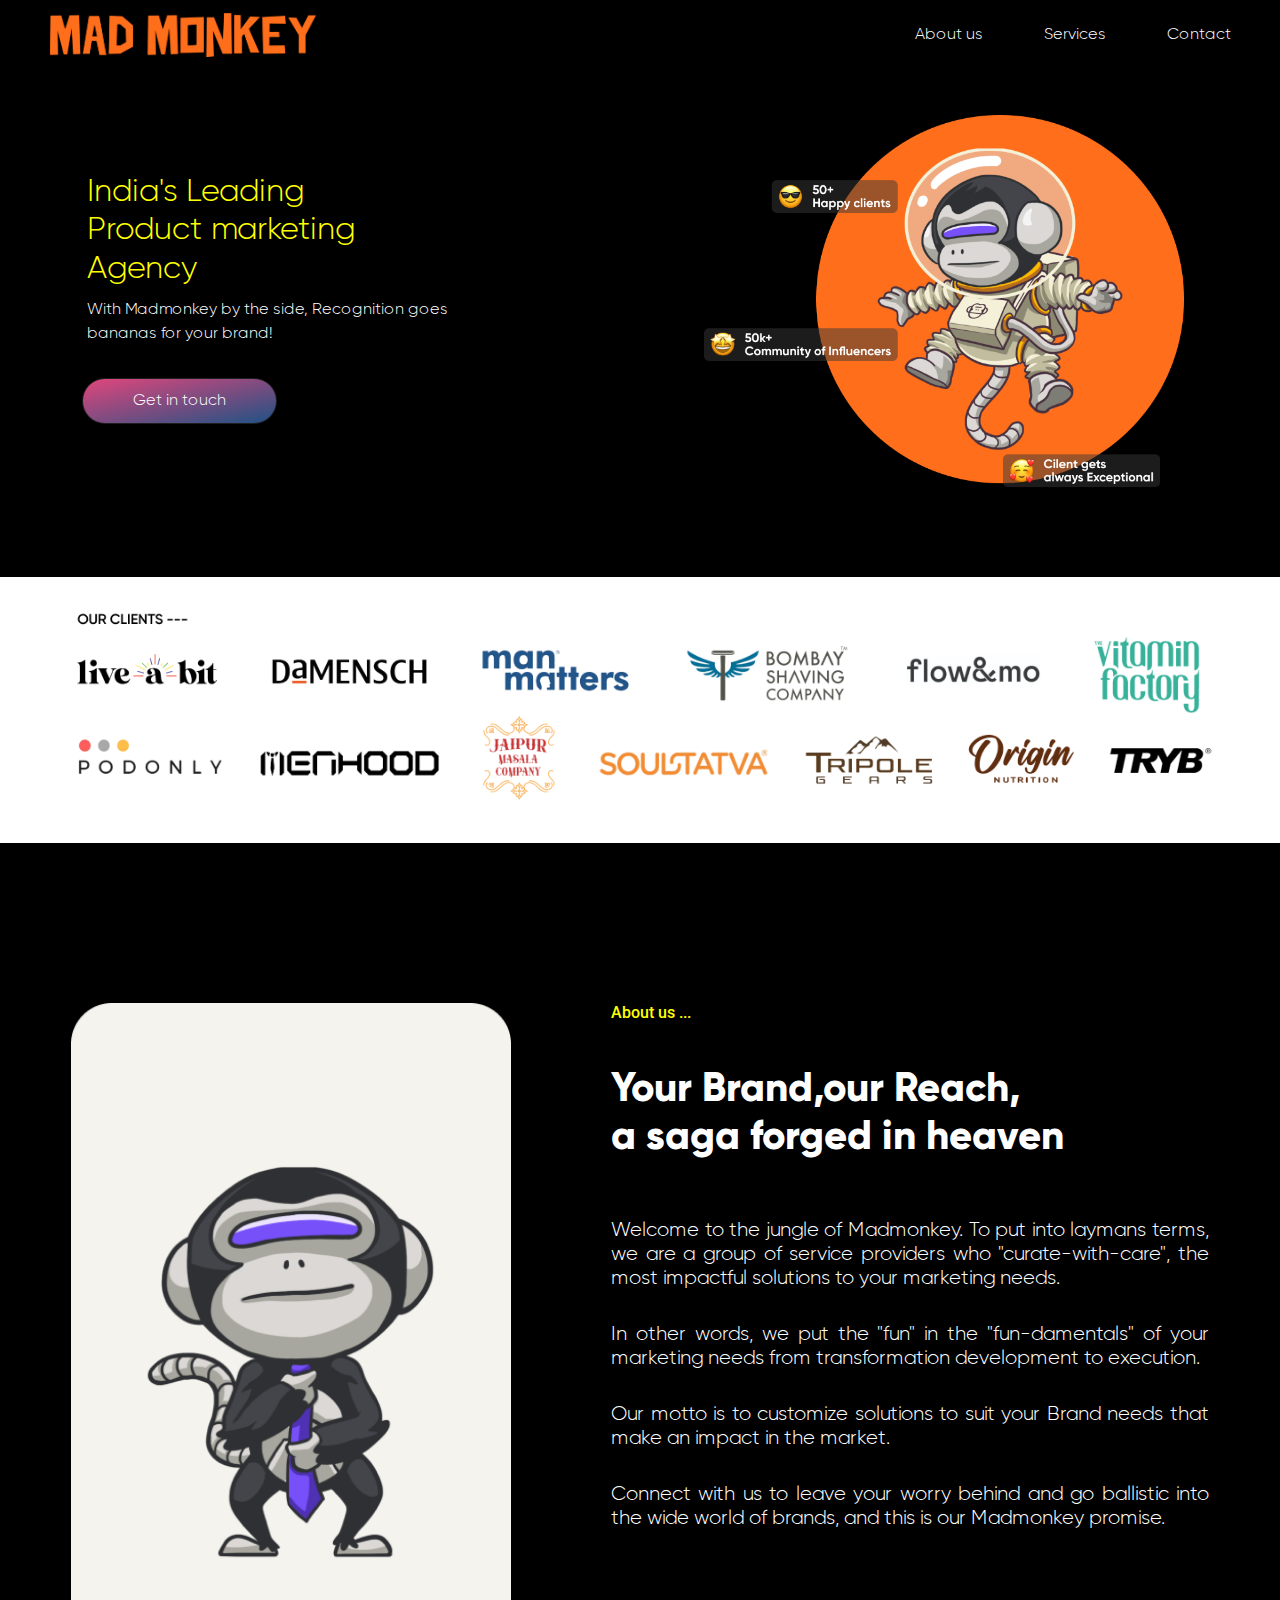
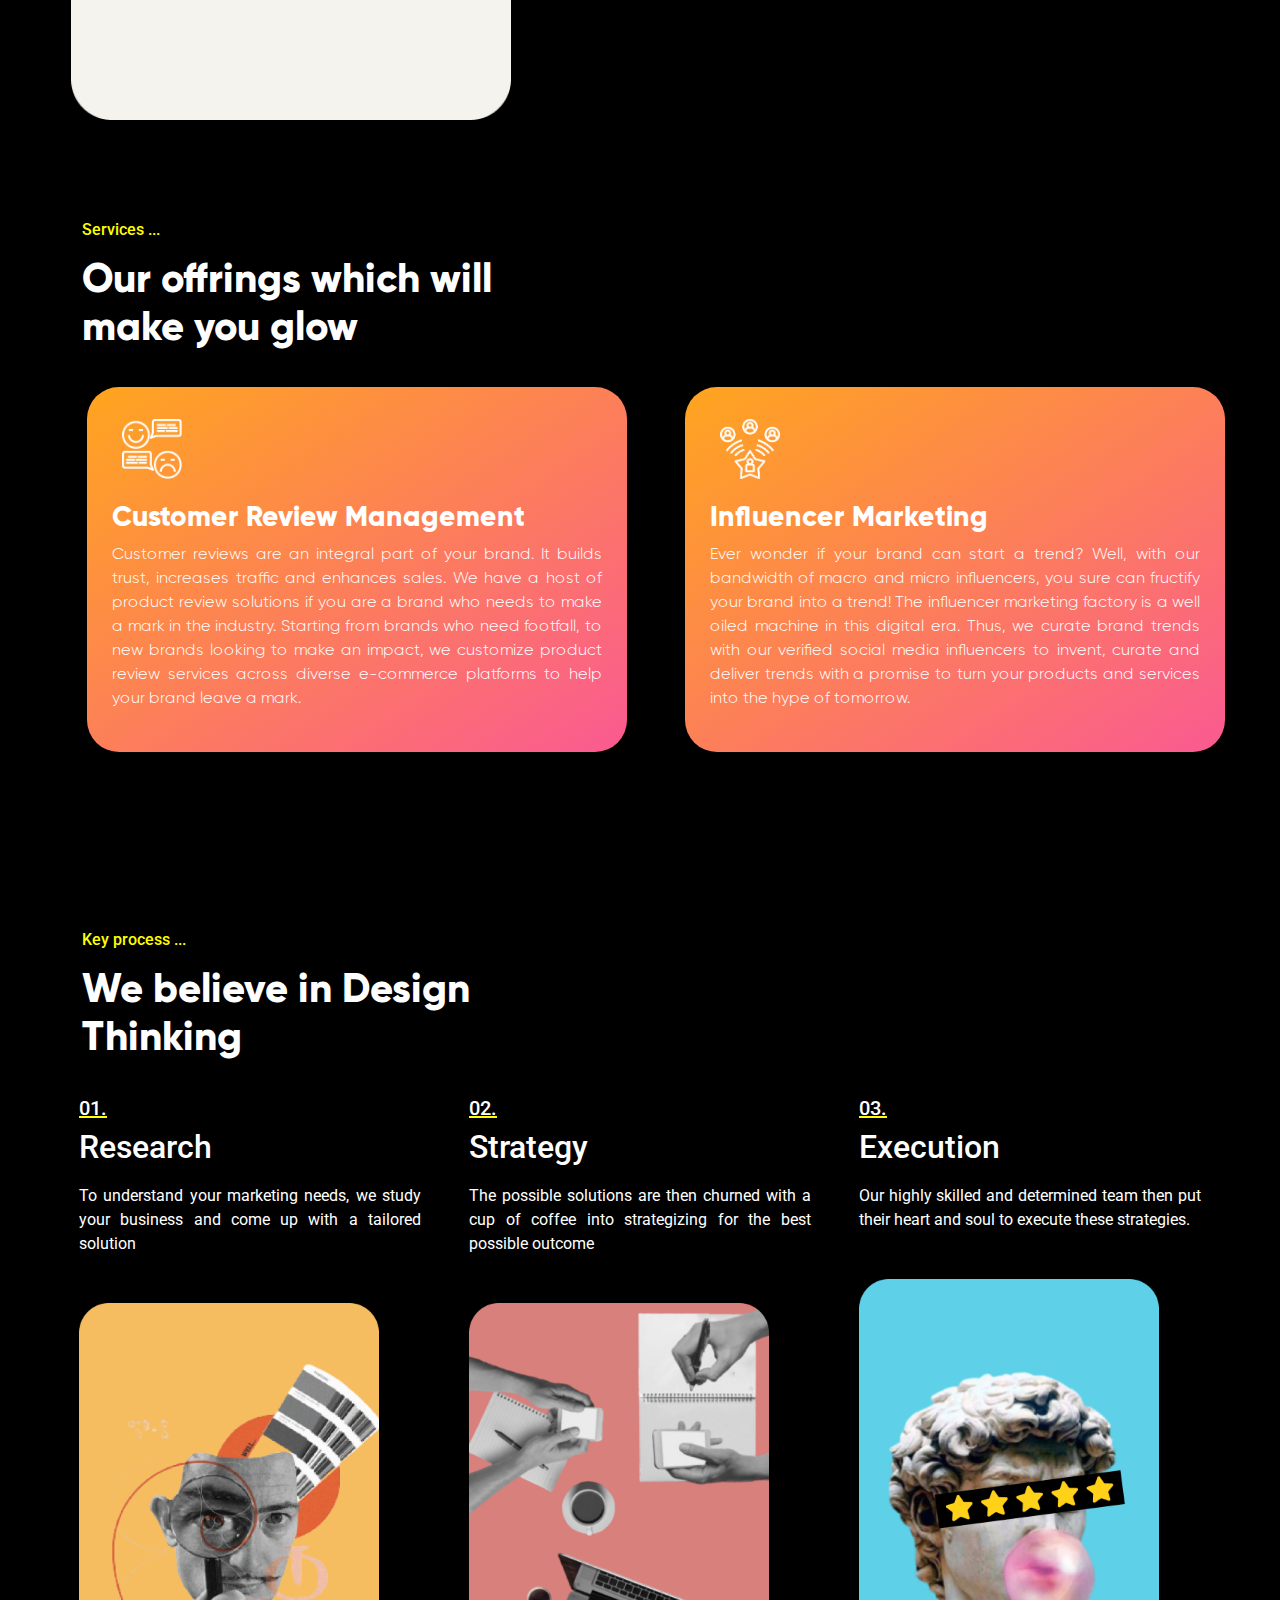
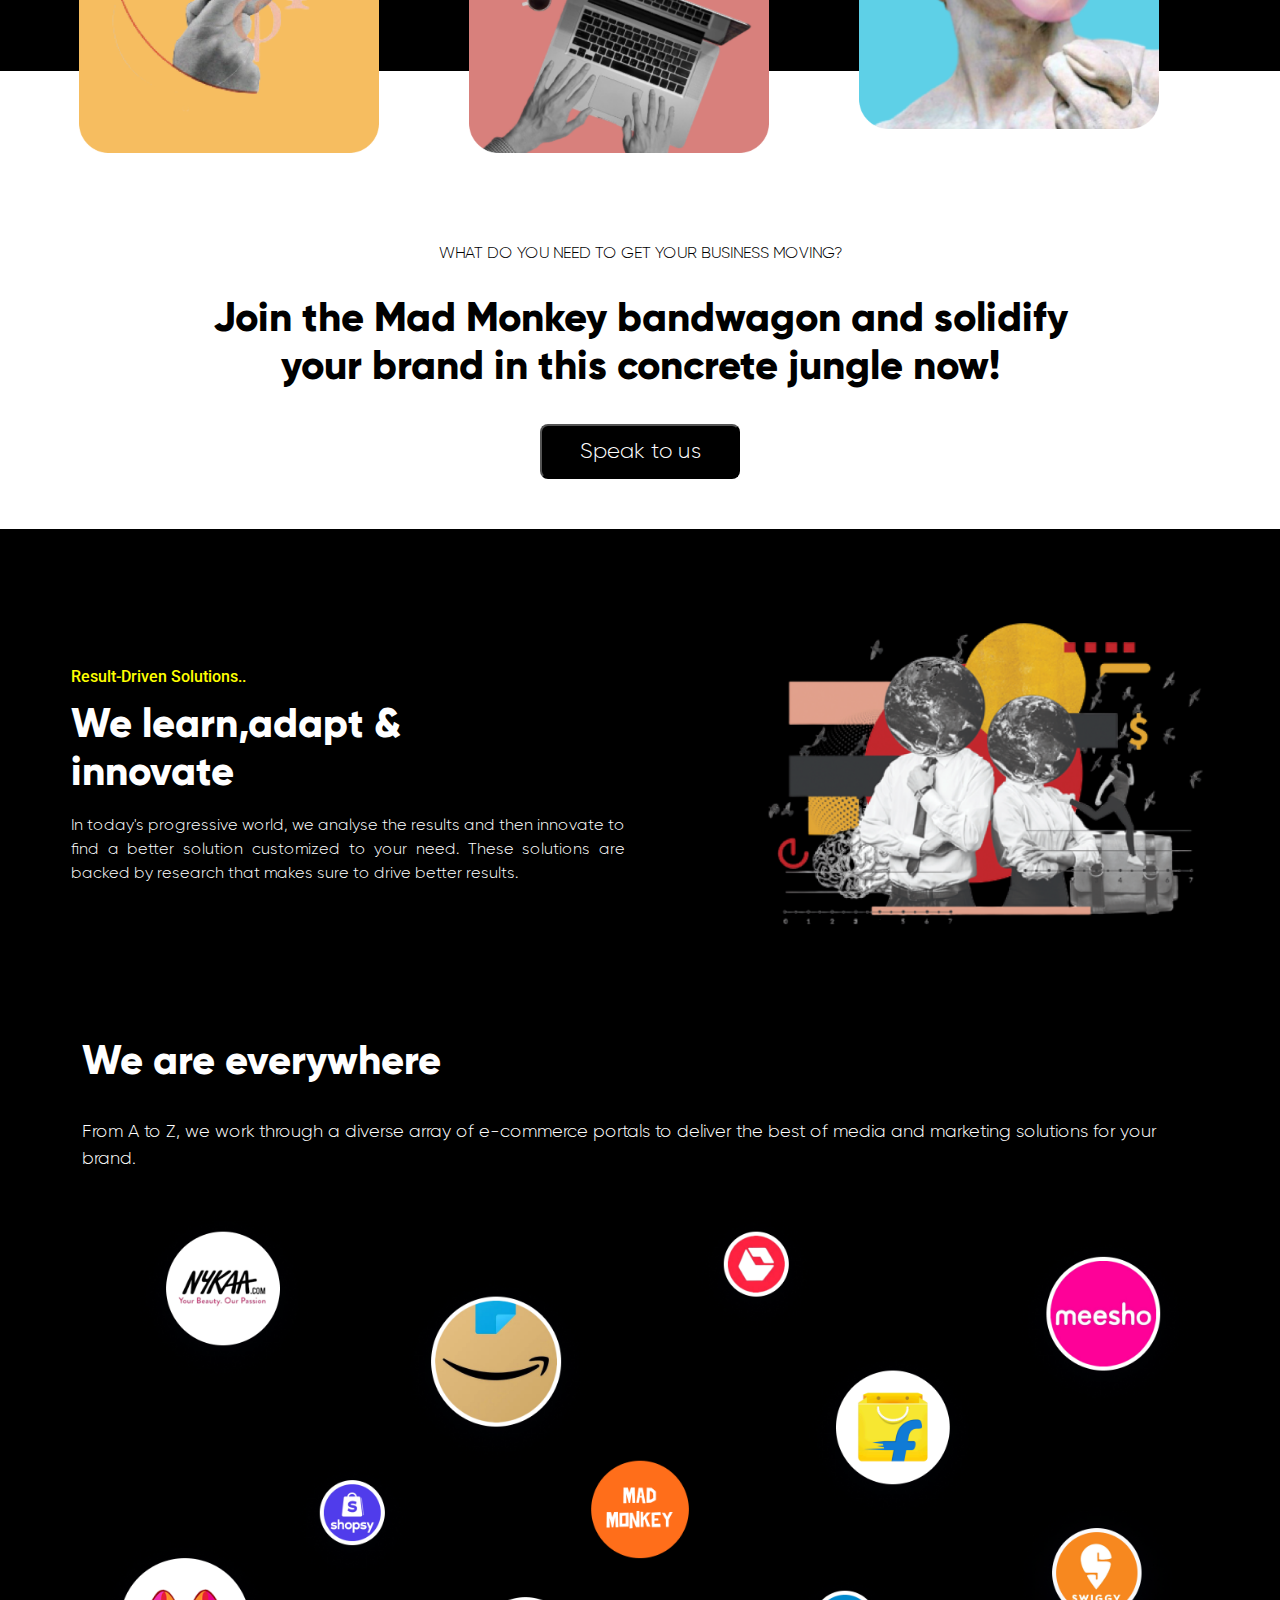
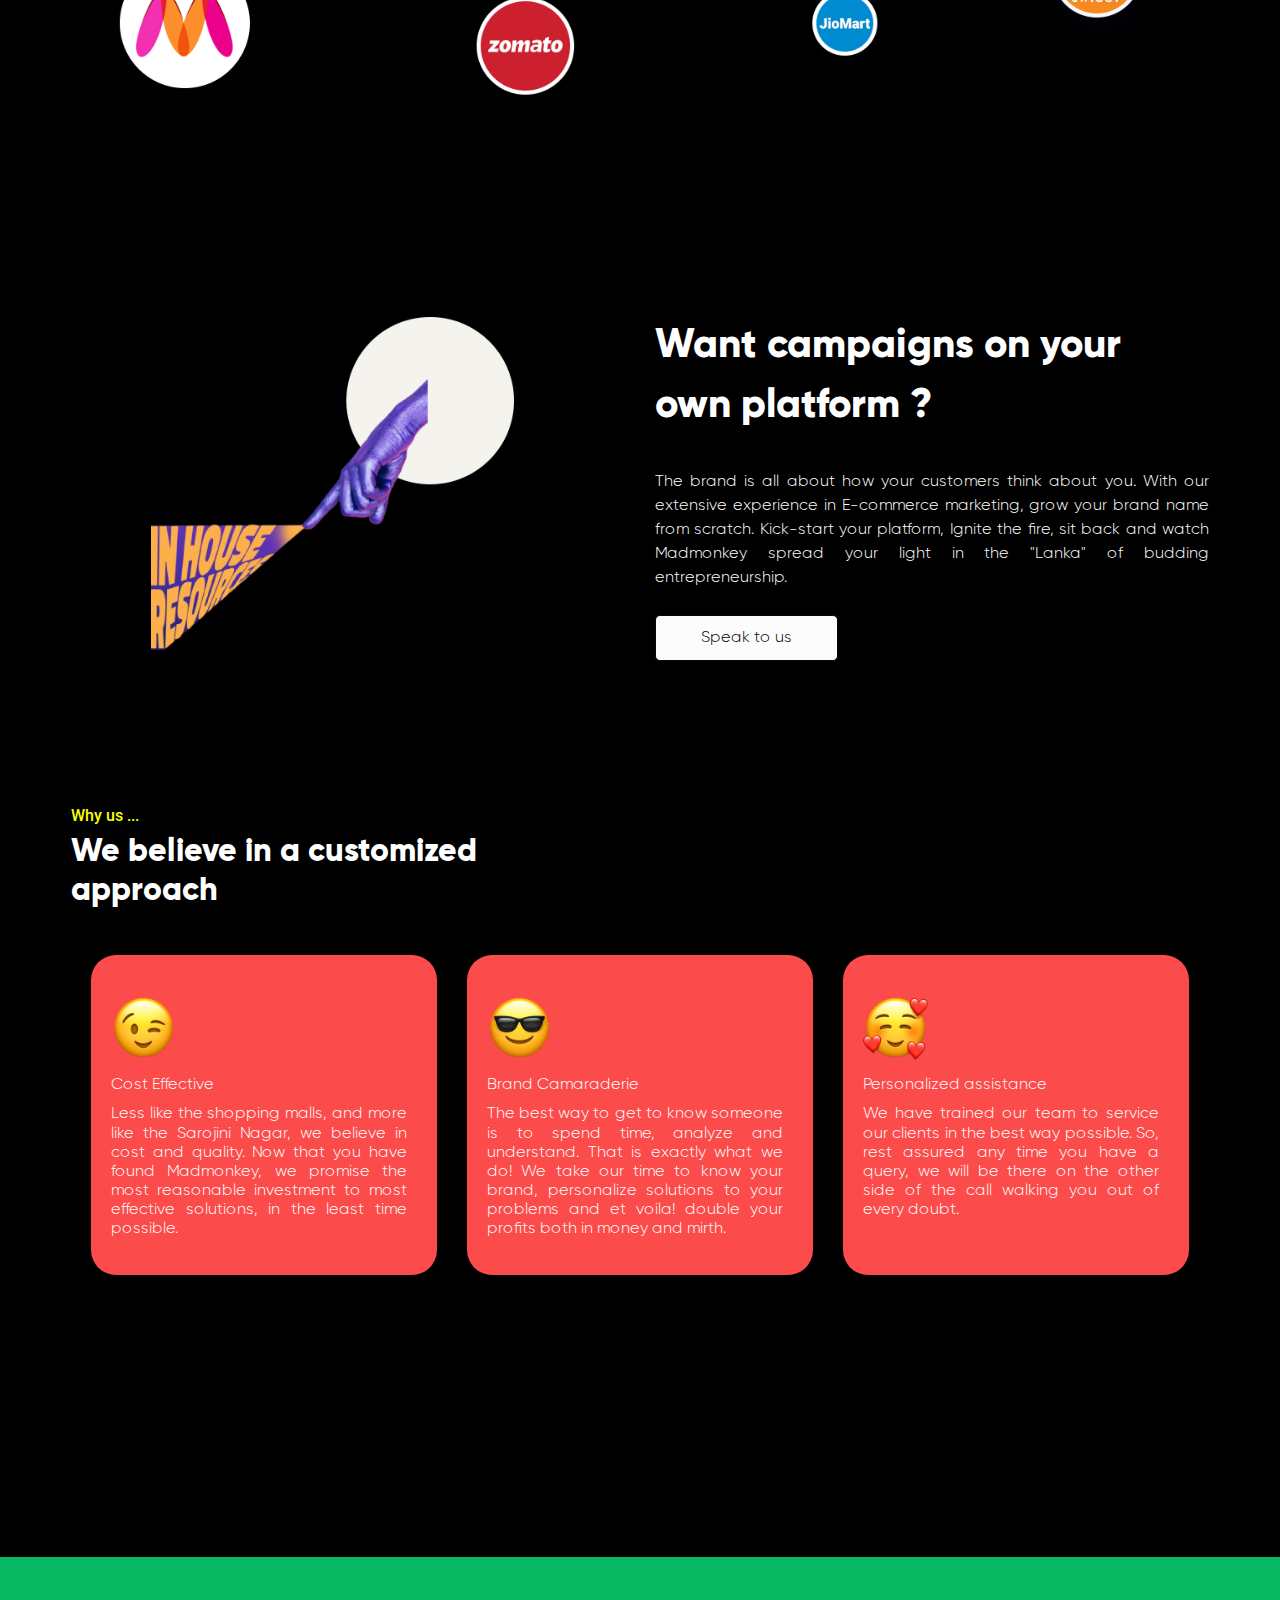
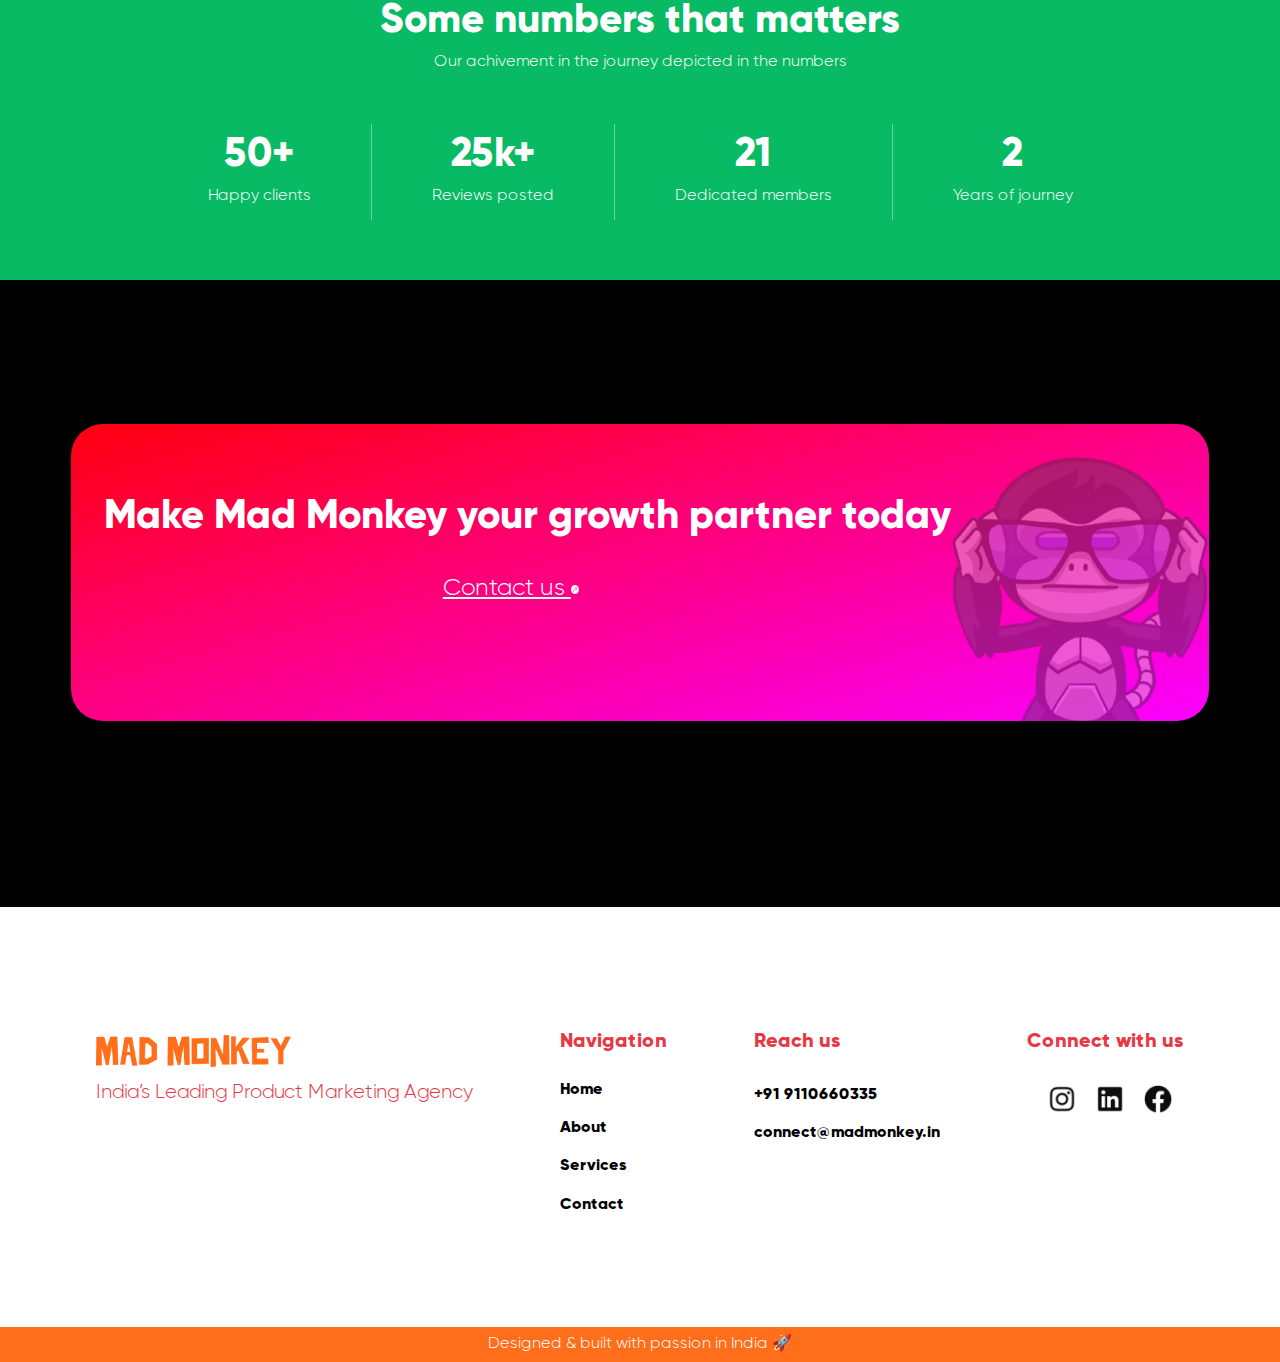
<file: index.html>
<!DOCTYPE html>
<html data-bs-theme="light" lang="en">
   
<head>
    <meta charset="utf-8">
    <meta name="viewport" content="width=device-width, initial-scale=1.0, shrink-to-fit=no">
    <title>Mad Monkey</title>
    <link rel="stylesheet" href="assets/bootstrap/css/bootstrap.min.css">
    <link rel="stylesheet" href="https://fonts.googleapis.com/css2?family=Roboto:wght@400;500;700;900&amp;display=swap">    
    <link rel="stylesheet" href="assets/css/FontAwesome.css">
    <link rel="stylesheet" href="assets/css/Gilroy.css">   
    <link rel="stylesheet" href="assets/css/Banner-Heading-Image-images.css">
    <link rel="stylesheet" href="assets/css/css/bootstrap.css">
    <link rel="stylesheet" href="assets/css/css/font-awesome.min.css">
    <link rel="stylesheet" href="assets/css/css/style.css">
    <link rel="stylesheet" href="assets/css/css/responsive.css">
    <link rel="stylesheet" href="assets/css/css/bootstrap.min.css">
    <link rel="icon" href="constants\monkey.png">

   

</head>

<body style="background-color:black;">
    <div class="hero_area" style="background-color:black;">
         <header class="header_section">
            <div class="container-fluid">
              <nav class="navbar navbar-expand-lg custom_nav-container ">
                
                  <a class="navbar-brand" href="index.html"><img src="./constants/madmonkey.png" width="35%" style="padding-left: 2rem;" alt=""></a>
                
      
                <button class="navbar-toggler" type="button" data-toggle="collapse" data-target="#navbarSupportedContent" aria-controls="navbarSupportedContent" aria-expanded="false" aria-label="Toggle navigation">
                  <span class=""> </span>
                </button>
      
                <div class="collapse navbar-collapse" id="navbarSupportedContent">
                  <ul class="navbar-nav  ml-auto" style="font-family: Gilroy;">
                    <!-- <li class="nav-item aactive">
                      <a class="nav-link" href="index.html">Home <span class="sr-only">(current)</span></a>
                    </li> -->
                    <li class="nav-item">
                      <a class="nav-link" href="about.html" style="text-wrap: nowrap; margin-right: 1rem;" > About us</a>
                    </li>
                    <li class="nav-item">
                      <a class="nav-link" href="services.html" style="margin-right: 1rem;">Services</a>
                    </li>
                    
                    <li class="nav-item">
                      <a class="nav-link" href="contact.html" style="margin-right: 1rem;">Contact</a>
                    </li>
                  </ul>
                  <div class="quote_btn-container">
                    <!-- <form class="form-inline">
                      <button class="btn   nav_search-btn" type="submit">
                        <i class="fa fa-search" aria-hidden="true"></i>
                      </button>
                    </form> -->
                    <!-- <li>
                      <a href="./contact.html"><p class="onetextw1" style="color: white;">1 hour free advice</p></a>
      
                    </li>  -->
                  </div>
                </div>
              </nav>
            </div>
          </header>
          
        <section class="slider_section">
            <div class="carousel slide" data-bs-ride="false" data-ride="carousel" id="customCarousel1">
                <div class="carousel-inner">
                    <div class="carousel-item active" style="background-color:rgb(0, 0, 0);">
                        <div class="container" style="background-color:rgb(0, 0, 0);">
                            <div class="row">
                                <div class="col-md-6">
                                    <div class="detail-box">
                                        <h1 style="font-family: Gilroy; color: yellow; margin-left: 1rem;"> India's Leading <br> Product marketing <br> Agency </h1>
                                        <p style="font-family: Gilroy; margin-left: 1rem;"> With Madmonkey by the side, Recognition goes <br>bananas for your brand! </p>
                                        <div class="btn-box"><a class="btn-1" href="./contact.html" style="font-family: Gilroy;margin-left: 1rem;margin-top: 1rem;"> Get in touch </a></div>
                                    </div>
                                </div>
                                <div class="col-md-6">
                                    <div class="row">
                                        <div class="col-lg-10 mx-auto">
                                            <div class="d-none d-sm-block" style="margin-right: 3rem; "><img alt="" src="assets/img/Heromonkey.png" style="width: 30rem;"></div>
                                        </div>
                                    </div>
                                </div>
                            </div>
                        </div>
                    </div>
                </div>
            </div>
        </section>
    </div>
    <section style="background-color: white; margin-bottom: 10rem;">
        
        <div class="image-container">
            <img src="assets/img/clients.png" class="desktop-image" width="100%">
            <img src="constants\clientsmob.png"  class="mobile-image" width="100%">
        </div>
    
    </section>
    <section class="" id="whatwedo">
        <div class="container">
            <div class="row tm-content-box">
                <div class="col-lg-12 col-xl-12">
                    <div class="tm-intro-text-container">
                        <div class="acontainer">
                            <div class="image-container">
                                <img src="constants\tie.png" class="desktop-image" alt="" style="width:30rem; padding-right: 2.5rem;">
                                <img src="constants\tiemob.png" class="mobile-image" alt="" style="    background-color: white; margin: 1rem 2rem 1rem 2rem; width: 85%;border-radius: 2rem;padding: 2rem 5rem 2rem 5rem; ">
                            </div>
                            
                            <div style="color:white;">
                                <h6 style="color:yellow;" class="mobtext"><p class="d-none d-sm-block">About us ...</p></h6>
                                <h1 style="font-family: Gilroy;font-weight: bold;"  class="main-paragraph">Your Brand,our Reach,<br> a saga forged in heaven </h1><br><br>
                                <h5 style="text-align: justify;font-family: Gilroy;" class="main-paragraph">Welcome to the jungle of Madmonkey. To put into laymans terms, we are a group of service providers who "curate-with-care", the most impactful solutions to your marketing needs. <br></h5><br>
                                <h5 style="text-align: justify;font-family: Gilroy;" class="main-paragraph">In other words, we put the "fun" in the "fun-damentals" of your marketing needs from transformation development to execution. <br></h5><br>
                                <h5 style="text-align: justify;font-family: Gilroy;" class="main-paragraph"> Our motto is to customize solutions to suit your Brand needs that make an impact in the market. <br></h5><br>
                                <h5 style="text-align: justify;font-family: Gilroy;" class="main-paragraph"> Connect with us to leave your worry behind and go ballistic into the wide world of brands, and this is our Madmonkey promise. <br><br><br></h5>
                            </div><br><br><br>
                        </div>
                    </div>
                </div>
            </div>
        </div>
    </section>
    <section class="service_section layout_padding">
        <div class="container">
            <div class="heading_container" style="padding-left:1%;">
                <h6 style="color:yellow;" class="mobtexts"><p class="d-none d-sm-block">Services ...</p></h6>
                
                <h1  ><p style="font-family: Gilroy;font-weight: bold;"class="mainparagraphh">Our offrings which will <br>make you glow</p></h1>
                <p></p>
            </div>
            <div class="serve">
                <div class="box">
                    <div class="img-box" style="float: left;"><img src="assets/img/Group%2045.png" alt=""></div>
                    <div class="detail-box">
                        <h3 style="font-family: Gilroy;font-weight: bold; text-align: left; color: white;">Customer Review Management</h3>
                        <p style="font-family: Gilroy; text-align: justify; color: white;"> Customer reviews are an integral part of your brand. It builds trust, increases traffic and enhances sales. We have a host of product review solutions if you are a brand who needs to make a mark in the industry. Starting from brands who need footfall, to new brands looking to make an impact, we customize product review services across diverse e-commerce platforms to help your brand leave a mark. </p>
                    </div>
                </div>
                <div width="2rem">
                    <h3><p style="visibility: hidden;">br</p></h3>
                </div>
                <div class="box">
                    <div class="img-box"><img src="assets/img/Group%2046.png" alt=""></div>
                    <div class="detail-box">
                        <h3 style="font-family: Gilroy;font-weight: bold; text-align: left;color: white;">Influencer Marketing</h3>
                        <p style="font-family: Gilroy; text-align: justify; color: white;"> Ever wonder if your brand can start a trend? Well, with our bandwidth of macro and micro influencers, you sure can fructify your brand into a trend! The influencer marketing factory is a well oiled machine in this digital era. Thus, we curate brand trends with our verified social media influencers to invent, curate and deliver trends with a promise to turn your products and services into the hype of tomorrow. </p>
                    </div>
                </div>
            </div>
        </div>
    </section>
    <section class="d-none d-sm-block" id="whatwedo">
        <div class="container">
            <div><br><br><br>
                <h6 style="color: yellow;padding-left: 1%;">Key process ...</h6>
                <p class="mb-4 tm-intro-text"></p>
                <h1 style="color: white;padding-left: 1%;font-family: Gilroy;font-weight: bold;">We believe in Design <br>Thinking</h1>
                
            </div>
            <div class="movies" style="position:absolute;z-index:3.125rem;">
                <div class="movie">
                    <h5 style="text-decoration:underline;text-decoration-color:yellow;">01.</h5>
                    <h2 class="tm-text-primary mb-4" style="color:white;">Research</h2>
                    <p class="mb-4 tm-intro-text" style="text-align:justify;"> To understand your marketing needs, we study your business and come up with a tailored solution<br></p>
                    <div><img src="assets/img/research.png" alt=""></div>
                </div>
                <div class="serve13" style="width:2.5rem;"></div>
                <div class="movie">
                    <h5 style="text-decoration:underline;text-decoration-color:yellow;">02.</h5>
                    <h2 class="tm-text-primary mb-4" style="color:white;">Strategy</h2>
                    <p class="mb-4 tm-intro-text" style="text-align:justify;"> The possible solutions are then churned with a cup of coffee into strategizing for the best possible outcome<br></p>
                    <div><img src="assets/img/stratergy.png" alt=""></div>
                </div>
                <div class="serve13" style="width:2.5rem;"></div>
                <div class="movie">
                    <h5 style="text-decoration:underline;text-decoration-color:yellow;">03.</h5>
                    <h2 class="tm-text-primary mb-4" style="color:white;">Execution</h2>
                    <p class="mb-4 tm-intro-text" style="text-align:justify;"> Our highly skilled and determined team then put their heart and soul to execute these strategies. </p>
                    <div><img src="assets/img/execution.png" alt=""></div>
                </div>
            </div>
        </div>
        <div class="abd" style="height: 37.5rem;width: 100%;background-color: transparent;position: relative;z-index: 3.125rem;font-family: Gilroy;"><br></div>
        <div class="abd" style="height:4.625rem;width:100%;background-color:white;position:inherit;z-index:3.125rem;"><br></div>
        <div id="white" style="background-color:white;color:black;padding-top:6.25rem;padding-bottom:3.125rem;text-align:center;">
            <div class="join">
                <h6 style="font-family: Gilroy;">WHAT DO YOU NEED TO GET YOUR BUSINESS MOVING?</h6><br>
                <h1 style="font-weight: bold;font-family: Gilroy;">Join the Mad Monkey bandwagon and solidify <br> your brand in this concrete jungle now!</h1><br><button style="background-color:black;border-radius:.5rem;padding:0rem .625rem 0rem .625rem;font-size: 22px;width: 200px; /* Set your desired width */
                height: 55px;"><a href="contact.html" style="text-decoration: none;color: white;font-family: Gilroy;">Speak to us</a></button><br>
            </div>
        </div><br><br><br>
    </section>
    <section class="about_section layout_padding-bottom">
        <div class="container">
            <div class="heading_container" style="padding-left:1%;">
               
                
               
                
            </div>
            <div class="d-none d-sm-block">
            <div class="row">
                <div class="col-md-6">
                    <div class="detail-box"><br><h6 style="color: yellow;">Result-Driven Solutions..</h6> <h2></h2><p></p><p></p>
                        <h1 style="color: white;font-family: Gilroy;font-weight: bold;">We learn,adapt &amp;<br>innovate</h1><p></p><p></p>
                        <p style="color: white;text-align: justify;font-family: Gilroy;">  In today's progressive world, we analyse the results and then innovate to find a better solution customized to your need. These solutions are backed by research that makes sure to drive better results.</p>
                    </div>
                </div>
                <div class="col-md-6">
                    <div class="img-box"><img src="assets/img/resultdrive.png" alt=""></div>
                </div>
            </div>
        </div>
        </div><br><br><br><br>
        <div class="container">
            <h1 class="mobwe" style="color: rgb(255, 255, 255);padding-left: 1%;font-family: Gilroy;font-weight: bold;">We are everywhere</h1><br>
            <p  class="mobwe1" style="color: white;padding-left: 1%;font-family: Gilroy; font-size: large;"> From A to Z, we work through a diverse array of e-commerce portals to deliver the best of media and marketing solutions for your brand.<br></p>
            <div class="servimg">
                <div style="justify-content:space-between;">
                    <h4 class="tm-text-primary mb-4 tm-section-title"></h4>
                    <p class="mb-4 tm-intro-text"></p>
                </div>
                <div><img src="assets/img/weareeverywhere.png" width="100%" alt="Image"></div>
            </div>
            <p></p>
        </div>
    </section>
    <section class="server_section">
        <div class="container">
            <div class="row">
                <div class="col-md-6">
                    <div class="d-none d-sm-block"> <div class="img-box" style=" max-width: 100%;  height: auto;"><img src="assets/img/inhouse.png" alt=""></div></div>
                </div>
                <div class="col-md-6">
                    <div class="detail-box">
                        <div class="heading_container">
                            <p class="mobwant" style="font-family: Gilroy;font-weight: bold;">Want campaigns on your <br> own platform ?</p><br>
                            <div class=".mobsome" ><img src="assets/img/inhouse.png" class="mobile-image" alt="" style="width: 80%; margin-left: 10%;"></div>
                            <p style="font-family: Gilroy; text-align: justify;"> The brand is all about how your customers think about you. With our extensive experience in E-commerce marketing, grow your brand name from scratch. Kick-start your platform, Ignite the fire, sit back and watch Madmonkey spread your light in the "Lanka" of budding entrepreneurship. </p>
                        </div><a href="./contact.html" style="font-family: Gilroy;"> Speak to us </a>
                    </div>
                </div>
            </div>
        </div>
    </section>
    <section class="d-none d-sm-block">
    <section class="price_section layout_padding">
        <div class="container">
            <div class="heading_container">
                <h6 style="color: rgb(251, 255, 0);">Why us ... </h6>
                <h2 style="color: white;font-family: Gilroy;font-weight: bold;">We believe in a customized <br> approach </h2>
            </div>
            <div class="price_container" style="position: static;">
                <div class="box">
                    <div class="detail-box">
                        <h2><img src="assets/img/blink.png" width="20%" style="padding-bottom: 0.5rem;"><span></span></h2>
                        <h4 style="font-family: Gilroy;font-size: 16px; color: white;">Cost Effective <ul class="price_features"><li style="color:rgb(255, 255, 255);padding-right:1.875rem;">Less like the shopping malls, and more like the Sarojini                 Nagar, we believe in cost and quality. Now that you have found Madmonkey,                 we promise the most reasonable investment to most effective solutions,                  in the least time possible.            </li></ul> </h4>
                    </div>
                </div>
                <div class="box">
                    <div class="detail-box">
                        <h2><img src="assets/img/cool.png" width="20%" style="padding-bottom: 0.5rem;"></h2>
                        <h4 style="font-family: Gilroy;font-size: 16px;color: white;">Brand Camaraderie <ul class="price_features"><li style="color:rgb(255, 255, 255);padding-right:1.875rem;">The best way to get to know someone is to spend time, analyze and understand. That is exactly what we do! We take our time to know your brand, personalize solutions to your problems and et voila! double your profits both in money and mirth.  </li></ul></h4>
                    </div>
                </div>
                <!-- <div class="box">
                    <div class="detail-box">
                        <h2><img src="assets/img/cool.png" width="25%" alt=""><br></h2><br>
                        <h4 style="font-family: Gilroy;font-size: 16px;"> Brand Camaraderie </h4>
                        <ul class="price_features" style="font-family: Gilroy;">
                            <li style="color: rgb(0, 0, 0);padding-right: 1.875rem;font-family: Gilroy;">The best way to get to know someone is to spend time, analyze and understand. That is exactly what we do! We take our time to know your brand, personalize solutions to your problems and et voila! double your profits both in money and mirth. </li>
                        </ul>
                    </div>
                </div> -->
                <div class="box">
                    <div class="detail-box">
                        <h2><img src="assets/img/love.png" width="20%" style="padding-bottom: 0.5rem;"></h2>
                        <h4 style="font-family: Gilroy;font-size: 16px; color: white;">Personalized assistance <ul class="price_features"><li style="color:rgb(255, 255, 255);padding-right:1.875rem;">We have trained our team to service our clients in the                 best way possible. So, rest assured any time you have a query,                 we will be there on the other side of the call walking you out of every doubt.            </li></ul></h4>
                    </div>
                </div>
            </div>
        </div><br><br> <br><br>
    </section>
    </section>
        <div class="mobsome" style="margin: 6rem 0 2rem; "><img src="constants\someno.png"  width="100%" ></div>
        <section style="background-color: rgb(8, 186, 100);">
        <div class="d-none d-sm-block">
            <div class="vert" style="display:flex;flex-direction:column;text-align:center;color:white;position:inherit;">
                <div class="tex">
                    <h1 style="font-weight: bold;font-family: Gilroy;">Some numbers that matters</h1>
                    <h6 style="color: white;font-family: Gilroy;">Our achivement in the journey depicted in the numbers</h6><br>
                </div>
                <div class="horiztt" style="display:flex;flex-direction:row;color:white;text-align:center;align-items:center;justify-content:space-around;">
                    <div class="itemhor">
                        <h1 style="font-family: Gilroy;font-weight: bold;">50+</h1>
                        <h6 style="color: white;font-family: Gilroy;">Happy clients</h6>
                    </div>
                    <div class="itemhor"><img src="assets/img/Divider.png" alt=""></div>
                    <div class="itemhor">
                        <h1 style="font-family: Gilroy;font-weight: bold;">25k+</h1>
                        <h6 style="color: white;font-family: Gilroy;">Reviews posted</h6>
                    </div>
                    <div class="itemhor"><img src="assets/img/Divider.png" alt=""></div>
                    <div class="itemhor">
                        <h1 style="font-family: Gilroy;font-weight: bold;">21</h1>
                        <h6 style="color: white;font-family: Gilroy;">Dedicated members</h6>
                    </div>
                    <div class="itemhor"><img src="assets/img/Divider.png" alt=""></div>
                    <div class="itemhor">
                        <h1 style="font-family: Gilroy;font-weight: bold;">2</h1>
                        <h6 style="color: white;font-family: Gilroy;">Years of journey</h6>
                    </div>
                </div>
            </div>
        </div>
    </section>
    <br><br>
    <!-- <section class="d-none d-sm-block">
        <div class="container">
            <div class="anim">
                <div class="ani" style="padding-left: 2.5rem;padding-top: 6.25rem;float: left;font-family: Gilroy;">
                    <h1 style="font-weight: bolder;color: white;font-size: 900;font-family: Gilroy;">What it’s like <br>to collaborate <br>together.</h1>
                    <h6 style="color: white;font-family: Gilroy;">Become partners for the long run</h6><br><br><br><br><br><br><a class="pre" onclick="plusSlides(-1)"><img src="assets/img/leftarrow.png" alt=""></a><a class="pre" onclick="plusSlides(1)" style="padding-left:2.5rem;"><img src="assets/img/right%20arrow.png" alt=""></a>
                </div>
                <div class="ani" style="padding-right:.625rem;float:right;">
                    <div class="anitxt" style="position:absolute;padding-left:3.1875rem;padding-top:5.75rem;max-width:25rem;">
                        <div class="slideshow-container">
                            <div class="mySlides fade fade1"><img src="constants\Group 1 (1).png" style="width:35rem;"></div>
                            <div class="mySlides fade fade1"><img src="constants\Group 2 (1).png" style="width:35rem;"></div>
                            <div class="mySlides fade fade1"><img src="constants\Group 3 (1).png" style="width:35rem;"></div>
                        </div><br>
                        <div style="text-align:center;float:right;"><span class="dot" style="max-width:0.54rem;max-height:0.54rem;"></span>
                                                                    <span class="dot" style="max-width:0.54rem;max-height:0.54rem;"></span>
                                                                    <span class="dot" style="max-width:0.54rem;max-height:0.54rem;"></span>
                                                                </div>
                    </div>
                    <div class="anibg" style="position:inherit;"><img src="assets/img/anibgl.png" alt="" style="width:42rem;"></div>
                </div>
            </div>
        </div>
    </section><b><br><br></b> -->
   
    <section class="contact_section layout_padding-bottom">
        <div class="container"></div><br><br><br><br>
        <div class="container">
            <div class="contus">
                <div class="make">
                    <h1 class="make1t" style="font-weight: bold;color: white;font-family: Gilroy;margin-top: 1rem;">Make Mad Monkey your growth partner today</h1><br>
                    <h4  class="make1t" style="text-decoration:none;color:white;"><a href="contact.html" style="color: white;text-decoration: underline;font-family: Gilroy;">Contact us <img src="assets/img/crossarrow.png" width="5%" alt=""></a></h4>
                </div>

                <div class="d-none d-sm-block"> <div class="make1" style="margin-top: 2rem;"><img src="assets/img/Glasses.png" alt=""></div></div>
                
            </div>
        </div>
    </section>
    <section id="contact" class="tm-section-pad-taop tm-parallax-2">
        <div class="footerend"><br><br><br><br>
            <div class="whitebg">
                <div class="logo" style="font-family: Gilroy;"><a class="navbar-brand" href="index.html"><img src="assets/img/madmonkey.png" width="195rem" alt=""></a>
                    <h5 style="font-family: Gilroy;margin-top: 0.5rem;">India’s Leading Product Marketing Agency</h5>
                </div>
                <div class="navigation" style="font-family: Gilroy;"><dl>
          <h5><dt>Navigation</dt></h5>
          <h6> 
            <br>
            <a class="foot-link" href="index.html" style="color:black;"> <dt>Home</dt></a><br>
            
            <a class="foot-link" href="about.html" style="color:black;"> <dt>About</dt></a><br>
        
            <a class="foot-link" href="services.html" style="color:black;"> <dt>Services</dt></a>
            <br>
            
            <dt><a class="foot-link" href="contact.html" style="color:black;">Contact</a></dt></h6>
        </dl></div>
                <div class="Reach us" style="font-family: Gilroy;"><dl>
          <h5><dt>Reach us</dt></h5>
          <br>
          <h6><dt><a href="+91 9110660335" style="color:black;">+91 9110660335</a></dt><br>
            <dt><a href="connect@madmonkey.in" style="color:black;">connect@madmonkey.in</a></dt></h6>
        </dl></div>
                <div class="Connect with us">
                    <h5 style="font-family: Gilroy;"><dt>Connect with us</dt></h5>
                    <div class="social">
                        <div class="insta"><a href=""><img data-aos="fade-down" data-aos-duration="50" data-aos-delay="50" src="assets/img/icon/icon/icon/instagram.png" alt=""></a></div>
                        <div class="linkd"><a href=""><img data-aos="fade-down" data-aos-duration="150" data-aos-delay="150" src="assets/img/icon/icon/icon/linkedin.png" alt=""></a></div>
                        <div class="fb"><a href=""><img data-aos="fade-down" data-aos-duration="200" data-aos-delay="200" src="assets/img/icon/icon/icon/facebook.png" alt=""></a></div>
                    </div>
                </div>
            </div>
        </div>
    </section>
    <footer class="footer_section">
        <div class="safran">
            <h5  style="align-items: center;padding-left: 20%;padding-right: 20%;font-size: 100%;font-family: Gilroy;margin-bottom: 0;padding-top: 0.5rem;padding-bottom: 0.5rem;color: white;"> Designed &amp; built with passion in India 🚀 </h5>
        </div>
    </footer>
    
    <script>
    
    let slideIndex = 1;
    showSlides(slideIndex);
    
    function plusSlides(n) {
      showSlides(slideIndex += n);
    }
    
    function currentSlide(n) {
      showSlides(slideIndex = n);
    }
    
    function showSlides(n) {
      let i;
      let slides = document.getElementsByClassName("mySlides");
      let dots = document.getElementsByClassName("dot");
      if (n > slides.length) {slideIndex = 1}    
      if (n < 1) {slideIndex = slides.length}
      for (i = 0; i < slides.length; i++) {
        slides[i].style.display = "none";  
      }
      for (i = 0; i < dots.length; i++) {
        dots[i].className = dots[i].className.replace(" active", "");
      }
      slides[slideIndex-1].style.display = "block";  
      dots[slideIndex-1].className += " active";
      setTimeout(function() {
      plusSlides(1);
    }, 8000);
    }
    
    

</script>
    <script src="assets/bootstrap/js/bootstrap.min.js"></script>
    <script src="assets/js/aos.min.js"></script>
    <script src="assets/js/bs-init.js"></script>
    <script src="assets/js/jquery-3.4.1.min.js"></script>
    <script src="assets/js/bootstrap.js"></script>
    <script src="assets/js/custom.js"></script>
</body>

</html>
</file>
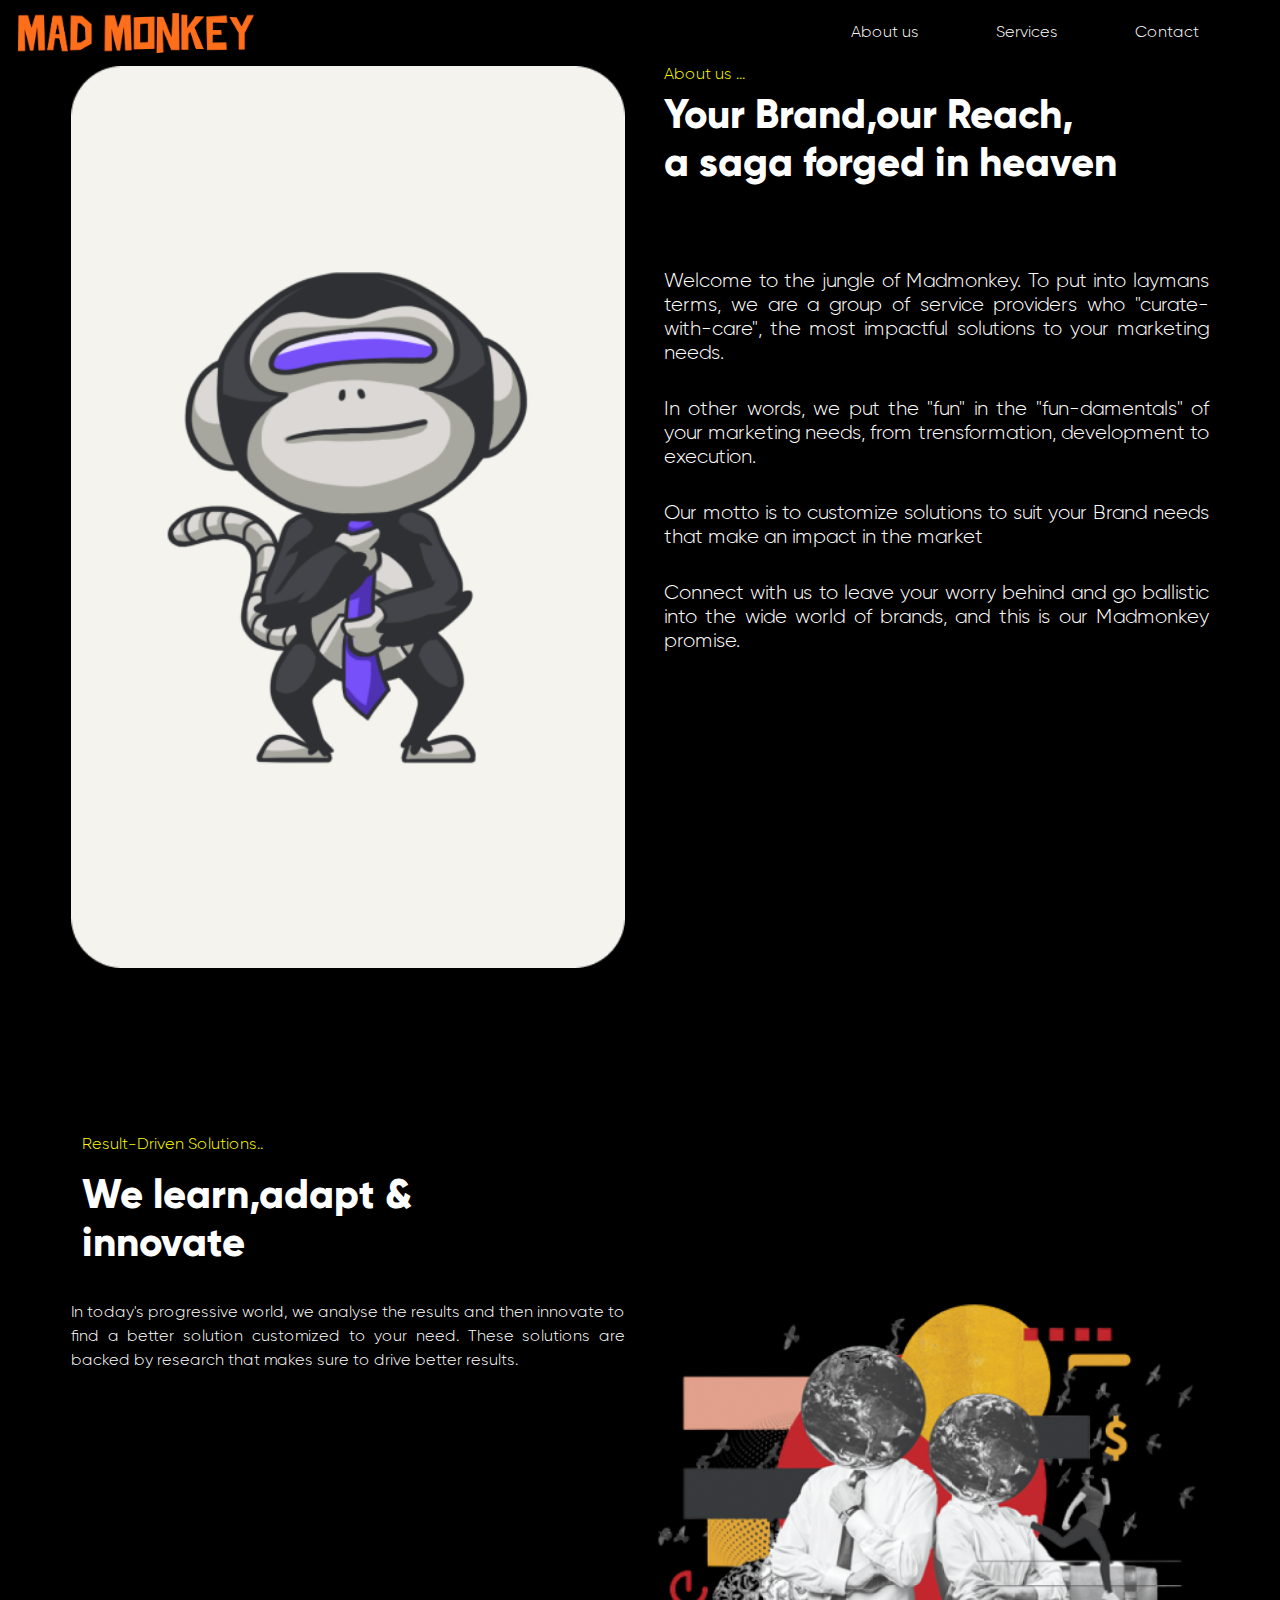
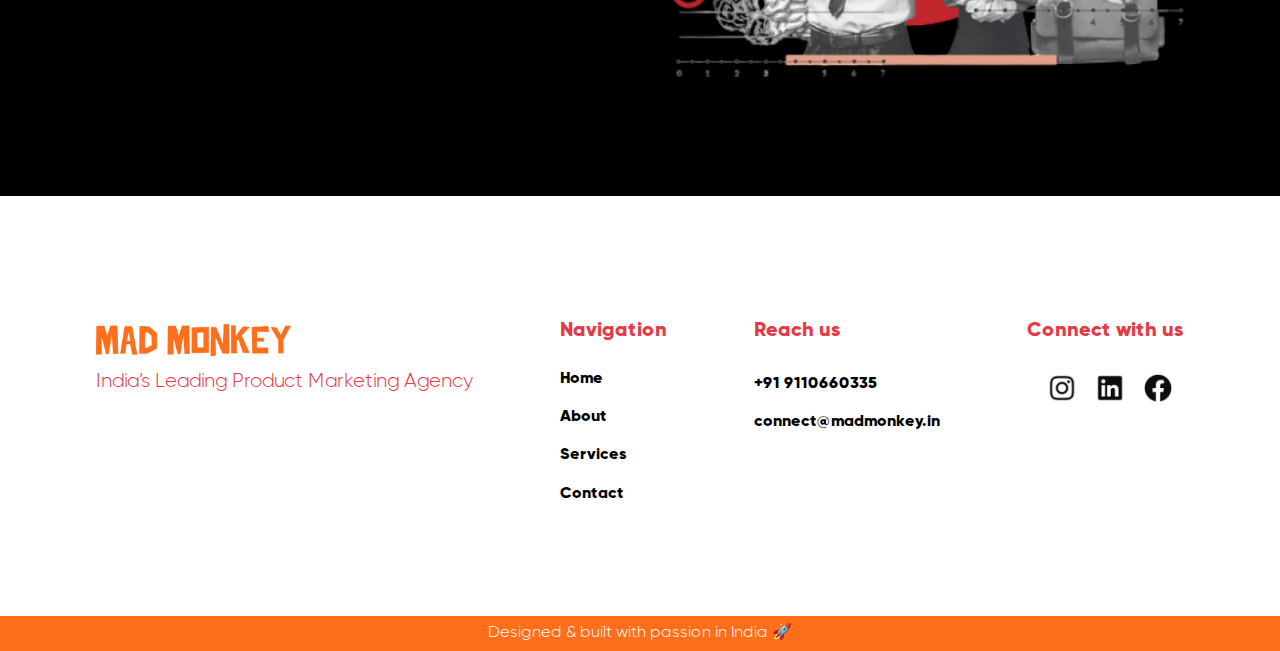
<file: about.html>
<!DOCTYPE html>
<html data-bs-theme="light" lang="en">

<head>
    <meta charset="utf-8">
    <meta name="viewport" content="width=device-width, initial-scale=1.0, shrink-to-fit=no">
    <title>Mad Monkey</title>
    <link rel="stylesheet" href="assets/bootstrap/css/bootstrap.min.css">
    <link rel="stylesheet" href="https://fonts.googleapis.com/css2?family=Roboto:wght@400;500;700;900&amp;display=swap">
    <link rel="stylesheet" href="assets/css/FontAwesome.css">
    <link rel="stylesheet" href="assets/css/Gilroy.css">
    <link rel="stylesheet" href="assets/css/Banner-Heading-Image-images.css">
    <link rel="stylesheet" href="assets/css/css/bootstrap.css">
    <link rel="stylesheet" href="assets/css/css/font-awesome.min.css">
    <link rel="stylesheet" href="assets/css/css/style.css">
    <link rel="stylesheet" href="assets/css/css/responsive.css">
    <link rel="stylesheet" href="assets/css/css/bootstrap.min.css">
    <link rel="icon" href="constants\monkey.png">
</head>

<body style="background-color:black;">
    <div class="hero_area">
        <header class="header_section">
            <div class="container-fluid">
              <nav class="navbar navbar-expand-lg custom_nav-container ">
                
                  <a class="navbar-brand" href="index.html"><img src="./constants/madmonkey.png" width="30%"alt=""></a>
                
      
                <button class="navbar-toggler" type="button" data-toggle="collapse" data-target="#navbarSupportedContent" aria-controls="navbarSupportedContent" aria-expanded="false" aria-label="Toggle navigation">
                  <span class=""> </span>
                </button>
      
                <div class="collapse navbar-collapse" id="navbarSupportedContent">
                  <ul class="navbar-nav  ml-auto" style="font-family: Gilroy;">
                    <!-- <li class="nav-item aactive">
                      <a class="nav-link" href="index.html">Home <span class="sr-only">(current)</span></a>
                    </li> -->
                    <li class="nav-item">
                      <a class="nav-link" href="about.html" style="text-wrap: nowrap; margin-right: 2rem;" > About us</a>
                    </li>
                    <li class="nav-item">
                      <a class="nav-link" href="services.html" style="margin-right: 2rem;">Services</a>
                    </li>
                    
                    <li class="nav-item">
                      <a class="nav-link" href="contact.html" style="margin-right: 3rem;">Contact</a>
                    </li>
                  </ul>
                  <div class="quote_btn-container">
                    <!-- <form class="form-inline">
                      <button class="btn   nav_search-btn" type="submit">
                        <i class="fa fa-search" aria-hidden="true"></i>
                      </button>
                    </form> -->
                    <!-- <li>
                      <a href="./contact.html"><p class="onetextw1" style="color: white;">1 hour free advice</p></a>
      
                    </li>  -->
                  </div>
                </div>
              </nav>
            </div>
          </header>
        <div class="container">
            <div class="row tm-content-box">
                <div class="col-lg-12 col-xl-12">
                    <div class="tm-intro-text-container">
                        <div class="row">
                            <div class="col-md-6"><img src="assets/img/tie.png" alt="" style="width:100%;"></div>
                            <div class="col-md-6" style="color: white;padding-left: 1.5rem;font-family: Gilroy;">
                                <h6 style="color: yellow;font-family: Gilroy;">About us ...</h6>
                                <h1 style="font-family: Gilroy;font-weight: bold;">Your Brand,our Reach,<br> a saga forged in heaven </h1><br><br><br>
                                <h5 style="text-align: justify;font-family: Gilroy;">Welcome to the jungle of Madmonkey. To put into laymans terms, we are a group of service providers who "curate-with-care", the most impactful solutions to your marketing needs. <br></h5><br>
                                <h5 style="text-align:justify;">In other words, we put the "fun" in the "fun-damentals" of your marketing needs, from trensformation, development to execution. <br></h5><br>
                                <h5 style="text-align:justify;"> Our motto is to customize solutions to suit your Brand needs that make an impact in the market <br></h5><br>
                                <h5 style="text-align:justify;"> Connect with us to leave your worry behind and go ballistic into the wide world of brands, and this is our Madmonkey promise. <br><br><br></h5>
                            </div><br><br>
                        </div>
                    </div>
                </div>
            </div><br><br><br><br><br><br><br>
            <div class="heading_container" style="padding-left:1%;">
                <h2></h2>
                <h6 style="color: yellow;font-family: Gilroy;">Result-Driven Solutions..</h6>
                <p style="color:white;"></p>
                <h1 style="color: white;font-family: Gilroy;font-weight: bold;">We learn,adapt &amp;<br>innovate</h1>
            </div>
            <div class="row">
                <div class="col-md-6">
                    <div class="detail-box"><br>
                        <p style="color: white;text-align: justify;font-family: Gilroy;"> In today's progressive world, we analyse the results and then innovate to find a better solution customized to your need. These solutions are backed by research that makes sure to drive better results. </p>
                    </div>
                </div>
                <div class="col-md-6">
                    <div class="img-box"><img src="assets/img/resultdrive.png" alt="" width="99%"></div>
                </div>
            </div>
        </div>
        <section id="contact" class="tm-section-pad-taop tm-parallax-2">
            <div class="footerend"><br><br><br><br>
                <div class="whitebg">
                    <div class="logo" style="font-family: Gilroy;"><a class="navbar-brand" href="#infinite"><img src="assets/img/madmonkey.png" width="195rem" alt=""></a><br>
                        <h5 style="font-family: Gilroy;margin-top: 0.5rem;">India’s Leading Product Marketing Agency</h5>
                    </div>
                    <div class="navigation" style="font-family: Gilroy;"><dl>
              <h5><dt>Navigation</dt></h5>
              <h6> 
                <br>
                <a class="foot-link" href="index.html" style="color:black;"> <dt>Home</dt></a><br>
                
                <a class="foot-link" href="about.html" style="color:black;"> <dt>About</dt></a><br>
            
                <a class="foot-link" href="services.html" style="color:black;"> <dt>Services</dt></a>
                <br>
                
                <dt><a class="foot-link" href="contact.html" style="color:black;">Contact</a></dt></h6>
            </dl></div>
                    <div class="Reach us" style="font-family: Gilroy;"><dl>
              <h5><dt>Reach us</dt></h5>
              <br>
              <h6><dt><a href="+91 9110660335" style="color:black;">+91 9110660335</a></dt><br>
                <dt><a href="connect@madmonkey.in" style="color:black;">connect@madmonkey.in</a></dt></h6>
            </dl></div>
                    <div class="Connect with us">
                        <h5 style="font-family: Gilroy;"><dt>Connect with us</dt></h5>
                        <div class="social">
                            <div class="insta"><a href=""><img data-aos="fade-down" data-aos-duration="50" data-aos-delay="50" src="assets/img/icon/icon/icon/instagram.png" alt=""></a></div>
                            <div class="linkd"><a href=""><img data-aos="fade-down" data-aos-duration="150" data-aos-delay="150" src="assets/img/icon/icon/icon/linkedin.png" alt=""></a></div>
                            <div class="fb"><a href=""><img data-aos="fade-down" data-aos-duration="200" data-aos-delay="200" src="assets/img/icon/icon/icon/facebook.png" alt=""></a></div>
                        </div>
                    </div>
                </div>
            </div>
        </section>
        <footer class="footer_section">
            <div class="safran">
                <h4  style="align-items: center;padding-left: 20%;padding-right: 20%;font-size: 100%;font-family: Gilroy;margin-bottom: 0;padding-top: 0.5rem;padding-bottom: 0.5rem;color: white;"> Designed &amp; built with passion in India 🚀 </h4>
            </div>
        </footer>
    </div>
    <script src="assets/bootstrap/js/bootstrap.min.js"></script>
    <script src="assets/js/bs-init.js"></script>
    <script src="assets/js/jquery-3.4.1.min.js"></script>
    <script src="assets/js/bootstrap.js"></script>
    <script src="assets/js/custom.js"></script>
</body>

</html>
</file>
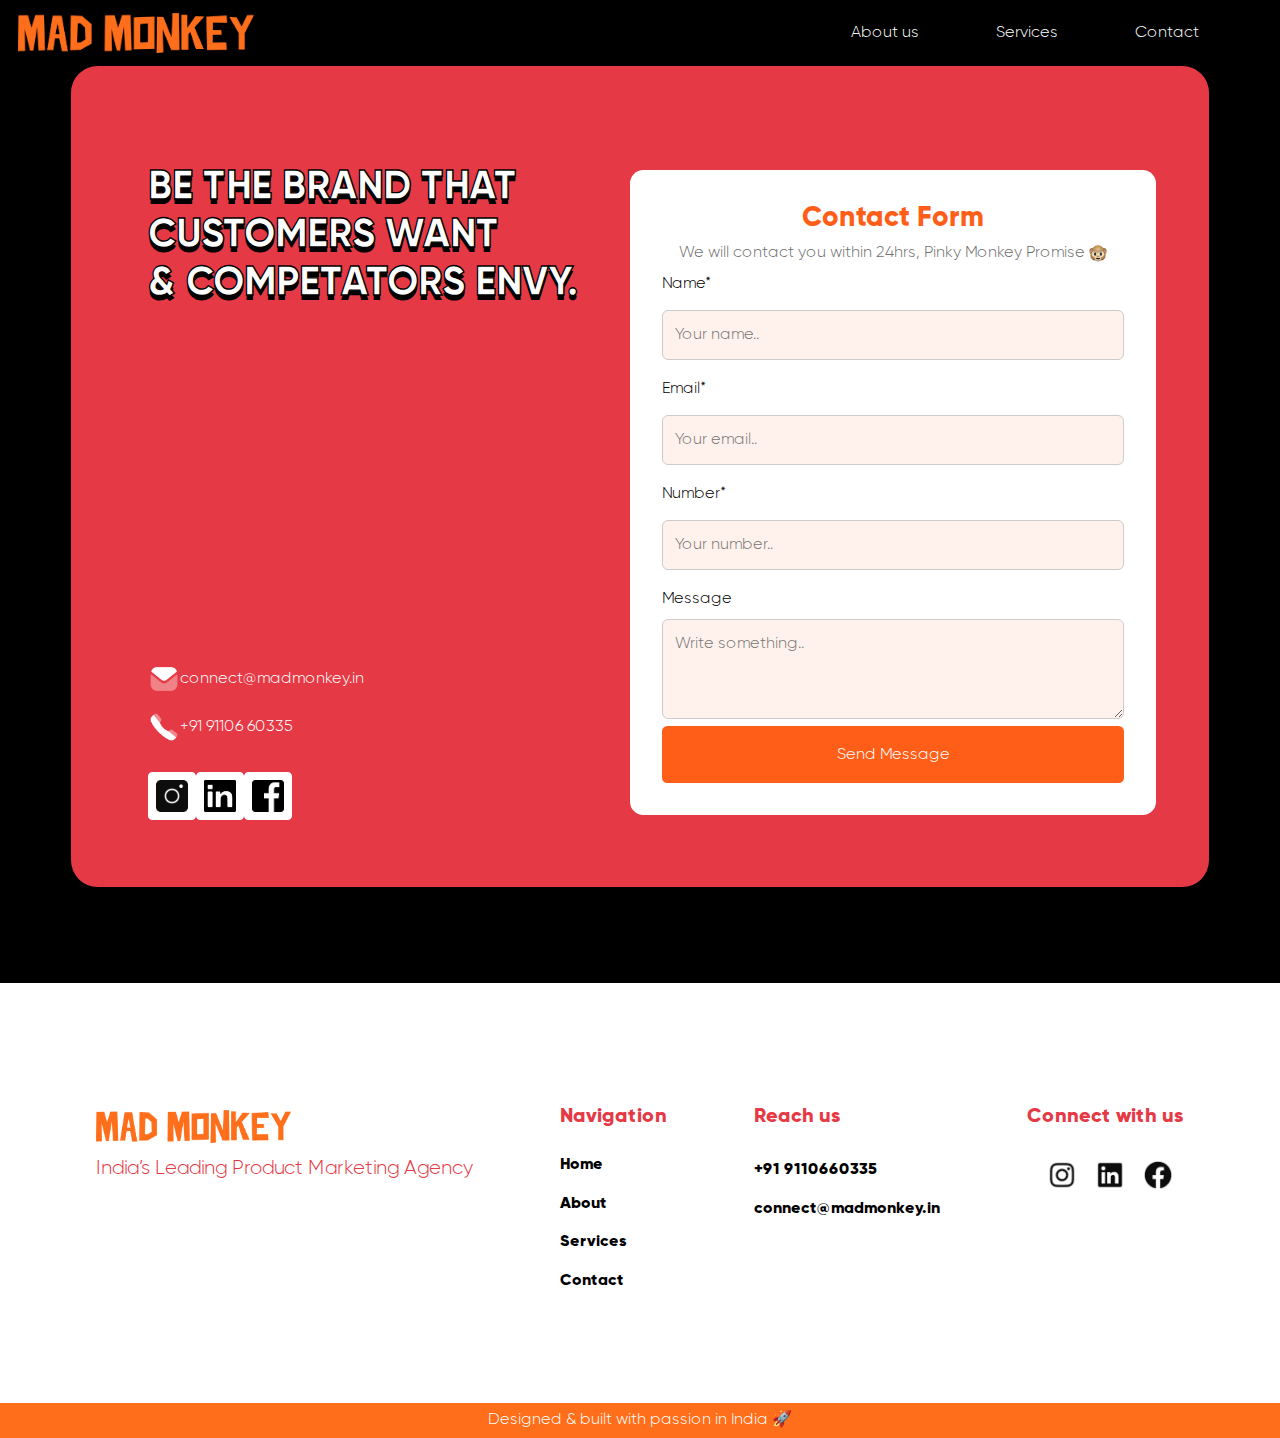
<file: contact.html>
<!DOCTYPE html>
<html data-bs-theme="light" lang="en">

<head>
    <meta charset="utf-8">
    <meta name="viewport" content="width=device-width, initial-scale=1.0, shrink-to-fit=no">
    <title>Mad Monkey</title>
    <link rel="stylesheet" href="assets/bootstrap/css/bootstrap.min.css">
    <link rel="stylesheet" href="https://fonts.googleapis.com/css2?family=Roboto:wght@400;500;700;900&amp;display=swap">
    <link rel="stylesheet" href="assets/css/FontAwesome.css">
    <link rel="stylesheet" href="assets/css/Gilroy.css">
    <link rel="stylesheet" href="assets/css/Banner-Heading-Image-images.css">
    <link rel="stylesheet" href="assets/css/css/bootstrap.css">
    <link rel="stylesheet" href="assets/css/css/font-awesome.min.css">
    <link rel="stylesheet" href="assets/css/css/style.css">
    <link rel="stylesheet" href="assets/css/css/responsive.css">
    <link rel="stylesheet" href="assets/css/css/bootstrap.min.css">
    <link rel="icon" href="constants\monkey.png">
</head>

<body style="background-color:black;">
    <div class="hero_area" style="background-color:black;">
        <header class="header_section">
            <div class="container-fluid">
              <nav class="navbar navbar-expand-lg custom_nav-container ">
                
                  <a class="navbar-brand" href="index.html"><img src="./constants/madmonkey.png" width="30%"alt=""></a>
              
      
                <button class="navbar-toggler" type="button" data-toggle="collapse" data-target="#navbarSupportedContent" aria-controls="navbarSupportedContent" aria-expanded="false" aria-label="Toggle navigation">
                  <span class=""> </span>
                </button>
      
                <div class="collapse navbar-collapse" id="navbarSupportedContent">
                  <ul class="navbar-nav  ml-auto" style="font-family: Gilroy;">
                    <!-- <li class="nav-item aactive">
                      <a class="nav-link" href="index.html">Home <span class="sr-only">(current)</span></a>
                    </li> -->
                    <li class="nav-item">
                      <a class="nav-link" href="about.html" style="text-wrap: nowrap; margin-right: 2rem;" > About us</a>
                    </li>
                    <li class="nav-item">
                      <a class="nav-link" href="services.html" style="margin-right: 2rem;">Services</a>
                    </li>
                    
                    <li class="nav-item">
                      <a class="nav-link" href="contact.html" style="margin-right: 3rem;">Contact</a>
                    </li>
                  </ul>
                  <div class="quote_btn-container">
                    <!-- <form class="form-inline">
                      <button class="btn   nav_search-btn" type="submit">
                        <i class="fa fa-search" aria-hidden="true"></i>
                      </button>
                    </form> -->
                    <!-- <li>
                      <a href="./contact.html"><p class="onetextw1" style="color: white;">1 hour free advice</p></a>
      
                    </li>  -->
                  </div>
                </div>
              </nav>
            </div>
          </header>
        <div class="container">
            <div class="contact" style="align-items:center;">
                <div class="cimg">
                    <div class="bethe" style="color:white;">
                        <h1 style="font-family: Gilroy;font-weight: bold;">BE THE BRAND THAT<br> CUSTOMERS WANT <br>&amp; COMPETATORS ENVY.</h1>
                    </div>
                    <div class="d-none d-sm-block">
                        <div class="mail"><img src="assets/img/email.png" alt=""><a href="connect@madmonkey.in" style="color: white;font-family: Gilroy;">connect@madmonkey.in</a></div>
                        <div class="call"><img src="assets/img/call.png" alt=""><a href="+91 91106 60335" style="color: white;font-family: Gilroy;">+91 91106 60335</a></div>
                        <div class="social">
                            <div class="insta"><a href=""><img src="assets/img/icon/insta.png" alt=""></a></div>
                            <div class="linkd"><a href=""><img src="assets/img/icon/linkedin.png" alt=""></a></div>
                            <div class="fb"><a href=""><img src="assets/img/icon/fb.png" alt=""></a></div>
                        </div>
                    </div>
                </div>
                <div class="foot">
                    <div class="cont">
                        <h3 style="font-family: Gilroy;font-weight: bold;">Contact Form</h3>
                        <h6 style="font-family: Gilroy;">We will contact you within 24hrs, Pinky Monkey Promise <img src="assets/img/icon/monkey.png" alt=""></h6>
                    </div>
                    <div class="textcol">
                        <form action="https://formspree.io/f/mvojkodp" method="POST"><label class="form-label" for="fname" style="font-family: Gilroy;">Name*</label><input type="text" id="fname" name="firstname" placeholder="Your name.." required="" style="font-family: Gilroy;"><br><label class="form-label" for="lname" style="font-family: Gilroy;">Email*</label><input type="text" id="lname" name="lastname" placeholder="Your email.." required="" style="font-family: Gilroy;"><br><label class="form-label" for="fname" style="font-family: Gilroy;">Number*</label><input type="text" id="fname" name="firstname" placeholder="Your number.." required="" style="font-family: Gilroy;"><br><label class="form-label" for="subject" style="font-family: Gilroy;">Message</label><textarea id="subject" name="subject" placeholder="Write something.." style="height: 100px;font-family: Gilroy;"></textarea><button type="submit" class="button pageclip-form__submit"><span style="font-family: Gilroy;">Send Message</span></button></form>
                    </div>
                </div>
            </div>
        </div>
    </div>
    <section id="contact" class="tm-section-pad-taop tm-parallax-2">
        <div class="footerend"><br><br><br><br>
            <div class="whitebg">
                <div class="logo" style="font-family: Gilroy;"><a class="navbar-brand" href="#infinite"><img src="assets/img/madmonkey.png" width="195rem" alt=""></a><br>
                    <h5 style="font-family: Gilroy; margin-top: 0.5rem;">India’s Leading Product Marketing Agency</h5>
                </div>
                <div class="navigation" style="font-family: Gilroy;"><dl>
          <h5><dt>Navigation</dt></h5>
          <h6> 
            <br>
            <a class="foot-link" href="index.html" style="color:black;"> <dt>Home</dt></a><br>
            
            <a class="foot-link" href="about.html" style="color:black;"> <dt>About</dt></a><br>
        
            <a class="foot-link" href="services.html" style="color:black;"> <dt>Services</dt></a>
            <br>
            
            <dt><a class="foot-link" href="contact.html" style="color:black;">Contact</a></dt></h6>
        </dl></div>
                <div class="Reach us" style="font-family: Gilroy;"><dl>
          <h5><dt>Reach us</dt></h5>
          <br>
          <h6><dt><a href="+91 9110660335" style="color:black;">+91 9110660335</a></dt><br>
            <dt><a href="connect@madmonkey.in" style="color:black;">connect@madmonkey.in</a></dt></h6>
        </dl></div>
                <div class="Connect with us">
                    <h5 style="font-family: Gilroy;"><dt>Connect with us</dt></h5>
                    <div class="social">
                        <div class="insta"><a href=""><img data-aos="fade-down" data-aos-duration="50" data-aos-delay="50" src="assets/img/icon/icon/icon/instagram.png" alt=""></a></div>
                        <div class="linkd"><a href=""><img data-aos="fade-down" data-aos-duration="150" data-aos-delay="150" src="assets/img/icon/icon/icon/linkedin.png" alt=""></a></div>
                        <div class="fb"><a href=""><img data-aos="fade-down" data-aos-duration="200" data-aos-delay="200" src="assets/img/icon/icon/icon/facebook.png" alt=""></a></div>
                    </div>
                </div>
            </div>
        </div>
    </section>
    <footer class="footer_section">
        <div class="safran">
            <h4  style="align-items: center;padding-left: 20%;padding-right: 20%;font-size: 100%;font-family: Gilroy; margin-bottom: 0;padding-top: 0.5rem;padding-bottom: 0.5rem;color: white;"> Designed &amp; built with passion in India 🚀 </h4>
        </div>
    </footer><script>let slideIndex = 1;
        showSlides(slideIndex);
        
        function plusSlides(n) {
          showSlides(slideIndex += n);
        }
        
        function currentSlide(n) {
          showSlides(slideIndex = n);
        }
        
        function showSlides(n) {
          let i;
          let slides = document.getElementsByClassName("mySlides");
          let dots = document.getElementsByClassName("dot");
          if (n > slides.length) {slideIndex = 1}    
          if (n < 1) {slideIndex = slides.length}
          for (i = 0; i < slides.length; i++) {
            slides[i].style.display = "none";  
          }
          for (i = 0; i < dots.length; i++) {
            dots[i].className = dots[i].className.replace(" active", "");
          }
          slides[slideIndex-1].style.display = "block";  
          dots[slideIndex-1].className += " active";
          setTimeout(function() {
          plusSlides(1);
        }, 5000);
        }
        
        
    
    </script>
    <script src="assets/bootstrap/js/bootstrap.min.js"></script>
    <script src="assets/js/bs-init.js"></script>
    <script src="assets/js/jquery-3.4.1.min.js"></script>
    <script src="assets/js/bootstrap.js"></script>
    <script src="assets/js/custom.js"></script>
</body>

</html>
</file>
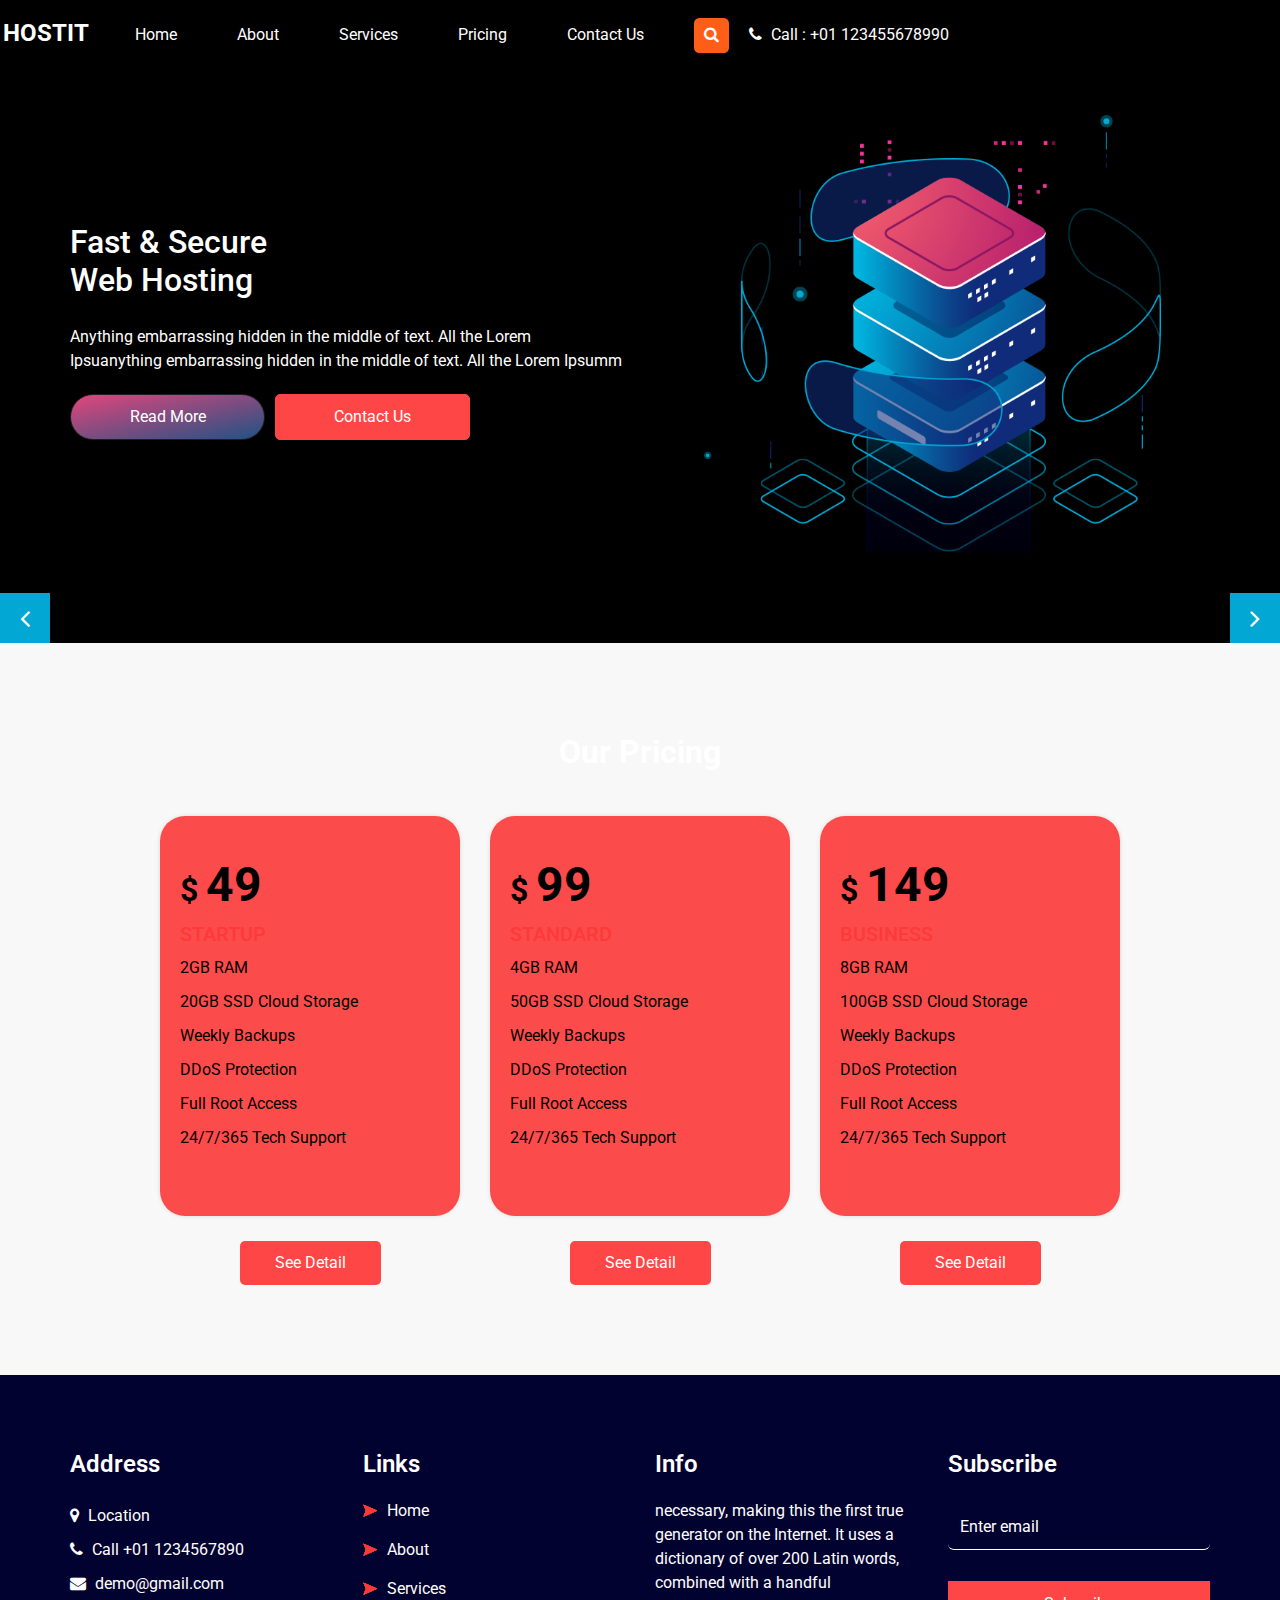
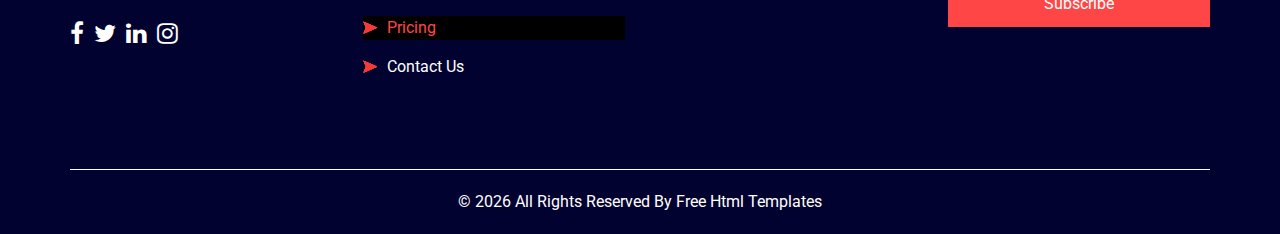
<file: price.html>
<!DOCTYPE html>
<html>

<head>
  <!-- Basic -->
  <meta charset="utf-8" />
  <meta http-equiv="X-UA-Compatible" content="IE=edge" />
  <!-- Mobile Metas -->
  <meta name="viewport" content="width=device-width, initial-scale=1, shrink-to-fit=no" />
  <!-- Site Metas -->
  <link rel="icon" href="images/fevicon.png" type="image/gif" />
  <meta name="keywords" content="" />
  <meta name="description" content="" />
  <meta name="author" content="" />

  <title>Hostit</title>


  <!-- bootstrap core css -->
  <link rel="stylesheet" type="text/css" href="css/bootstrap.css" />

  <!-- fonts style -->
  <link href="https://fonts.googleapis.com/css2?family=Roboto:wght@400;500;700;900&display=swap" rel="stylesheet">

  <!-- font awesome style -->
  <link href="css/font-awesome.min.css" rel="stylesheet" />

  <!-- Custom styles for this template -->
  <link href="css/style.css" rel="stylesheet" />
  <!-- responsive style -->
  <link href="css/responsive.css" rel="stylesheet" />

</head>

<body class="sub_page">

  <div class="hero_area">
    <!-- header section strats -->
    <header class="header_section">
      <div class="container-fluid">
        <nav class="navbar navbar-expand-lg custom_nav-container ">
          <a class="navbar-brand" href="index.html">
            <span>Hostit</span>
          </a>

          <button class="navbar-toggler" type="button" data-toggle="collapse" data-target="#navbarSupportedContent" aria-controls="navbarSupportedContent" aria-expanded="false" aria-label="Toggle navigation">
            <span class=""> </span>
          </button>

          <div class="collapse navbar-collapse" id="navbarSupportedContent">
            <ul class="navbar-nav  ml-auto">
              <li class="nav-item ">
                <a class="nav-link" href="index.html">Home <span class="sr-only">(current)</span></a>
              </li>
              <li class="nav-item">
                <a class="nav-link" href="about.html"> About</a>
              </li>
              <li class="nav-item">
                <a class="nav-link" href="service.html">Services</a>
              </li>
              <li class="nav-item active">
                <a class="nav-link" href="price.html">Pricing</a>
              </li>
              <li class="nav-item">
                <a class="nav-link" href="contact.html">Contact Us</a>
              </li>
            </ul>
            <div class="quote_btn-container">
              <form class="form-inline">
                <button class="btn   nav_search-btn" type="submit">
                  <i class="fa fa-search" aria-hidden="true"></i>
                </button>
              </form>
              <a href="">
                <i class="fa fa-phone" aria-hidden="true"></i>
                <span>
                  Call : +01 123455678990
                </span>
              </a>
            </div>
          </div>
        </nav>
      </div>
    </header>
    <!-- end header section -->
    <!-- slider section -->
    <section class="slider_section ">
      <div id="customCarousel1" class="carousel slide" data-ride="carousel">
        <div class="carousel-inner">
          <div class="carousel-item active">
            <div class="container ">
              <div class="row">
                <div class="col-md-6">
                  <div class="detail-box">
                    <h1>
                      Fast & Secure <br>
                      Web Hosting
                    </h1>
                    <p>
                      Anything embarrassing hidden in the middle of text. All the Lorem Ipsuanything embarrassing hidden in the middle of text. All the Lorem Ipsumm </p>
                    <div class="btn-box">
                      <a href="" class="btn-1">
                        Read More
                      </a>
                      <a href="" class="btn-2">
                        Contact Us
                      </a>
                    </div>
                  </div>
                </div>
                <div class="col-md-6">
                  <div class="row">
                    <div class=" col-lg-10 mx-auto">
                      <div class="img-box">
                        <img src="images/slider-img.png" alt="">
                      </div>
                    </div>
                  </div>
                </div>
              </div>
            </div>
          </div>
          <div class="carousel-item">
            <div class="container ">
              <div class="row">
                <div class="col-md-6">
                  <div class="detail-box">
                    <h1>
                      Fast & Secure <br>
                      Web Hosting
                    </h1>
                    <p>
                      Anything embarrassing hidden in the middle of text. All the Lorem Ipsuanything embarrassing hidden in the middle of text. All the Lorem Ipsumm </p>
                    <div class="btn-box">
                      <a href="" class="btn-1">
                        Read More
                      </a>
                      <a href="" class="btn-2">
                        Contact Us
                      </a>
                    </div>
                  </div>
                </div>
                <div class="col-md-6">
                  <div class="row">
                    <div class=" col-lg-10 mx-auto">
                      <div class="img-box">
                        <img src="images/slider-img.png" alt="">
                      </div>
                    </div>
                  </div>
                </div>
              </div>
            </div>
          </div>
          <div class="carousel-item">
            <div class="container ">
              <div class="row">
                <div class="col-md-6">
                  <div class="detail-box">
                    <h1>
                      Fast & Secure <br>
                      Web Hosting
                    </h1>
                    <p>
                      Anything embarrassing hidden in the middle of text. All the Lorem Ipsuanything embarrassing hidden in the middle of text. All the Lorem Ipsumm </p>
                    <div class="btn-box">
                      <a href="" class="btn-1">
                        Read More
                      </a>
                      <a href="" class="btn-2">
                        Contact Us
                      </a>
                    </div>
                  </div>
                </div>
                <div class="col-md-6">
                  <div class="row">
                    <div class=" col-lg-10 mx-auto">
                      <div class="img-box">
                        <img src="images/slider-img.png" alt="">
                      </div>
                    </div>
                  </div>
                </div>
              </div>
            </div>
          </div>
        </div>
        <div class="carousel_btn-box">
          <a class="carousel-control-prev" href="#customCarousel1" role="button" data-slide="prev">
            <i class="fa fa-angle-left" aria-hidden="true"></i>
            <span class="sr-only">Previous</span>
          </a>
          <a class="carousel-control-next" href="#customCarousel1" role="button" data-slide="next">
            <i class="fa fa-angle-right" aria-hidden="true"></i>
            <span class="sr-only">Next</span>
          </a>
        </div>
      </div>
    </section>
    <!-- end slider section -->
  </div>

  <!-- price section -->

  <section class="price_section layout_padding">
    <div class="container">
      <div class="heading_container heading_center">
        <h2>
          Our Pricing
        </h2>
      </div>
      <div class="price_container ">
        <div class="box">
          <div class="detail-box">
            <h2>$ <span>49</span></h2>
            <h6>
              Startup
            </h6>
            <ul class="price_features">
              <li>
                2GB RAM
              </li>
              <li>
                20GB SSD Cloud Storage
              </li>
              <li>
                Weekly Backups
              </li>
              <li>
                DDoS Protection
              </li>
              <li>
                Full Root Access
              </li>
              <li>
                24/7/365 Tech Support
              </li>
            </ul>
          </div>
          <div class="btn-box">
            <a href="">
              See Detail
            </a>
          </div>
        </div>
        <div class="box">
          <div class="detail-box">
            <h2>$ <span>99</span></h2>
            <h6>
              Standard
            </h6>
            <ul class="price_features">
              <li>
                4GB RAM
              </li>
              <li>
                50GB SSD Cloud Storage
              </li>
              <li>
                Weekly Backups
              </li>
              <li>
                DDoS Protection
              </li>
              <li>
                Full Root Access
              </li>
              <li>
                24/7/365 Tech Support
              </li>
            </ul>
          </div>
          <div class="btn-box">
            <a href="">
              See Detail
            </a>
          </div>
        </div>
        <div class="box">
          <div class="detail-box">
            <h2>$ <span>149</span></h2>
            <h6>
              Business
            </h6>
            <ul class="price_features">
              <li>
                8GB RAM
              </li>
              <li>
                100GB SSD Cloud Storage
              </li>
              <li>
                Weekly Backups
              </li>
              <li>
                DDoS Protection
              </li>
              <li>
                Full Root Access
              </li>
              <li>
                24/7/365 Tech Support
              </li>
            </ul>
          </div>
          <div class="btn-box">
            <a href="">
              See Detail
            </a>
          </div>
        </div>
      </div>
    </div>
  </section>

  <!-- price section -->

  <!-- info section -->

  <section class="info_section layout_padding2">
    <div class="container">
      <div class="row">
        <div class="col-md-3">
          <div class="info_contact">
            <h4>
              Address
            </h4>
            <div class="contact_link_box">
              <a href="">
                <i class="fa fa-map-marker" aria-hidden="true"></i>
                <span>
                  Location
                </span>
              </a>
              <a href="">
                <i class="fa fa-phone" aria-hidden="true"></i>
                <span>
                  Call +01 1234567890
                </span>
              </a>
              <a href="">
                <i class="fa fa-envelope" aria-hidden="true"></i>
                <span>
                  demo@gmail.com
                </span>
              </a>
            </div>
          </div>
          <div class="info_social">
            <a href="">
              <i class="fa fa-facebook" aria-hidden="true"></i>
            </a>
            <a href="">
              <i class="fa fa-twitter" aria-hidden="true"></i>
            </a>
            <a href="">
              <i class="fa fa-linkedin" aria-hidden="true"></i>
            </a>
            <a href="">
              <i class="fa fa-instagram" aria-hidden="true"></i>
            </a>
          </div>
        </div>
        <div class="col-md-3">
          <div class="info_link_box">
            <h4>
              Links
            </h4>
            <div class="info_links">
              <a class="" href="index.html">
                <img src="images/nav-bullet.png" alt="">
                Home
              </a>
              <a class="" href="about.html">
                <img src="images/nav-bullet.png" alt="">
                About
              </a>
              <a class="" href="service.html">
                <img src="images/nav-bullet.png" alt="">
                Services
              </a>
              <a class="active" href="price.html">
                <img src="images/nav-bullet.png" alt="">
                Pricing
              </a>
              <a class="" href="contact.html">
                <img src="images/nav-bullet.png" alt="">
                Contact Us
              </a>
            </div>
          </div>
        </div>
        <div class="col-md-3">
          <div class="info_detail">
            <h4>
              Info
            </h4>
            <p>
              necessary, making this the first true generator on the Internet. It uses a dictionary of over 200 Latin words, combined with a handful
            </p>
          </div>
        </div>
        <div class="col-md-3 mb-0">
          <h4>
            Subscribe
          </h4>
          <form action="#">
            <input type="text" placeholder="Enter email" />
            <button type="submit">
              Subscribe
            </button>
          </form>
        </div>
      </div>
    </div>
  </section>

  <!-- end info section -->


  <!-- footer section -->
  <footer class="footer_section">
    <div class="container">
      <p>
        &copy; <span id="displayYear"></span> All Rights Reserved By
        <a href="https://html.design/">Free Html Templates</a>
      </p>
    </div>
  </footer>
  <!-- footer section -->

  <!-- jQery -->
  <script src="js/jquery-3.4.1.min.js"></script>
  <!-- bootstrap js -->
  <script src="js/bootstrap.js"></script>
  <!-- custom js -->
  <script src="js/custom.js"></script>


</body>

</html>
</file>
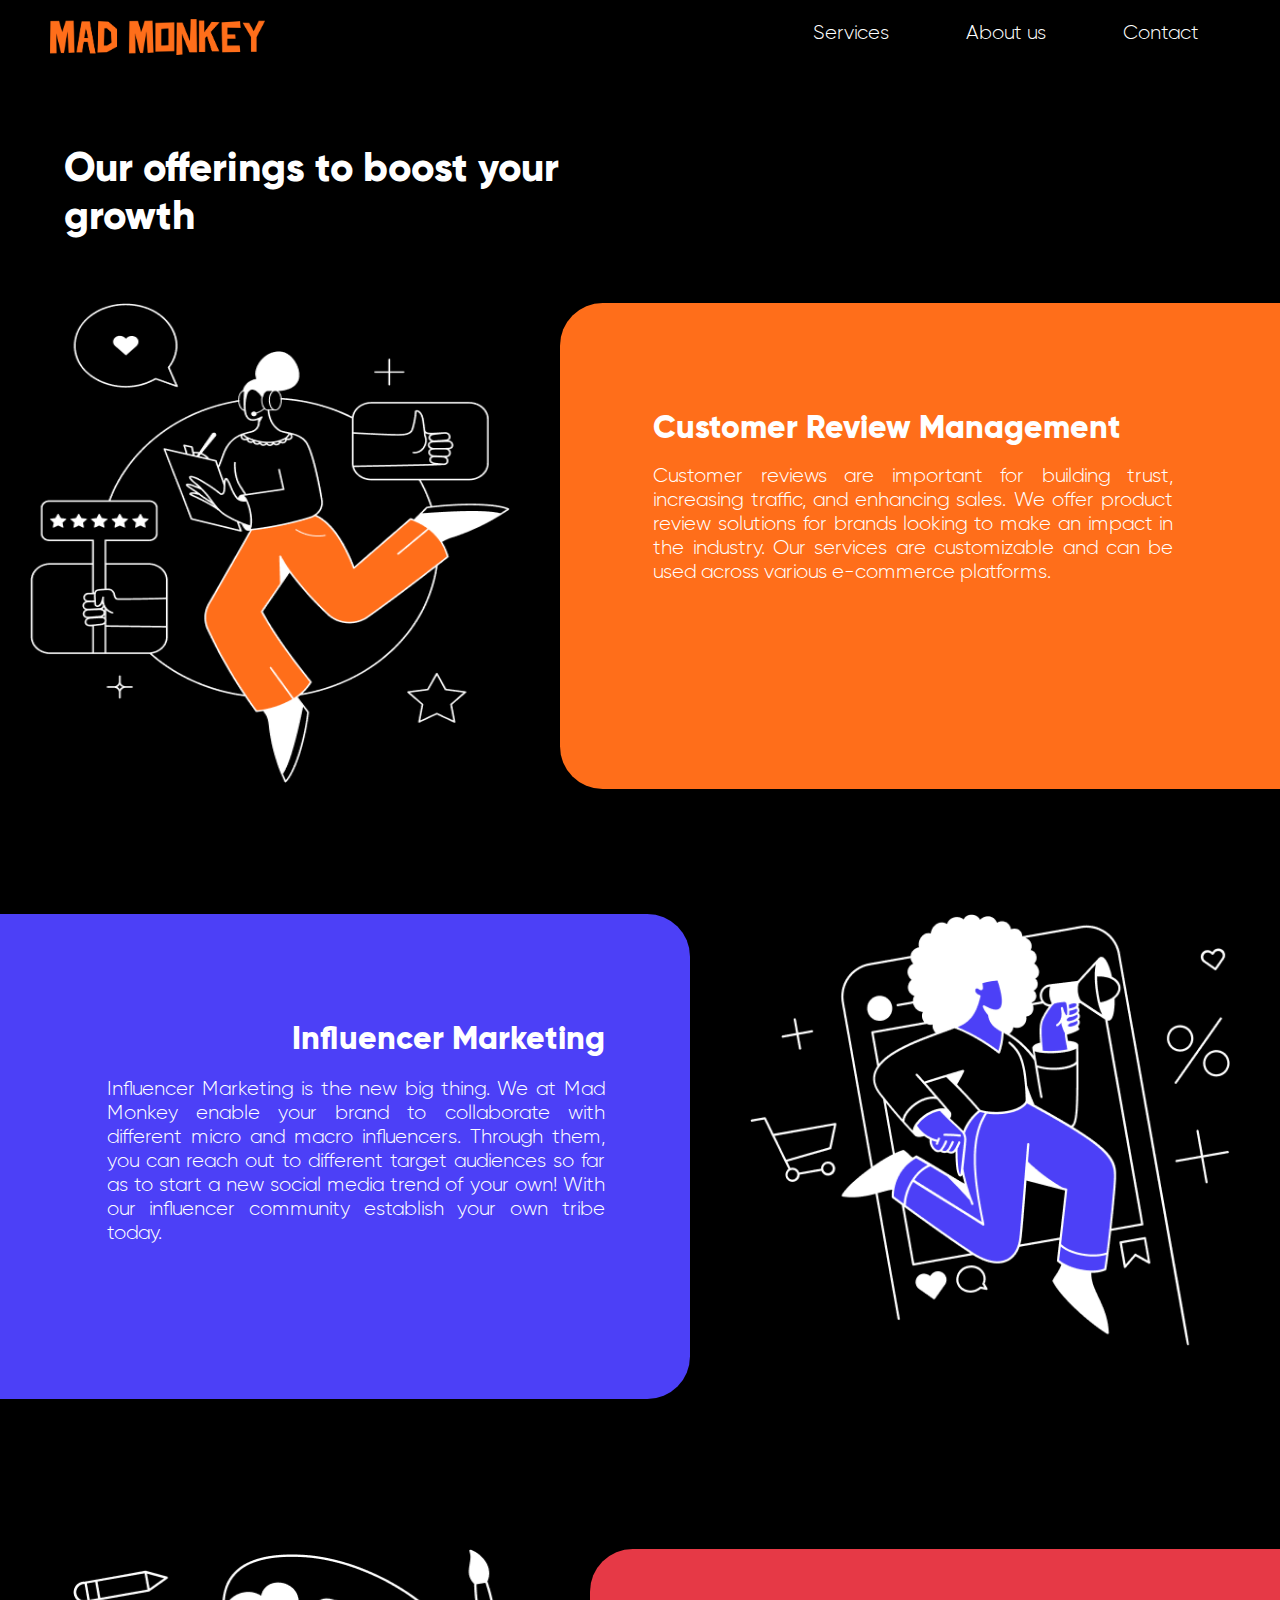
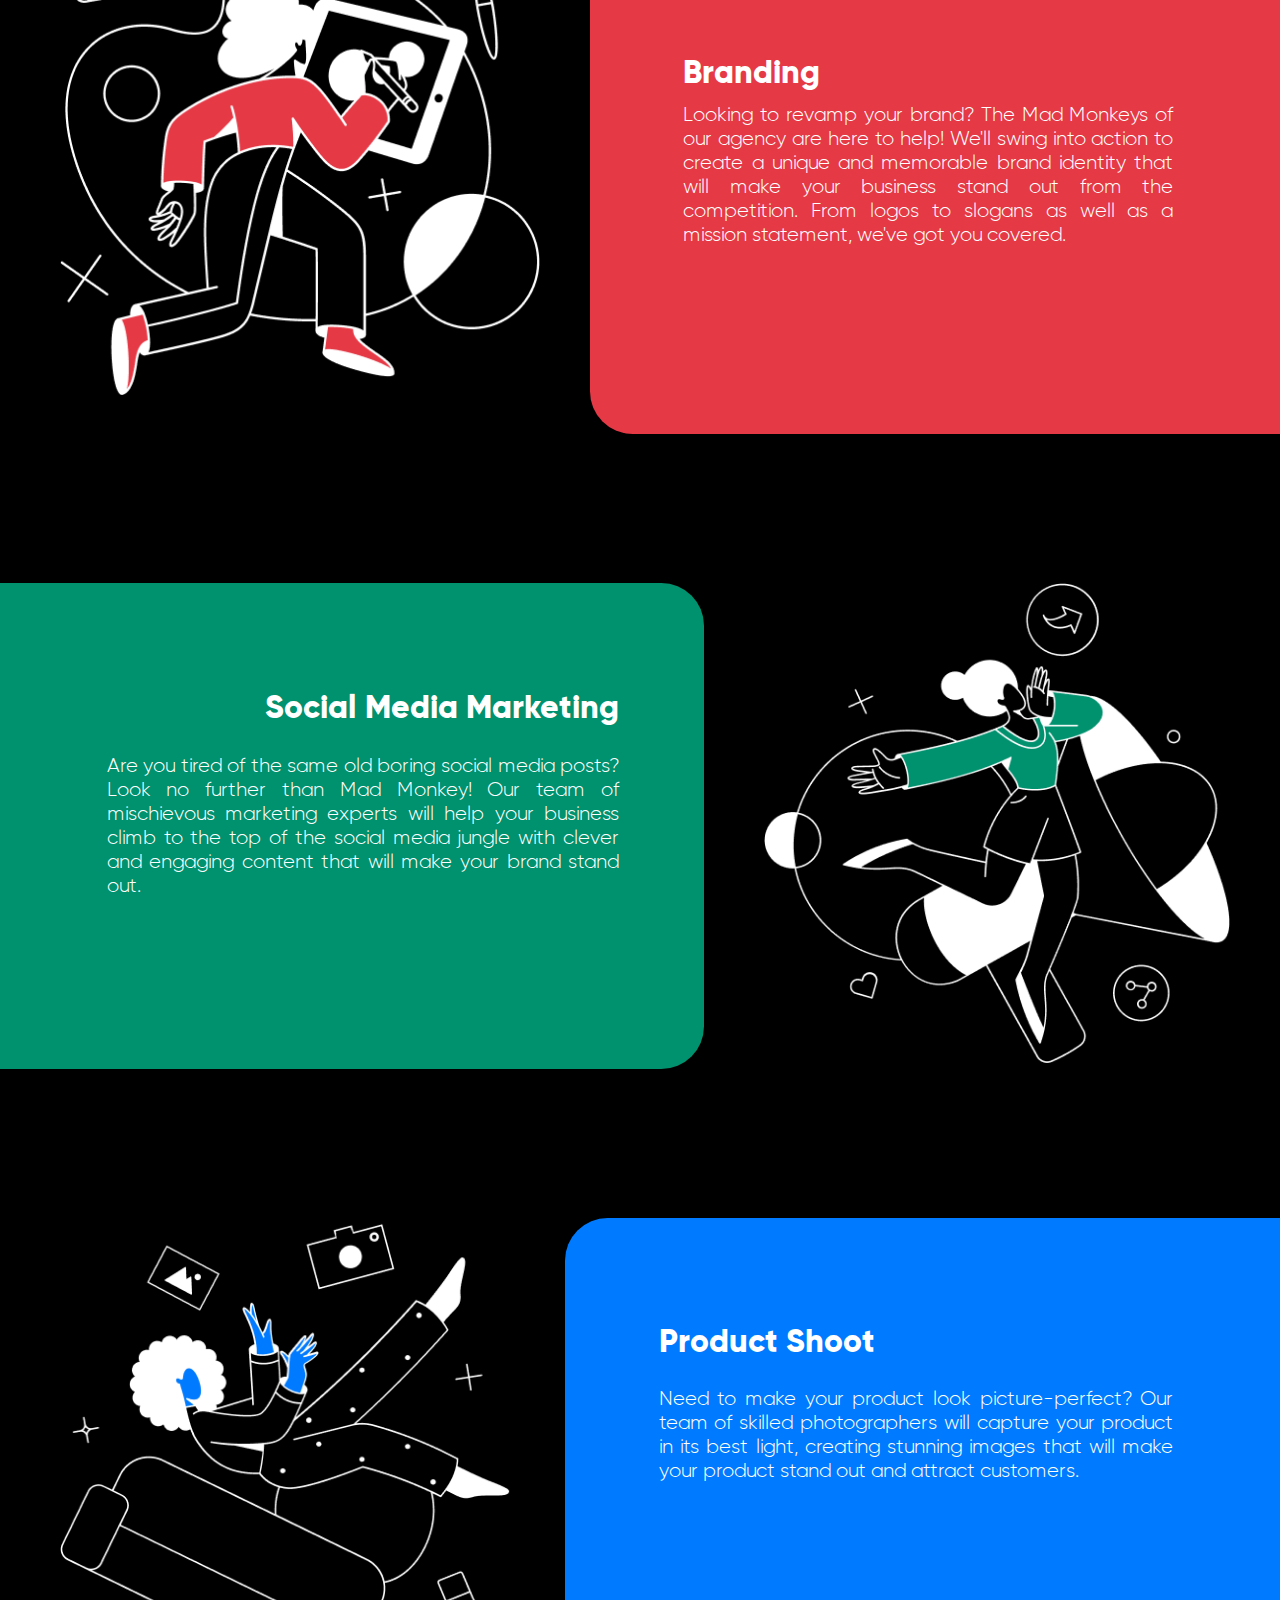
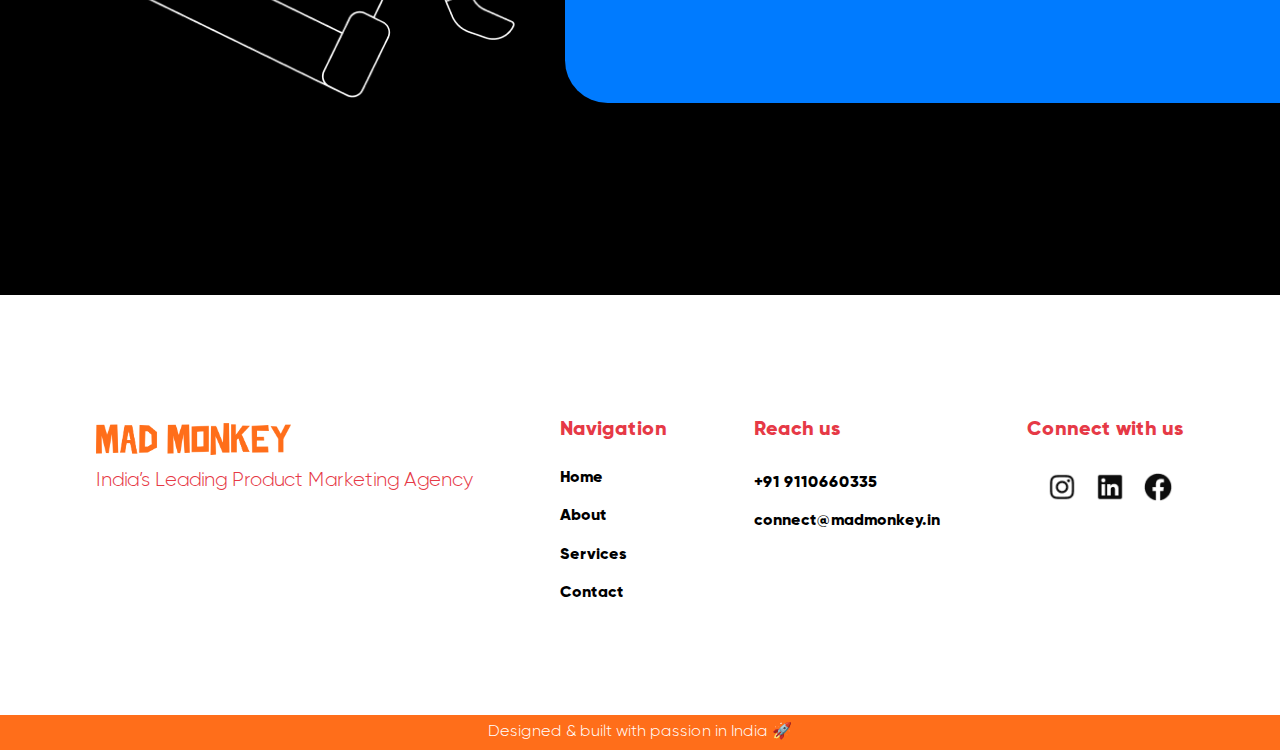
<file: services.html>
<!DOCTYPE html>
<html data-bs-theme="light" lang="en">

<head>
    <meta charset="utf-8">
    <meta name="viewport" content="width=device-width, initial-scale=1.0, shrink-to-fit=no">
    <title>Mad Monkey</title>
    <link rel="stylesheet" href="assets/bootstrap/css/bootstrap.min.css">
    <link rel="stylesheet" href="https://fonts.googleapis.com/css2?family=Roboto:wght@400;500;700;900&amp;display=swap">
    <link rel="stylesheet" href="assets/css/FontAwesome.css">
    <link rel="stylesheet" href="assets/css/Gilroy.css">
    <link rel="stylesheet" href="assets/css/Banner-Heading-Image-images.css">
    <link rel="stylesheet" href="assets/css/css/bootstrap.css">
    <link rel="stylesheet" href="assets/css/css/font-awesome.min.css">
    <link rel="stylesheet" href="assets/css/css/style.css">
    <link rel="stylesheet" href="assets/css/css/responsive.css">
    <link rel="stylesheet" href="assets/css/css/bootstrap.min.css">
    <link rel="icon" href="constants\monkey.png">
    <style>
      
  
  /* @media(max-width:768px){
      html{
          font-size: 45%;
      }
  }
  
  @media(max-width:468px){
      html{
          font-size: 30%;
      }
  } */
    </style>
</head>

<body style="background-color:black;">
    <div class="hero_area" style="background-color:black;">
        <header class="header_section">
            <div class="container-fluid">
              <nav class="navbar navbar-expand-lg custom_nav-container ">
               
                  <a class="navbar-brand" href="index.html" style="padding-left: 2rem;"><img src="./constants/madmonkey.png" width="30%"alt=""></a>
               
      
                <button class="navbar-toggler" type="button" data-toggle="collapse" data-target="#navbarSupportedContent" aria-controls="navbarSupportedContent" aria-expanded="false" aria-label="Toggle navigation">
                  <span class=""> </span>
                </button>
      
                <div class="collapse navbar-collapse" id="navbarSupportedContent">
                  <ul class="navbar-nav  ml-auto" style="font-family: Gilroy;">
                    <!-- <li class="nav-item aactive">
                      <a class="nav-link" href="index.html">Home <span class="sr-only">(current)</span></a>
                    </li> -->

                    <li class="nav-item">
                      <a class="nav-link" href="services.html" style="margin-right: 2rem;"><h5>Services</h5></a>
                    </li>
                    <li class="nav-item">
                      <a class="nav-link" href="about.html" style="text-wrap: nowrap; margin-right: 2rem;" > <h5>About us</h5></a>
                    </li>
                    
                    
                    <li class="nav-item">
                      <a class="nav-link" href="contact.html" style="margin-right: 3rem;"><h5>Contact</h5></a>
                    </li>
                  </ul>
                  <div class="quote_btn-container">
                    <!-- <form class="form-inline">
                      <button class="btn   nav_search-btn" type="submit">
                        <i class="fa fa-search" aria-hidden="true"></i>
                      </button>
                    </form> -->
                    <!-- <li>
                      <a href="./contact.html"><p class="onetextw1" style="color: white;">1 hour free advice</p></a>
      
                    </li>  -->
                  </div>
                </div>
              </nav>
            </div>
          </header>
          <br><br><br>
        <div class="containeeer">
            <div class="containeeer">
                <div>
                    <h1 class="ourof" style="color: white;font-family: Gilroy;font-weight: bold;">Our offerings to boost your <br>growth</h1>
                </div>
                <div class="service1">
                    <div class="img1"><img src="assets/img/service1.png" alt=""></div>
                    <div class="text1">
                        <h2 style="font-family: Gilroy;font-weight: bold;color: white; padding-bottom: 0.5rem;">Customer Review Management<br></h2> 
                        <h5 style="font-family: Gilroy;color: white;text-align: justify;     font-size: 1.25rem;">Customer reviews are important for building trust, increasing traffic, and enhancing sales. We offer product review solutions for brands looking to make an impact in the industry. Our services are customizable and can be used across various e-commerce platforms.</h5>
                    </div>
                </div>
                <br><br><br>
                <div class="service2">
                    <div class="img2"><img src="assets/img/service2.png" alt=""></div>
                    <div class="text2">
                        <h2 class="text2h" style="font-family: Gilroy;color: white;  font-weight: bold;">Influencer Marketing </h2>
                        <h5 style="font-family: Gilroy; color: white; padding-top: 3.5rem;text-align: justify;">Influencer Marketing is the new big thing. We at Mad Monkey enable your brand to collaborate with different micro and macro influencers. Through them, you can reach out to different target audiences so far as to start a new social media trend of your own! With our influencer community establish your own tribe today.</h5>
                    </div>
                </div><br><br><br><br>
                <div class="service3"><br><br><br><br>
                    <div class="img2"><img src="assets/img/service3.png" alt="" style="max-width:30rem;max-height:30rem;"></div>
                    <div class="text3">
                        <h2 class="text3h" style="font-family: Gilroy;color: white;font-weight: bold;">Branding</h2>
                        <div>
                            <h5 style="font-family: Gilroy;color: white; text-align: justify; margin-top: 3rem;">Looking to revamp your brand? The Mad Monkeys of our agency are here to help! We'll swing into action to create a unique and memorable brand identity that will make your business stand out from the competition. From logos to slogans as well as a mission statement, we've got you covered.</h5>
                        </div>
                    </div>
                </div><br><br><br><br>
                <div class="service2">
                    <div class="img2"><img src="assets/img/service4.png" alt="" style="max-width:30rem;max-height:30rem;"></div>
                    <div class="text2" style="background-color:#00916E;">
                        <h2 class="text4h" style="font-family: Gilroy;font-weight: bold;color: white;">Social Media Marketing </h2><br><br>
                        <h5 style="font-family: Gilroy;padding-top: 0.5rem;color: white;padding-top: 1rem; text-align: justify;">Are you tired of the same old boring social media posts? Look no further than Mad Monkey! Our team of mischievous marketing experts will help your business climb to the top of the social media jungle with clever and engaging content that will make your brand stand out.</h5>
                    </div>
                </div><br><br><br><br>
                <div class="service5">
                    <div class="img5"><img src="assets/img/service5.png" alt=""></div>
                    <div class="text5">
                        <h2 class="text5h" style="font-family: Gilroy;font-weight: bold;color: white;">Product Shoot</h2>
                        <h5 style="font-family: Gilroy;color: white;padding-top: 1rem; text-align: justify;">Need to make your product look picture-perfect? Our team of skilled photographers will capture your product in its best light, creating stunning images that will make your product stand out and attract customers.</h5>
                    </div>
                </div><br><br><br><br>
            </div>
        </div>
        <section id="contact" class="tm-section-pad-taop tm-parallax-2">
            <div class="footerend"><br><br><br><br>
                <div class="whitebg">
                    <div class="logo" style="font-family: Gilroy;"><a class="navbar-brand" href="#infinite"><img src="assets/img/madmonkey.png" width="195rem" alt=""></a><br>
                        <h5 style="font-family: Gilroy;margin-top: 0.5rem;">India’s Leading Product Marketing Agency</h5>
                    </div>
                    <div class="navigation" style="font-family: Gilroy;"><dl>
              <h5><dt>Navigation</dt></h5>
              <h6> 
                <br>
                <a class="foot-link" href="index.html" style="color:black;"> <dt>Home</dt></a><br>
                
                <a class="foot-link" href="about.html" style="color:black;"> <dt>About</dt></a><br>
            
                <a class="foot-link" href="services.html" style="color:black;"> <dt>Services</dt></a>
                <br>
                
                <dt><a class="foot-link" href="contact.html" style="color:black;">Contact</a></dt></h6>
            </dl></div>
                    <div class="Reach us" style="font-family: Gilroy;"><dl>
              <h5><dt>Reach us</dt></h5>
              <br>
              <h6><dt><a href="+91 9110660335" style="color:black;">+91 9110660335</a></dt><br>
                <dt><a href="connect@madmonkey.in" style="color:black;">connect@madmonkey.in</a></dt></h6>
            </dl></div>
            <div class="Connect with us">
              <h5 style="font-family: Gilroy;"><dt>Connect with us</dt></h5>
              <div class="social" >
                  <div class="insta" style="max-width: 100%;"><a href=""><img data-aos="fade-down" data-aos-duration="50" data-aos-delay="50" src="assets/img/icon/icon/icon/instagram.png" alt="" style="max-width: 3rem;"></a></div>
                  <div class="linkd"><a href=""><img data-aos="fade-down" data-aos-duration="150" data-aos-delay="150" src="assets/img/icon/icon/icon/linkedin.png" alt="" style="max-width: 3rem;"></a></div>
                  <div class="fb"><a href=""><img data-aos="fade-down" data-aos-duration="200" data-aos-delay="200" src="assets/img/icon/icon/icon/facebook.png" alt="" style="max-width: 3rem;"></a></div>
              </div>
          </div>
                </div>
            </div>
        </section>
        <footer class="footer_section">
            <div class="safran">
                <h4  style="align-items: center;padding-left: 20%;padding-right: 20%;font-size: 100%;font-family: Gilroy;margin-bottom: 0;padding-top: 0.5rem;padding-bottom: 0.5rem;color: white;"> Designed &amp; built with passion in India 🚀 </h4>
            </div>
        </footer>
    </div>
    <script src="assets/bootstrap/js/bootstrap.min.js"></script>
    <script src="assets/js/bs-init.js"></script>
    <script src="assets/js/jquery-3.4.1.min.js"></script>
    <script src="assets/js/bootstrap.js"></script>
    <script src="assets/js/custom.js"></script>
</body>

</html>
</file>
<file: assets/css/Gilroy.css>
@font-face {
	font-family: 'Gilroy';
	src: url(../../assets/fonts/Gilroy-Light.ttf) format('truetype');
	font-weight: 300;
	font-style: normal;
	font-display: auto;
}

@font-face {
	font-family: 'Gilroy';
	src: url(../../assets/fonts/Gilroy-Extrabold.ttf) format('truetype');
	font-weight: 800;
	font-style: normal;
	font-display: auto;
}
</file>
<file: assets/css/Banner-Heading-Image-images.css>
.fit-cover {
  object-fit: cover;
}
</file>
<file: assets/css/css/style.css>
body {
  font-family: "Roboto", sans-serif;
  color: #000000;
  background-color: #f8f8f8;
  overflow-x: hidden;
}

.layout_padding {
  padding: 90px 0;
}

.layout_padding2 {
  padding: 75px 0;
}

.layout_padding2-top {
  padding-top: 75px;
}

.layout_padding2-bottom {
  padding-bottom: 75px;
}

.layout_padding-top {
  padding-top: 90px;
}

.layout_padding-bottom {
  padding-bottom: 90px;
}

.heading_container {
  display: -webkit-box;
  display: -ms-flexbox;
  color: white;
  text-align: left;
  display: flex;
  -webkit-box-orient: vertical;
  -webkit-box-direction: normal;
  -ms-flex-direction: column;
  flex-direction: column;
  -webkit-box-align: start;
  -ms-flex-align: start;
  
}
/* For mobile devices */
@media (max-width: 768px) {
  .heading_container {
      text-align: center; /* Align center for mobile */
      padding-left: 0; /* Remove left padding for mobile */
  }
}

@media (max-width: 769px) {
  .moblock .img{
      display: none;
      background-color: white;
  }
}

@media (max-width: 768px) {
  .mobwe{
    font-size: x-large;
  }
}

.heading_container h2 {
  position: relative;
  font-weight: bold;
  margin: 0;
}

.heading_container.heading_center {
  -webkit-box-align: center;
  -ms-flex-align: center;
  align-items: center;
  text-align: center;
}

.heading_container p {
  margin-top: 10px;
  margin-bottom: 0;
}

.container_border_style {
  position: relative;
  padding: 20px;
}

.container_border_style::before, .container_border_style::after {
  content: "";
  position: absolute;
  top: 50%;
  width: 3px;
  height: 90px;
  background-color: #03a7d3;
  -webkit-transform: translateY(-50%);
  transform: translateY(-50%);
}

.container_border_style::before {
  left: 0;
}

.container_border_style::after {
  right: 0;
}

a, a:hover, a:focus {
  text-decoration: none;
}

a:hover, a:focus {
  color: initial;
}

.btn, .btn:focus {
  outline: none !important;
  -webkit-box-shadow: none;
  box-shadow: none;
}

/* header section */

.hero_area {
  position: relative;
  background-color: #000000;
  min-height: 25vh;
  display: -webkit-box;
  display: -ms-flexbox;
  display: flex;
  -webkit-box-orient: vertical;
  -webkit-box-direction: normal;
  -ms-flex-direction: column;
  flex-direction: column;
}

.sub_page .hero_area {
  min-height: auto;
}

.header_section {
  padding-right: 1px;
  padding-left: 1px;
}

.container-fluid {
  padding-right: 2px;
  padding-left: 2px;
  display: flex;
  flex-direction: row;
}

.navbar-brand span {
  font-weight: bold;
  color: #ffffff;
  font-size: 24px;
  text-transform: uppercase;
}

.custom_nav-container {
  padding: 10px 0;
}

.custom_nav-container .navbar-nav .nav-item .nav-link {
  padding: 3px 15px;
  margin: 10px 15px;
  color: #ffffff;
  text-align: center;
  
}

.custom_nav-container .nav_search-btn {
  width: 35px;
  height: 35px;
  padding: 0;
  border: none;
  color: #ffffff;
  margin: 0 20px;
}

.custom_nav-container .navbar-toggler {
  outline: none;
}

.custom_nav-container .navbar-toggler {
  padding: 0;
  width: 37px;
  height: 42px;
  -webkit-transition: all 0.3s;
  transition: all 0.3s;
}

.custom_nav-container .navbar-toggler span {
  display: block;
  width: 35px;
  height: 4px;
  background-color: #ffffff;
  margin: 7px 0;
  -webkit-transition: all 0.3s;
  transition: all 0.3s;
  position: relative;
  border-radius: 5px;
  transition: all 0.3s;
}

.custom_nav-container .navbar-toggler span::before, .custom_nav-container .navbar-toggler span::after {
  content: "";
  position: absolute;
  left: 0;
  height: 100%;
  width: 100%;
  background-color: #ffffff;
  top: -10px;
  border-radius: 5px;
  -webkit-transition: all 0.3s;
  transition: all 0.3s;
}

.custom_nav-container .navbar-toggler span::after {
  top: 10px;
}

.custom_nav-container .navbar-toggler[aria-expanded="true"] {
  -webkit-transform: rotate(360deg);
  transform: rotate(360deg);
}

.custom_nav-container .navbar-toggler[aria-expanded="true"] span {
  -webkit-transform: rotate(45deg);
  transform: rotate(45deg);
}

.custom_nav-container .navbar-toggler[aria-expanded="true"] span::before, .custom_nav-container .navbar-toggler[aria-expanded="true"] span::after {
  -webkit-transform: rotate(90deg);
  transform: rotate(90deg);
  top: 0;
}

.custom_nav-container .navbar-toggler[aria-expanded="true"] .s-1 {
  -webkit-transform: rotate(45deg);
  transform: rotate(45deg);
  margin: 0;
  margin-bottom: -4px;
}

.custom_nav-container .navbar-toggler[aria-expanded="true"] .s-2 {
  display: none;
}

.custom_nav-container .navbar-toggler[aria-expanded="true"] .s-3 {
  -webkit-transform: rotate(-45deg);
  transform: rotate(-45deg);
  margin: 0;
  margin-top: -4px;
}

.custom_nav-container .navbar-toggler[aria-expanded="false"] .s-1, .custom_nav-container .navbar-toggler[aria-expanded="false"] .s-2, .custom_nav-container .navbar-toggler[aria-expanded="false"] .s-3 {
  -webkit-transform: none;
  transform: none;
}

.quote_btn-container {
  display: -webkit-box;
  display: -ms-flexbox;
  display: flex;
  -webkit-box-align: center;
  -ms-flex-align: center;
  align-items: center;
}

.quote_btn-container a {
  color: #ffffff;
 
}

.quote_btn-container a span {
  margin-left: 5px;
}

/* end header section */

/* slider section */

.slider_section {
  -webkit-box-flex: 1;
  -ms-flex: 1;
  flex: 1;
  display: -webkit-box;
  display: -ms-flexbox;
  display: flex;
  -webkit-box-align: center;
  -ms-flex-align: center;
  align-items: center;
  padding-top: 45px;
  padding-bottom: 90px;
}

.slider_section .row {
  -webkit-box-align: center;
  -ms-flex-align: center;
  align-items: center;
}

.slider_section #customCarousel1 {
  width: 100%;
  position: unset;
}

.slider_section .detail-box {
  color: #ffffff;
}

.slider_section .detail-box h1 {
  font-weight: 500;
  margin-bottom: 10px;
  font-size: 2rem;
}

.slider_section .detail-box h1 span {
  font-size: 3rem;
  color: #03a7d3;
}

.slider_section .detail-box .btn-box {
  display: -webkit-box;
  display: -ms-flexbox;
  display: flex;
  margin: 0 -5px;
}

.slider_section .detail-box a {
  margin: 5px;
  width: 195px;
  text-align: center;
}

.slider_section .detail-box .btn-1 {
  display: inline-block;
  padding: 10px 15px;
  background: linear-gradient(to bottom right,#E1467C,#205284);
  color: #ffffff;
  border-radius: 3rem;
  border: 1px solid #1f1e1e;
  -webkit-transition: all .3s;
  transition: all .3s;
}

.slider_section .detail-box .btn-1:hover {
  background-color: transparent;
  color: #000000;
}

.slider_section .detail-box .btn-2 {
  display: inline-block;
  padding: 10px 15px;
  background-color: #ff4646;
  color: #ffffff;
  border-radius: 5px;
  border: 1px solid #ff4646;
  -webkit-transition: all .3s;
  transition: all .3s;
}

.slider_section .detail-box .btn-2:hover {
  background-color: transparent;
  color: #ff4646;
}

/* For desktop */
.desktop-image {
  display: block;
}

/* For mobile */
.mobile-image {
  display: none;
}

/* Media query for mobile devices */
@media (max-width: 768px) {
  .desktop-image {
      display: none;
  }

  .mobile-image {
      display: block;
  }
}




.slider_section .carousel_btn-box {
  position: absolute;
  bottom: 0;
  left: 0;
  display: -webkit-box;
  display: -ms-flexbox;
  display: flex;
  -webkit-box-pack: justify;
  -ms-flex-pack: justify;
  justify-content: space-between;
  width: 100%;
  height: 50px;
  z-index: 3;
  font-size: 22px;
}

.slider_section .carousel_btn-box .carousel-control-prev, .slider_section .carousel_btn-box .carousel-control-next {
  position: unset;
  width: 50px;
  height: 50px;
  background-color: #03a7d3;
  opacity: 1;
  font-size: 28px;
  -webkit-transition: all .3s;
  transition: all .3s;
}

.slider_section .carousel_btn-box .carousel-control-prev:hover, .slider_section .carousel_btn-box .carousel-control-next:hover {
  background-color: #ffffff;
  color: #000000;
}

.about_section .row {
  -webkit-box-align: center;
  -ms-flex-align: center;
  align-items: center;
}

.about_section .img-box img {
  max-width: 80%;
  float: right;
}

.about_section .detail-box p {
  color: #999;
  margin-top: 15px;
}

.about_section .detail-box a {
  display: inline-block;
  padding: 10px 45px;
  background-color: #ff4646;
  color: #ffffff;
  border-radius: 5px;
  border: 1px solid #ff4646;
  -webkit-transition: all .3s;
  transition: all .3s;
  margin-top: 15px;
}

.about_section .detail-box a:hover {
  background-color: transparent;
  color: #ff4646;
}

.service_section {
  position: relative;
}

.service_section .box {
  margin: 1rem 1rem 1rem 1rem;
  margin-top: 1rem;
  display: -webkit-box;
  display: -ms-flexbox;
  display: flex;
  -webkit-box-orient: vertical;
  -webkit-box-direction: normal;
  -ms-flex-direction: column;
  flex-direction: column;
  -webkit-box-align: center;
  -ms-flex-align: center;
  align-items: center;
  text-align: center;
  padding: 25px;
  border-radius: 2rem;
  background: linear-gradient(to bottom right, #FFA51E, #FA5A92);
  -webkit-box-shadow: 0 0 5px 0 rgba(0, 0, 0, 0.15);
  box-shadow: 0 0 5px 0 rgba(0, 0, 0, 0.15);
}

.service_section .box .img-box {
  width: 490px;
  height: 75px;
  background-color: transparent;
  border-radius: 100%;
  display: -webkit-box;
  display: -ms-flexbox;
  display: flex;
  -webkit-box-pack: center;
  -ms-flex-pack: center;
 
  -webkit-box-align: center;
  -ms-flex-align: center;
  align-items: center;
  
  padding: 10px;
}

.service_section .box .img-box img {
  width: 100%;
  max-width: 60px;
  max-height: 60px;
}

.service_section .box .detail-box {
  margin-top: 15px;
}

.service_section .box .detail-box h4 {
  font-weight: bold;
  font-size: 22px;
}

.service_section .box .detail-box a {
  color: #03a7d3;
}





.server_section {
  background: linear-gradient(110deg, transparent , #000000 25%);
  padding: 55px 0;
  color: #ffffff;
}

.server_section .row {
  -webkit-box-align: center;
  -ms-flex-align: center;
  align-items: center;
}

.server_section .img-box {
  position: relative;
}

.server_section .img-box img {
  width: 80%;
  padding-left: 5rem;
}

.server_section .img-box .play_btn {
  position: absolute;
  top: 50%;
  left: 50%;
  display: -webkit-box;
  display: -ms-flexbox;
  display: flex;
  -webkit-box-align: center;
  -ms-flex-align: center;
  align-items: center;
  -webkit-box-pack: center;
  -ms-flex-pack: center;
  justify-content: center;
  width: 65px;
  height: 65px;
  -webkit-transform: translate(-50%, -50%);
  transform: translate(-50%, -50%);
  border: none;
}

.server_section .img-box .play_btn button {
  background-color: transparent;
  border: none;
  background-color: #03a7d3;
  color: #ffffff;
  width: 100%;
  height: 100%;
  border-radius: 100%;
  position: relative;
  z-index: 3;
  outline: none;
}

.server_section .img-box .play_btn:before, .server_section .img-box .play_btn:after {
  content: "";
  width: 100%;
  height: 100%;
  position: absolute;
  top: 50%;
  left: 50%;
  background-color: #03a7d3;
  opacity: 1;
  border-radius: 100%;
  -webkit-transform: translate(-50%, -50%);
  transform: translate(-50%, -50%);
}

.server_section .img-box .play_btn:before {
  z-index: 2;
  -webkit-animation: before-animation 1500ms infinite;
  animation: before-animation 1500ms infinite;
}

.server_section .img-box .play_btn:after {
  z-index: 1;
  -webkit-animation: after-animation 1500ms infinite;
  animation: after-animation 1500ms infinite;
}

@keyframes before-animation {
  0% {
    -webkit-transform: translateX(-50%) translateY(-50%) translateZ(0) scale(1);
    transform: translateX(-50%) translateY(-50%) translateZ(0) scale(1);
    opacity: 1;
  }
  100% {
    -webkit-transform: translateX(-50%) translateY(-50%) translateZ(0) scale(1.5);
    transform: translateX(-50%) translateY(-50%) translateZ(0) scale(1.5);
    opacity: 0;
  }
}

@keyframes after-animation {
  0% {
    -webkit-transform: translateX(-50%) translateY(-50%) translateZ(0) scale(1);
    transform: translateX(-50%) translateY(-50%) translateZ(0) scale(1);
    opacity: 1;
  }
  100% {
    -webkit-transform: translateX(-50%) translateY(-50%) translateZ(0) scale(2);
    transform: translateX(-50%) translateY(-50%) translateZ(0) scale(2);
    opacity: 0;
  }
}

.server_section .detail-box a {
  display: inline-block;
  padding: 10px 45px;
  background-color: #fcfcfc;
  color: #000000;
  border-radius: 5px;
  border: 1px solid #080808;
  -webkit-transition: all .3s;
  transition: all .3s;
  margin-top: 25px;
}

@media (max-width: 768px) {
  .server_section .detail-box a {
    margin-left: 7rem;
    display: inline-block;
    padding: 10px 45px;
    background-color: #fcfcfc;
    color: #000000;
    border-radius: 5px;
    border: 1px solid #080808;
    -webkit-transition: all .3s;
    transition: all .3s;
    margin-top: 25px;
  }

  
} 
@media (max-width: 768px) {
  .mobwant {
    font-size: x-large;
  }
}

@media (min-width: 769px) {
.mobwant {
  font-size: 2.5rem;
}
}

.server_section .detail-box a:hover {
  background: linear-gradient(to bottom right,#E1467C,#205284);
}

.price_section .price_container {
  display: -webkit-box;
  display: -ms-flexbox;
  display: flex;
  -ms-flex-wrap: wrap;
  flex-wrap: wrap;
  -webkit-box-pack: center;
  -ms-flex-pack: center;
  justify-content: center;
  text-align: center;
}

.price_section .price_container .box {
  margin: 45px 15px 0 15px;
}

.price_section .price_container .box .detail-box {
  width: 346px;
  height: 320px;
  padding: 40px 0px 10px 20px;
  text-align: justify;
  background-color: #fc4b4b;
  border-radius: 25px;
  -webkit-box-shadow: 0 0 5px 0 rgba(0, 0, 0, 0.1);
  box-shadow: 0 0 5px 0 rgba(0, 0, 0, 0.1);
}

.price_section .price_container .box .detail-box h2 {
  font-weight: bold;
}

.price_section .price_container .box .detail-box h2 span {
  font-size: 3rem;
}

.price_section .price_container .box .detail-box h6 {
  text-transform: uppercase;
  color: #fd3939;
  font-size: 20px;
  margin-bottom: 10px;
}

.price_section .price_container .box .price_features {
  padding: 0;
  list-style-type: none;
}

.price_section .price_container .box .price_features li {
  margin: 10px 0;
}

.price_section .price_container .box .btn-box {
  margin-top: 25px;
}

.price_section .price_container .box .btn-box a {
  display: inline-block;
  padding: 10px 35px;
  background-color: #ff4646;
  color: #ffffff;
  border-radius: 5px;
  border: 1px solid #ff4646;
  -webkit-transition: all .3s;
  transition: all .3s;
  border: none;
}

.price_section .price_container .box .btn-box a:hover {
  background-color: transparent;
  color: #ff4646;
}

.price_section .price_container .box .btn-box a:hover {
  background-color: linear-gradient(to bottom right,#E1467C,#205284);
  color: #ffffff;
}

.price_section .price_container .box:hover {
  color: #000000;
}

.price_section .price_container .box:hover .detail-box {
  background-color: #fc4b4b;
}

.price_section .price_container .box:hover h6 {
  color: #ffffff;
}

.price_section .price_container .box:hover a {
  background-color: #03a7d3;
  color: #ffffff;
}

.client_section {
  padding-bottom: 45px;
}

.client_section .heading_container {
  margin-bottom: 35px;
}

.client_section .box {
  display: -webkit-box;
  display: -ms-flexbox;
  display: flex;
  -webkit-box-align: center;
  -ms-flex-align: center;
  align-items: center;
  margin: 45px 0;
}

.client_section .box .img-box {
  width: 125px;
  height: 125px;
  min-width: 125px;
  border-radius: 100%;
  overflow: hidden;
  margin-right: -65px;
  position: relative;
}

.client_section .box .img-box img {
  width: 100%;
}

.client_section .box .client_info {
  display: -webkit-box;
  display: -ms-flexbox;
  display: flex;
  -webkit-box-pack: justify;
  -ms-flex-pack: justify;
  justify-content: space-between;
}

.client_section .box .client_info .client_name h5 {
  font-weight: bold;
  color: #03a7d3;
  margin-bottom: 0;
  text-transform: uppercase;
}

.client_section .box .client_info .client_name h6 {
  margin-bottom: 0;
  color: #ff4646;
  font-weight: normal;
  font-size: 14px;
  text-transform: uppercase;
}

.client_section .box .client_info i {
  font-size: 24px;
  color: #03a7d3;
}

.client_section .box p {
  margin-top: 25px;
}

.client_section .box .detail-box {
  background-color: #ffffff;
  padding: 45px 45px 45px 85px;
  -webkit-box-shadow: 0 0 5px 0 rgba(0, 0, 0, 0.2);
  box-shadow: 0 0 5px 0 rgba(0, 0, 0, 0.2);
}

.client_section .carousel-control-prev, .client_section .carousel-control-next {
  width: 50px;
  height: 50px;
  background-color: #03a7d3;
  opacity: 1;
  font-size: 28px;
  font-weight: bold;
  top: 50%;
  -webkit-transform: translateY(-50%);
  transform: translateY(-50%);
}

.client_section .carousel-control-prev {
  left: 0;
}

.client_section .carousel-control-next {
  right: 0;
}

.contact_section {
  position: relative;
}

.contact_section .heading_container {
  margin-bottom: 45px;
}

.contact_section .form_container input {
  width: 100%;
  border: 1px solid #b0b0b0;
  height: 50px;
  margin-bottom: 25px;
  padding-left: 15px;
  background-color: transparent;
  outline: none;
  color: #101010;
}

.contact_section .form_container input::-webkit-input-placeholder {
  color: #b0b0b0;
}

.contact_section .form_container input:-ms-input-placeholder {
  color: #b0b0b0;
}

.contact_section .form_container input::-ms-input-placeholder {
  color: #b0b0b0;
}

.contact_section .form_container input::placeholder {
  color: #b0b0b0;
}

.contact_section .form_container input.message-box {
  height: 120px;
}

.contact_section .form_container .btn_box {
  display: -webkit-box;
  display: -ms-flexbox;
  display: flex;
  -webkit-box-pack: center;
  -ms-flex-pack: center;
  justify-content: center;
}

.contact_section .form_container button {
  border: none;
  text-transform: uppercase;
  display: inline-block;
  padding: 15px 65px;
  background-color: #ff4646;
  color: #ffffff;
  border-radius: 0;
  border: 1px solid #ff4646;
  -webkit-transition: all .3s;
  transition: all .3s;
  font-weight: bold;
}

.contact_section .form_container button:hover {
  background-color: transparent;
  color: #ff4646;
}

/* info section */

.info_section {
  background-color: #020230;
  color: #ffffff;
}

.info_section h4 {
  font-weight: 600;
  margin-bottom: 20px;
}

.info_section .info_contact .contact_link_box {
  display: -webkit-box;
  display: -ms-flexbox;
  display: flex;
  -webkit-box-orient: vertical;
  -webkit-box-direction: normal;
  -ms-flex-direction: column;
  flex-direction: column;
}

.info_section .info_contact .contact_link_box a {
  margin: 5px 0;
  color: #ffffff;
}

.info_section .info_contact .contact_link_box a i {
  margin-right: 5px;
}

.info_section .info_contact .contact_link_box a:hover {
  color: #ff4646;
}

.info_section .info_social {
  display: -webkit-box;
  display: -ms-flexbox;
  display: flex;
  margin-top: 20px;
}

.info_section .info_social a {
  display: -webkit-box;
  display: -ms-flexbox;
  display: flex;
  -webkit-box-pack: center;
  -ms-flex-pack: center;
  justify-content: center;
  -webkit-box-align: center;
  -ms-flex-align: center;
  align-items: center;
  color: #ffffff;
  border-radius: 100%;
  margin-right: 10px;
  font-size: 24px;
}

.info_section .info_social a:hover {
  color: #ff4646;
}

.info_section .info_links {
  display: -webkit-box;
  display: -ms-flexbox;
  display: flex;
  -webkit-box-orient: vertical;
  -webkit-box-direction: normal;
  -ms-flex-direction: column;
  flex-direction: column;
  -ms-flex-wrap: wrap;
  flex-wrap: wrap;
}

.info_section .info_links a {
  display: -webkit-box;
  display: -ms-flexbox;
  display: flex;
  -webkit-box-align: center;
  -ms-flex-align: center;
  align-items: center;
  margin-bottom: 15px;
  color: #ffffff;
}

.info_section .info_links a img {
  margin-right: 10px;
}

.info_section .info_links a:hover, .info_section .info_links a.active {
  color: #ff4646;
}

.info_section form input {
  border: none;
  border-bottom: 1px solid #ffffff;
  background-color: transparent;
  width: 100%;
  height: 45px;
  color: #ffffff;
  outline: none;
}

.info_section form input::-webkit-input-placeholder {
  color: #ffffff;
}

.info_section form input:-ms-input-placeholder {
  color: #ffffff;
}

.info_section form input::-ms-input-placeholder {
  color: #ffffff;
}

.info_section form input::placeholder {
  color: #ffffff;
}

.info_section form button {
  width: 100%;
  text-align: center;
  display: inline-block;
  padding: 10px 55px;
  background-color: #ff4646;
  color: #ffffff;
  border-radius: 0;
  border: 1px solid #ff4646;
  -webkit-transition: all .3s;
  transition: all .3s;
  margin-top: 15px;
}

.info_section form button:hover {
  background-color: transparent;
  color: #ff4646;
}

/* end info section */

/* footer section */

.footer_section {
  position: relative;
  background-color: #020230;
  text-align: center;
}

.footer_section p {
  color: #ffffff;
  padding: 20px 0;
  margin: 0;
  border-top: 1px solid #ffffff;
}

.footer_section p a {
  color: inherit;
}

/* # sourceMappingURL=style.css.map */

.acontainer {
  display: flex;
  
  justify-content: space-between;
}
@media (max-width:468px) {
  .acontainer {
    display: flex;
    flex-flow: column-reverse;
    justify-content: space-between;
  }
}

/* Default styles */
.main-paragraph {
  
  padding-left:3.75rem;
}

/* Media query for mobile devices */
@media (max-width: 768px) {
  .main-paragraph {
      text-align: center; /* Change alignment for mobile */
      padding: 0.1rem 2rem 0.1rem 2rem;
      text-align: justify;
      padding-left: 2rem;
      font-size: large;
      line-height: 1.1rem;
     
  }
}
.mainparagraph {
  font-size: x-large;
  text-align: center;
  /* Styles applicable to both mobile and desktop */
}

/* For desktop */
@media (min-width: 769px) {
  .mainparagraph {
    font-size: xxx-large;
  text-align: left;
    padding-left: 3.75rem; /* Add padding for desktop */
    
  }
}


.mobtext {
  padding-left: 3.75rem;
}
@media (max-width: 768px) {
  .mobtext {
    padding-left: 0; /* Reset the padding for mobile */
  }
}
/* For mobile devices */
/* For mobile devices */
/* For mobile devices */
@media (max-width: 768px) {
  .mobtext::before {
      content: "- ABOUT US -"; /* Content for mobile */
      color: yellow; /* Set the color for mobile content */
      display: block; /* Ensure it's on a new line */
      text-align: center; /* Center the content */
  }
}

@media (max-width: 768px) {
  .mobtexts {
    padding-left: 0; /* Reset the padding for mobile */
    text-align: center;
  }
}
/* For mobile devices */
/* For mobile devices */
/* For mobile devices */
@media (max-width: 768px) {
  .mobtexts::before {
      content: "- SERVICES -"; /* Content for mobile */
      color: yellow; /* Set the color for mobile content */
      display: block; /* Ensure it's on a new line */
      text-align: center; /* Center the content */
  }
}

/* For desktop */
@media (max-width: 1769px) {
  .mobtext::after {
      content: "About us..."; /* Content for desktop after text */
      
      color: black; /* Set color for desktop content */
  }
}




.acontainer img {
  
  padding-right: 2.5rem;
}

.serve {
  display: flex;
  flex-direction: row;
  justify-items: center;
  justify-content: space-between;
}

.serve1 {
  height: 31.667rem;
  width: 45.833rem;
  background: linear-gradient(to bottom right, #FFA51E, #FA5A92);
  display: flex;
  flex-direction: column;
  justify-items: center;
  text-align: justify;
  border-radius: 2rem;
}

.ser {
  padding-top: 3.667rem;
  padding-left: 3rem;
  padding-right: 2rem;
  color: white;
}

.servea {
  display: flex;
  flex-direction: row;
}

.serve12 {
  background: linear-gradient(to bottom right, #E63946, #E63946);
  text-align: justify;
  border-radius: 2rem;
  width: 45.833rem;
  height: 25rem;
}

.sera {
  padding-top: 1.333rem;
  padding-bottom: 0;
  padding-left: 2rem;
  color: white;
}

.sera img {
  width: 4rem;
  height: 4rem;
  color: white;
}

@media (max-width: 768px) {
  .service_section .box .img-box {
    width: 275px;
    height: 75px;
    background-color: transparent;
    border-radius: 100%;
    display: -webkit-box;
    display: -ms-flexbox;
    display: flex;
    -webkit-box-pack: center;
    -ms-flex-pack: center;
   
    -webkit-box-align: center;
    -ms-flex-align: center;
    align-items: center;
    
    padding: 10px;
  }

}

@media (max-width: 768px) {
  .serve .p {
    line-height: 1.2rem;
  }
}

@media (max-width: 768px) {
  .mobwe {
    text-align: center;
  }
}

/* For mobile devices */
@media (max-width: 768px) {
  .heading_container {
      text-align: center; /* Align center for mobile */
      padding-left: 0; /* Remove left padding for mobile */
  }
}


.movies {
  
  padding-top: 1.525rem;
  display: flex;
  justify-content: space-between;
  flex-direction: row;
}

.movie img {
  padding-top: 1.875rem;
  max-width: 18.75rem;
  border-radius: 0.5rem;
}

.movie {
  max-width: 21.875rem;
  color: white;
  padding-left: .5rem;
}

.movie img:hover {
  transform: scale(1.1);
  transition: 0.5s;
}

.heroa img:hover {
  transform: scale(1.1);
  transition: 0.5s;
}



.vert {
  align-items: center;
  text-align: center;
  padding: 2.5rem 2.5rem 2.5rem 2.5rem;
  font-weight: bolder;
}

.itemhor {
  padding: 1.25rem 1.875rem 1.25rem 1.875rem;
}

.horiztt {
  display: flex;
  flex-direction: row;
  color: white;
  text-align: center;
  align-items: center;
  justify-content: space-around;
}

.ani {
  justify-content: space-around;
  padding: 2.667rem 2.667rem 2.667rem 2.667rem;
  width: 33.333rem;
}

.mySlides {
  display: none;
}

img {
  vertical-align: middle;
}

/* Slideshow container */

.slideshow-container {
  width: 50rem;
  position: relative;
  margin: auto;
}

/* Next & previous buttons */

.prev, .next {
  cursor: pointer;
  position: absolute;
  top: 50%;
  width: auto;
  padding: 1.333rem;
  margin-top: -1.833rem;
  color: white;
  font-weight: bold;
  font-size: 1.5rem;
  transition: 0.6s ease;
  border-radius: 0 0.5rem 0.5rem 0;
  user-select: none;
}

/* Position the "next button" to the right */

.next {
  right: 0;
  border-radius: 0.5rem 0 0 0.5rem;
}

/* On hover, add a black background color with a little bit see-through */

.prev:hover, .next:hover {
  background-color: rgba(0, 0, 0, 0.8);
}

/* Caption text */

.text {
  color: #f2f2f2;
  font-size: 1.25rem;
  padding: 0.667rem 1rem;
  position: absolute;
  bottom: 0.667rem;
  width: 100%;
  text-align: center;
}

/* Number text (1/3 etc) */

.numbertext {
  color: #f2f2f2;
  font-size: 2.833rem;
  padding: 20.667rem 32rem;
  position: absolute;
  top: 0;
}

/* The dots/bullets/indicators */

.dot {
  text-align: center;
  cursor: pointer;
  height: 1.25rem;
  width: 1.25rem;
  margin: 0 0.133rem;
  background-color: #bbb;
  border-radius: 50%;
  display: inline-block;
  transition: background-color 0.6s ease-in;
}

.active, .dot:hover {
  background: black;
}

.aactive, .dot:hover {
  background: transparent;
}

/* Fading animation */

.fade {
  animation-name: fade;
  animation-duration: 0.5s;
}

.fade1 {
  animation-name: fade1;
  animation-duration: 695.55s;
}

@keyframes fade {
  from {
    opacity: 0.1;
  }
  to {
    opacity: 1;
  }
}

@keyframes fade1 {
  from {
    opacity: 1;
  }
  to {
    opacity: 0.99;
  }
}

/* On smaller screens, decrease text size */

/* converted from 300px */

@media only screen and (max-width: 300px) {
  .prev, .next, .text {
    font-size: 11px;
  }
}

.pre img:hover {
  transform: scale(1.1);
  transition: 0.5s;
}

.mySlides img:hover {
  transform: scale(1.06);
  transition: 0.5s;
}

.ani {
  justify-content: space-around;
  padding: 2.667rem 2.667rem 2.667rem 2.667rem;
  width: 33.333rem;
}

.anim {
  background-color: black;
  color: white;
  display: flex;
  flex-direction: row;
  text-orientation: upright;
}

.abd {
  height: 10.625rem;
  width: 100%;
  background-color: white;
  position: inherit;
  z-index: 3.125rem;
}

.containeer {
  display: flex;
}

.contus {
  display: flex;
  flex-direction: row;
  background: linear-gradient(to bottom right, #FF000F, #FA00FF);
  justify-items: center;
  text-align: left;
  width: 100%;
  border-radius: 2rem;
  justify-content: space-around;
}

.make {
  font-weight: bolder;
  padding-left: 2rem;
  padding-top: 3.333rem;
  justify-items: center;
}



.make img:hover {
  transform: scaleX(1.2);
  transition: 0.5s;
}

@media (max-width:468px) {
  .make {
    font-weight: bolder;
    padding-left: 1rem;
    padding-top: 1.333rem;
    justify-items: center;
  }
}

@media (max-width:468px) {
  .serve12 {
    background: linear-gradient(to bottom right, #E63946, #E63946);
    text-align: justify;
    border-radius: 2rem;
    width: 25.833rem;
    height: 25rem;
  }
}

@media (max-width:468px) {
  .contus {
    justify-content: space-between;
    flex-direction: column-reverse;
    text-align: center;
  }
}

@media (max-width:468px) {
  .serve {
    display: flex;
    flex-direction: column;
    justify-items: center;
  }
}

.whitebg {
  padding-top: 1.667rem;
  background-color: white;
  display: flex;
  justify-content: space-between;
  border: 6rem solid white;
}

@media (max-width:468px) {
  .whitebg {
    border: 1rem solid white;
    flex-direction: column;
  }
}

.whitebg h5 {
  color: #E63946;
}

.whitebg h6 {
  color: black;
}

.safran {
  align-items: center;
  background-color: #FF6E1A;
}

/* Styles for mobile view */

@media (max-width: 768px) {
  .abd {
    display: hidden;
  }
}

@media (max-width: 768px) {
  .whitebg {
    padding-top: 1.667rem;
    background-color: white;
    display: flex;
    flex-direction: column;
    text-align: center;
    justify-content: space-between;
    border: 1rem solid white;
  }

  html,body
{
    width: 100%;
    height: 100%;
    margin: 0px;
    padding: 0px;
    overflow-x: hidden; 
}
}

@media (max-width: 768px) {
  .t2container {
    display: flex;
    flex-direction: column;
    align-items: center;
  }
}

@media (max-width: 768px) {
  .whatwedo {
    display: none;
  }
}

/* Styles for desktop view */

@media (min-width: 769px) {
  .abd {
    display: block;
  }
}

@media (min-width: 769px) {
  .white {
    display: block;
  }
}

@media (min-width: 769px) {
  .whatwedo {
    display: block;
  }
}
.mainparagraphh {
  font-size: 2.5rem;
}
@media (max-width: 768px) {
  .mainparagraphh {
    font-size: x-large;
  }
}

@media (min-width: 769px) {
.mobsome img{
  display: none;
}
}

/* Use media query to show the .mobsome div only on mobile devices */
@media (max-width: 768px) {
  .mobsome img{
      display: block; /* Show the .mobsome div on mobile devices */
  }
}

.social {
 
  padding-top: 0.833rem;
  display: flex;
  flex-direction: row;
  padding-left: 0.667rem;
}
@media (max-width: 768px) {
  .social {
    padding-top: 0.833rem;
    display: flex;
    flex-direction: row;
    padding-right: 30%;
    padding-left: 30%;
  }

  
}

.social img {
  max-width: 3rem;
  background-color: white;
  border: 0.5rem solid white;
  border-radius: 0.267rem;
}



.onetextw1 {
  background: linear-gradient(to bottom right, #E1467C, #205284);
  align-items: center;
  float: right;
  border-radius: 2.5rem;
  padding: .5rem .5rem .5rem .5rem;
  white-space: nowrap;
  overflow: hidden;
  text-overflow: ellipsis;
}

.contact {
  text-decoration: none;
  border: 3.333rem solid #E63946;
  border-radius: 2rem;
  padding-top: 2rem;
  background-color: #E63946;
  display: flex;
  flex-direction: row;
  border-radius: 1.667rem;
}

@media (max-width:768px) {
  .contact {
    text-decoration: none;
    border: 0.333rem solid #000000;
    border-radius: 2rem;
    padding-top: 2rem;
    background-color: #000000;
    display: flex;
    flex-direction: column;
    border-radius: 1.667rem;
  }
}

.bethe {
  text-shadow: 0 5px 0.023rem #000000;
  -webkit-text-stroke: 0.083rem black;
  padding-bottom: 21.667rem;
  padding-left: 0.667rem;

}

@media (max-width:568px) {
  .bethe {
    text-shadow: 0 4px 0.083rem #FF5E19;
    -webkit-text-stroke: 0.083rem black;
    padding-bottom: 2.667rem;
    padding-left: 0;
    font-variant: unicase;
  }
}

.textcol {
  color: #000000;
}

.mail {
  color: white;
  padding-left: 0.667rem;
  text-decoration: none;
  padding-bottom: 1rem;
}

.mail img{
  max-width: 2rem;
}



.call {
  color: white;
  padding-left: 0.667rem;
  padding-bottom: 1rem;
  text-decoration: none;
}
.call img{
  max-width: 2rem;
}



.mail1 {
  color: rgb(0, 0, 0);
  padding-left: 2.667rem;
}



.call1 {
  color: rgb(0, 0, 0);
  padding-left: 2.667rem;
}


.whitebg h5 {
  color: #E63946;
}

.whitebg h6 {
  color: black;
}

.safran {
  align-items: center;
  background-color: #FF6E1A;
}

.horizont {
  display: flex;
  flex-direction: row;
  justify-content: space-between;
}

.item {
  text-align: center;
  height: 100%;
  width: 100%;
}

.foot {
  background-color: white;
  width: 100%;
  padding: 2rem 2rem 2rem 2rem;
  border-radius: 0.833rem;
  float: right;
}

.cimg {
  height: 100%;
  width: 100%;
  padding: 0.833rem;
  margin: 0;
  border: none;
  border-radius: 0.833rem;
}

input[type=text], select, textarea {
  width: 100%;
  background-color: #FFF2EC;
  padding: 0.75rem;
  border: 0.0625rem solid #ccc;
  border-radius: 0.375rem;
  box-sizing: border-box;
  margin-top: 0.375rem;
  margin-bottom: 1rem;
  resize: vertical;
}

.cont h3 {
  text-align: center;
  align-items: center;
  color: #FF5E19;
  align-items: center;
  cursor: pointer;
}

.cont h6 {
  text-align: center;
  color: #6E6E6E;
  align-items: center;
}

button[type=submit] {
  width: 100%;
  background-color: #FF5E19;
  color: white;
  padding: 1rem 1.667rem;
  border: none;
  border-radius: 0.333rem;
  cursor: pointer;
}

button[type=submit]:hover {
  background: linear-gradient(to bottom right, #E1467C, #205284);
}

.pageclip-form__submit::after {
  border-color: rgba(0, 255, 0, 0.8);
  border-left-color: blue;
}

.onetextw1 {
  background: linear-gradient(to bottom right, #E1467C, #205284);
  align-items: center;
  float: right;
  border-radius: 1.5rem;
  /*padding: 0px 0.667rem 0px 0.667rem;*/
  white-space: nowrap;
  overflow: hidden;
  text-overflow: ellipsis;
}

/* services */

.containeeer {
  width: 100%;
  padding-right: 0px;
  padding-left: 0px;
  margin-right: auto;
  margin-left: auto;
}

.make1 img {
  width: 16rem;
}

@media (max-width:468px) {
  .make1 img {
    width: 10rem;
    margin-top: 1rem;
    margin-bottom: 1rem;
  }
  .make1t{
    font-size: x-large;
    margin: 1rem;
    
  }
}

/* .make1 img:hover {
  transform: scaleX(1.2);
  transition: 0.5s;
} */

.serve1 img:hover {
  transform: scale(1.1);
  transition: 0.5s;
}

.serve12 img:hover {
  transform: scale(1.1);
  transition: 0.5s;
}

.service1 {
  padding-top: 3.333rem;
  display: flex;
  flex-direction: row;
  justify-content: space-around;
  background-color: #000000;
}

@media (max-width:468px) {
  .service1 {
    padding-top: 3.333rem;
    display: flex;
    flex-direction: column;
    justify-content: space-around;
    background-color: #000000;
  }


}

.service5 {
  text-align: justify;
  padding-top: 3.333rem;
  display: flex;
  flex-direction: row;
  justify-content: space-around;
  background-color: #000000;
}

@media (max-width:468px){
  .service5 {
    text-align: justify;
    padding-top: 3.333rem;
    display: flex;
    flex-direction: column;
    justify-content: space-around;
    background-color: #000000;
  }

}

.img1 img {
  width: 33.333rem;
  height: 33.333rem;
}
@media (max-width:468px){
  .img1 img {
    width: 90%;
    height: 90%;
    margin: 1rem;
  }
  .img2 img {
    width: 90%;
    height: 90%;
    margin: 1rem;
    
  }

  .img5 img {
    width: 90%;
    height: 90%;
    margin: 1rem;
  }
  
  

}



.text1 {
  padding-top: 6.667rem;
  padding-left: 5.833rem;
  padding-right: 6.667rem;
  border-top-left-radius: 2.667rem;
  border-bottom-left-radius: 2.667rem;
  width: 58.333rem;
  height: 30.333rem;
  background-color: #FF6E1A;
}

@media (max-width:468px){
  .ourof{
    padding-left: 1rem;
  }

  .text1 {
    margin-top: 2rem;
    text-align: center;
    padding-top: 3rem;
    padding-bottom: 3rem;
    padding-left: 1rem;
    padding-right: 1rem;
    border-top-left-radius: 2.667rem;
    border-top-right-radius: 2rem;
    border-bottom-right-radius: 2rem;
    border-bottom-left-radius: 2.667rem;
    width: 100%;
    height: 100%;
    background-color: #FF6E1A;
  }

}


.text5 {
  padding-top: 6.667rem;
  padding-left: 5.833rem;
  padding-right: 6.667rem;
  text-align: justify;
  border-top-left-radius: 2.667rem;
  border-bottom-left-radius: 2.667rem;
  width: 58.333rem;
  height: 30.333rem;
  background-color: #007BFF;
}

@media (max-width:468px){
  .text5 {
    margin-top: 2rem;
    text-align: center;
    padding-top: 3rem;
    padding-bottom: 3rem;
    padding-left: 1rem;
    padding-right: 1rem;
    border-top-left-radius: 2rem;
    border-top-right-radius: 2rem;
    border-bottom-right-radius: 2rem;
    border-bottom-left-radius: 2rem;
    width: 100%;
    height: 100%;
    background-color: #007BFF;
  }

}

.service2 {
  padding-top: 3.333rem;
  display: flex;
  flex-direction: row-reverse;
  justify-content: space-around;
  background-color: #000000;
}

@media (max-width:468px) {
  .service2 {
    padding-top: 3.333rem;
    display: flex;
    flex-direction: column;
    justify-content: space-around;
    background-color: #000000;
  }


}

.text2 {
  padding-top: 6.667rem;
  padding-left: 6.667rem;
  padding-right: 5.333rem;
  text-align: justify;
  border-top-right-radius: 2.667rem;
  border-bottom-right-radius: 2.667rem;
  width: 58.333rem;
  height: 30.333rem;
  background-color: #4C40F7;
}

@media (max-width:468px){
  .text2 {
    margin-top: 2rem;
    text-align: center;
    padding-top: 3rem;
    padding-bottom: 3rem;
    padding-left: 1rem;
    padding-right: 1rem;
    border-top-left-radius: 2rem;
    border-top-right-radius: 2rem;
    border-bottom-right-radius: 2rem;
    border-bottom-left-radius: 2rem;
    width: 100%;
    height: 100%;
    background-color: #4C40F7;
  }

  .text2h{
    float: none;
  }
  
  .text3h{
    float: none;
  }
  .text4h{
    float: none;
  }

}

@media (min-width:469px){
  .text2h{
    float: right;
    margin-bottom: 1rem;
  }

  .text3h{
    float: left;
  }

  .text4h{
    float: right;
  }

}

.service3 {
  padding-top: 3.333rem;
  display: flex;
  flex-direction: row;
  justify-content: space-around;
  background-color: #000000;
}
@media (max-width:468px){
  .service3 {
    padding-top: 3.333rem;
    display: flex;
    flex-direction: column;
    justify-content: space-around;
    background-color: #000000;
  }

}


.text3 {

  padding-top: 6.667rem;
  padding-left: 5.833rem;
  padding-right: 6.667rem;
  text-align: justify;
  border-top-left-radius: 2.667rem;
  border-bottom-left-radius: 2.667rem;
  width: 58.333rem;
  height: 30.333rem;
  background-color: #E63946;
}

@media (max-width:468px){
  .text3 {
    margin-top: 2rem;
    text-align: center;
    padding-top: 3rem;
    padding-bottom: 3rem;
    padding-left: 1rem;
    padding-right: 1rem;
    border-top-left-radius: 2rem;
    border-top-right-radius: 2rem;
    border-bottom-right-radius: 2rem;
    border-bottom-left-radius: 2rem;
    width: 100%;
    height: 100%;
    background-color: #E63946;

}
}

@media (max-width:468px) {
  .text1 {
    font-size: 30%;
  }
}

@media (min-width:469px)
{
  .img1 img {
    max-width: 30rem;
    max-height: 30rem;
    margin-right: 50px;
    margin-left: 30px;
  }
  
  .img5 img {
    max-width: 30rem;
    max-height: 30rem;
    margin-right: 50px;
    margin-left: 60px;
  }
  
  .img2 img {
    
    max-width: 30rem;
    max-height: 30rem;
    margin-right: 50px;
    margin-left: 60px;
  }
  .ourof{
    padding-left: 4rem;
  }
}



.mySlides.active {
  display: block;
  animation: slide 1s ease-in-out;
  z-index: 1;
}

@keyframes slide {
  0% {
    transform: translateX(100%);
  }
  100% {
    transform: translateX(0%);
  }
}

/* 3d effect */
</file>
<file: assets/css/css/responsive.css>
@media (max-width: 992px) {
  .hero_area {
    min-height: auto;
  }
}

@media (max-width: 992px) {
  #navbarSupportedContent {
    padding: 15px 0 25px 0;
  }
}

@media (max-width: 992px) {
  .quote_btn-container {
    flex-direction: column;
    align-items: center;
  }
}

@media (max-width: 992px) {
  .quote_btn-container a {
    margin-right: 0;
    margin-top: 10px;
  }
}

@media (max-width: 992px) {
  .slider_section {
    padding: 45px 0 90px 0;
  }
}

@media (max-width: 992px) {
  .client_section .box {
    margin: 15px;
  }
}

@media (max-width: 992px) {
  .client_section .carousel_btn-box {
    display: flex;
    justify-content: center;
    margin-top: 45px;
  }
}

@media (max-width: 992px) {
  .client_section .carousel-control-prev, .client_section .carousel-control-next {
    position: unset;
    margin: 0 2.5px;
    width: 45px;
    height: 45px;
  }
}

@media (max-width: 992px) {
  .info_section .info_main_row > div {
    margin-bottom: 25px;
  }
}

@media (max-width: 768px) {
  .slider_section .detail-box {
    margin-bottom: 45px;
    text-align: center;
  }
}

@media (max-width: 768px) {
  .slider_section .detail-box .btn-box {
    justify-content: center;
  }
}

@media (max-width: 768px) {
  .about_section .detail-box {
    margin-bottom: 45px;
  }
}

@media (max-width: 768px) {
  .service_section .row .service_col_middle {
    order: 2;
  }
}

@media (max-width: 768px) {
  .service_section .service_col_middle .box {
    margin-bottom: 45px;
  }
}

@media (max-width: 768px) {
  .server_section {
    background: none;
    background-color: #000008;
  }
}

@media (max-width: 768px) {
  .server_section .img-box {
    margin-bottom: 25px;
  }
}

@media (max-width: 768px) {
  .contact_section .form_container {
    margin-right: 0;
    margin-bottom: 45px;
  }
}

@media (max-width: 768px) {
  .info_section .row > div {
    display: flex;
    flex-direction: column;
    align-items: center;
    text-align: center;
    margin-bottom: 35px;
  }
}

@media (max-width: 768px) {
  .info_section .info_links {
    align-items: center;
  }
}

@media (max-width: 576px) {
  .client_section .box {
    flex-direction: column;
    align-items: center;
  }
}

@media (max-width: 576px) {
  .client_section .box .detail-box {
    padding: 85px 45px 45px 45px;
  }
}

@media (max-width: 576px) {
  .client_section .box .img-box {
    margin-right: 0;
    margin-bottom: -65px;
  }
}

@media (max-width: 376px) {
  .slider_section .detail_box h1 {
    font-size: 2.5rem;
  }
}

@media (min-width: 1200px) {
  .container {
    max-width: 1170px;
  }
}

@media (max-width:998px) {
  .containeeer {
    font-size: 55%;
  }
}

@media (max-width:768px) {
  .containeeer {
    font-size: 45%;
  }
}

@media (max-width:468px) {
  .containeeer {
    font-size: 35%;
  }
}
</file>
<file: css/style.css>
body {
  font-family: "Roboto", sans-serif;
  color: #000000;
  background-color: #f8f8f8;
  overflow-x: hidden;
}

.layout_padding {
  padding: 90px 0;
}

.layout_padding2 {
  padding: 75px 0;
}

.layout_padding2-top {
  padding-top: 75px;
}

.layout_padding2-bottom {
  padding-bottom: 75px;
}

.layout_padding-top {
  padding-top: 90px;
}

.layout_padding-bottom {
  padding-bottom: 90px;
}

.heading_container {
  display: -webkit-box;
  display: -ms-flexbox;
  color: white;
  text-align: left;
  display: flex;
  -webkit-box-orient: vertical;
  -webkit-box-direction: normal;
      -ms-flex-direction: column;
          flex-direction: column;
  -webkit-box-align: start;
      -ms-flex-align: start;
          align-items: flex-start;
}

.heading_container h2 {
  position: relative;
  font-weight: bold;
  margin: 0;
}

.heading_container.heading_center {
  -webkit-box-align: center;
      -ms-flex-align: center;
          align-items: center;
  text-align: center;
}

.heading_container p {
  margin-top: 10px;
  margin-bottom: 0;
}

.container_border_style {
  position: relative;
  padding: 20px;
}

.container_border_style::before, .container_border_style::after {
  content: "";
  position: absolute;
  top: 50%;
  width: 3px;
  height: 90px;
  background-color: #03a7d3;
  -webkit-transform: translateY(-50%);
          transform: translateY(-50%);
}

.container_border_style::before {
  left: 0;
}

.container_border_style::after {
  right: 0;
}

a,
a:hover,
a:focus {
  text-decoration: none;
}

a:hover,
a:focus {
  color: initial;
}

.btn,
.btn:focus {
  outline: none !important;
  -webkit-box-shadow: none;
          box-shadow: none;
}

/*header section*/
.hero_area {
  position: relative;
  background-color: #000000;
  min-height: 100vh;
  display: -webkit-box;
  display: -ms-flexbox;
  display: flex;
  -webkit-box-orient: vertical;
  -webkit-box-direction: normal;
      -ms-flex-direction: column;
          flex-direction: column;
}

.sub_page .hero_area {
  min-height: auto;
}

.header_section  {
  padding-right: 1px;
  padding-left: 1px;
}
.container-fluid {
  padding-right: 2px;
  padding-left: 2px;
  display: flex;
  flex-direction: row;
}

.navbar-brand span {
  font-weight: bold;
  color: #ffffff;
  font-size: 24px;
  text-transform: uppercase;
}

.custom_nav-container {
  padding: 10px 0;
}

.custom_nav-container .navbar-nav .nav-item .nav-link {
  padding: 3px 15px;
  margin: 10px 15px;
  color: #ffffff;
  text-align: center;
  
}

.custom_nav-container .nav_search-btn {
  width: 35px;
  height: 35px;
  padding: 0;
  border: none;
  color: #ffffff;
  margin: 0 20px;
}

.custom_nav-container .navbar-toggler {
  outline: none;
}

.custom_nav-container .navbar-toggler {
  padding: 0;
  width: 37px;
  height: 42px;
  -webkit-transition: all 0.3s;
  transition: all 0.3s;
}

.custom_nav-container .navbar-toggler span {
  display: block;
  width: 35px;
  height: 4px;
  background-color: #ffffff;
  margin: 7px 0;
  -webkit-transition: all 0.3s;
  transition: all 0.3s;
  position: relative;
  border-radius: 5px;
  transition: all 0.3s;
}

.custom_nav-container .navbar-toggler span::before, .custom_nav-container .navbar-toggler span::after {
  content: "";
  position: absolute;
  left: 0;
  height: 100%;
  width: 100%;
  background-color: #ffffff;
  top: -10px;
  border-radius: 5px;
  -webkit-transition: all 0.3s;
  transition: all 0.3s;
}

.custom_nav-container .navbar-toggler span::after {
  top: 10px;
}

.custom_nav-container .navbar-toggler[aria-expanded="true"] {
  -webkit-transform: rotate(360deg);
          transform: rotate(360deg);
}

.custom_nav-container .navbar-toggler[aria-expanded="true"] span {
  -webkit-transform: rotate(45deg);
          transform: rotate(45deg);
}

.custom_nav-container .navbar-toggler[aria-expanded="true"] span::before, .custom_nav-container .navbar-toggler[aria-expanded="true"] span::after {
  -webkit-transform: rotate(90deg);
          transform: rotate(90deg);
  top: 0;
}

.custom_nav-container .navbar-toggler[aria-expanded="true"] .s-1 {
  -webkit-transform: rotate(45deg);
          transform: rotate(45deg);
  margin: 0;
  margin-bottom: -4px;
}

.custom_nav-container .navbar-toggler[aria-expanded="true"] .s-2 {
  display: none;
}

.custom_nav-container .navbar-toggler[aria-expanded="true"] .s-3 {
  -webkit-transform: rotate(-45deg);
          transform: rotate(-45deg);
  margin: 0;
  margin-top: -4px;
}

.custom_nav-container .navbar-toggler[aria-expanded="false"] .s-1,
.custom_nav-container .navbar-toggler[aria-expanded="false"] .s-2,
.custom_nav-container .navbar-toggler[aria-expanded="false"] .s-3 {
  -webkit-transform: none;
          transform: none;
}

.quote_btn-container {
  display: -webkit-box;
  display: -ms-flexbox;
  display: flex;
  -webkit-box-align: center;
      -ms-flex-align: center;
          align-items: center;
}

.quote_btn-container a {
  color: #ffffff;
  
}

.quote_btn-container a span {
  margin-left: 5px;
}

/*end header section*/
/* slider section */
.slider_section {
  -webkit-box-flex: 1;
      -ms-flex: 1;
          flex: 1;
  display: -webkit-box;
  display: -ms-flexbox;
  display: flex;
  -webkit-box-align: center;
      -ms-flex-align: center;
          align-items: center;
  padding-top: 45px;
  padding-bottom: 90px;
}

.slider_section .row {
  -webkit-box-align: center;
      -ms-flex-align: center;
          align-items: center;
}

.slider_section #customCarousel1 {
  width: 100%;
  position: unset;
}

.slider_section .detail-box {
  color: #ffffff;
}

.slider_section .detail-box h1 {
  font-weight: 500;
  margin-bottom: 25px;
  font-size: 2rem;
}

.slider_section .detail-box h1 span {
  font-size: 3rem;
  color: #03a7d3;
}

.slider_section .detail-box .btn-box {
  display: -webkit-box;
  display: -ms-flexbox;
  display: flex;
  margin: 0 -5px;
}

.slider_section .detail-box a {
  margin: 5px;
  width: 195px;
  text-align: center;
}

.slider_section .detail-box .btn-1 {
  display: inline-block;
  padding: 10px 15px;
  background: linear-gradient(to bottom right,#E1467C,#205284);
  color: #ffffff;
  border-radius: 3rem;
  border: 1px solid #1f1e1e;
  -webkit-transition: all .3s;
  transition: all .3s;
}

.slider_section .detail-box .btn-1:hover {
  background-color: transparent;
  color: #000000;
}

.slider_section .detail-box .btn-2 {
  display: inline-block;
  padding: 10px 15px;
  background-color: #ff4646;
  color: #ffffff;
  border-radius: 5px;
  border: 1px solid #ff4646;
  -webkit-transition: all .3s;
  transition: all .3s;
}

.slider_section .detail-box .btn-2:hover {
  background-color: transparent;
  color: #ff4646;
}

.slider_section .img-box img {
  width: 100%;
  
}

.slider_section .carousel_btn-box {
  position: absolute;
  bottom: 0;
  left: 0;
  display: -webkit-box;
  display: -ms-flexbox;
  display: flex;
  -webkit-box-pack: justify;
      -ms-flex-pack: justify;
          justify-content: space-between;
  width: 100%;
  height: 50px;
  z-index: 3;
  font-size: 22px;
}

.slider_section .carousel_btn-box .carousel-control-prev,
.slider_section .carousel_btn-box .carousel-control-next {
  position: unset;
  width: 50px;
  height: 50px;
  background-color: #03a7d3;
  opacity: 1;
  font-size: 28px;
  -webkit-transition: all .3s;
  transition: all .3s;
}

.slider_section .carousel_btn-box .carousel-control-prev:hover,
.slider_section .carousel_btn-box .carousel-control-next:hover {
  background-color: #ffffff;
  color: #000000;
}

.about_section .row {
  -webkit-box-align: center;
      -ms-flex-align: center;
          align-items: center;
}

.about_section .img-box img {
  max-width: 100%;
}

.about_section .detail-box p {
  color: #999;
  margin-top: 15px;
}

.about_section .detail-box a {
  display: inline-block;
  padding: 10px 45px;
  background-color: #ff4646;
  color: #ffffff;
  border-radius: 5px;
  border: 1px solid #ff4646;
  -webkit-transition: all .3s;
  transition: all .3s;
  margin-top: 15px;
}

.about_section .detail-box a:hover {
  background-color: transparent;
  color: #ff4646;
}

.service_section {
  position: relative;
}

.service_section .box {
  margin-top: 45px;
  display: -webkit-box;
  display: -ms-flexbox;
  display: flex;
  -webkit-box-orient: vertical;
  -webkit-box-direction: normal;
      -ms-flex-direction: column;
          flex-direction: column;
  -webkit-box-align: center;
      -ms-flex-align: center;
          align-items: center;
  text-align: center;
  padding: 25px;
  border-radius: 2rem;
  background: linear-gradient(to bottom right, #FFA51E, #FA5A92);
  -webkit-box-shadow: 0 0 5px 0 rgba(0, 0, 0, 0.15);
          box-shadow: 0 0 5px 0 rgba(0, 0, 0, 0.15);
}

.service_section .box .img-box {
  width: 75px;
  height: 75px;
  background-color: transparent;
  border-radius: 100%;
  display: -webkit-box;
  display: -ms-flexbox;
  display: flex;
  -webkit-box-pack: center;
      -ms-flex-pack: center;
          justify-content: center;
  -webkit-box-align: center;
      -ms-flex-align: center;
          align-items: center;
  -webkit-transition: all .2s;
  transition: all .2s;
  padding: 10px;
}

.service_section .box .img-box img {
  width: 100%;
  max-width: 45px;
  max-height: 45px;
}

.service_section .box .detail-box {
  margin-top: 15px;
}

.service_section .box .detail-box h4 {
  font-weight: bold;
  font-size: 22px;
}

.service_section .box .detail-box a {
  color: #03a7d3;
}

.service_section .box .detail-box a:hover {
  color: #ff4646;
}

.service_section .box:hover .img-box {
  background-color: #ff4646;
}

.server_section {
  background: linear-gradient(110deg, transparent , #000000 25%);
  padding: 55px 0;
  color: #ffffff;
}

.server_section .row {
  -webkit-box-align: center;
      -ms-flex-align: center;
          align-items: center;
          
}

.server_section .img-box {
  position: relative;
}

.server_section .img-box img {
  width: 100%;
}

.server_section .img-box .play_btn {
  position: absolute;
  top: 50%;
  left: 50%;
  display: -webkit-box;
  display: -ms-flexbox;
  display: flex;
  -webkit-box-align: center;
      -ms-flex-align: center;
          align-items: center;
  -webkit-box-pack: center;
      -ms-flex-pack: center;
          justify-content: center;
  width: 65px;
  height: 65px;
  -webkit-transform: translate(-50%, -50%);
          transform: translate(-50%, -50%);
  border: none;
}

.server_section .img-box .play_btn button {
  background-color: transparent;
  border: none;
  background-color: #03a7d3;
  color: #ffffff;
  width: 100%;
  height: 100%;
  border-radius: 100%;
  position: relative;
  z-index: 3;
  outline: none;
}

.server_section .img-box .play_btn:before, .server_section .img-box .play_btn:after {
  content: "";
  width: 100%;
  height: 100%;
  position: absolute;
  top: 50%;
  left: 50%;
  background-color: #03a7d3;
  opacity: 1;
  border-radius: 100%;
  -webkit-transform: translate(-50%, -50%);
          transform: translate(-50%, -50%);
}

.server_section .img-box .play_btn:before {
  z-index: 2;
  -webkit-animation: before-animation 1500ms infinite;
          animation: before-animation 1500ms infinite;
}

.server_section .img-box .play_btn:after {
  z-index: 1;
  -webkit-animation: after-animation 1500ms infinite;
          animation: after-animation 1500ms infinite;
}

@-webkit-keyframes before-animation {
  0% {
    -webkit-transform: translateX(-50%) translateY(-50%) translateZ(0) scale(1);
            transform: translateX(-50%) translateY(-50%) translateZ(0) scale(1);
    opacity: 1;
  }
  100% {
    -webkit-transform: translateX(-50%) translateY(-50%) translateZ(0) scale(1.5);
            transform: translateX(-50%) translateY(-50%) translateZ(0) scale(1.5);
    opacity: 0;
  }
}

@keyframes before-animation {
  0% {
    -webkit-transform: translateX(-50%) translateY(-50%) translateZ(0) scale(1);
            transform: translateX(-50%) translateY(-50%) translateZ(0) scale(1);
    opacity: 1;
  }
  100% {
    -webkit-transform: translateX(-50%) translateY(-50%) translateZ(0) scale(1.5);
            transform: translateX(-50%) translateY(-50%) translateZ(0) scale(1.5);
    opacity: 0;
  }
}

@-webkit-keyframes after-animation {
  0% {
    -webkit-transform: translateX(-50%) translateY(-50%) translateZ(0) scale(1);
            transform: translateX(-50%) translateY(-50%) translateZ(0) scale(1);
    opacity: 1;
  }
  100% {
    -webkit-transform: translateX(-50%) translateY(-50%) translateZ(0) scale(2);
            transform: translateX(-50%) translateY(-50%) translateZ(0) scale(2);
    opacity: 0;
  }
}

@keyframes after-animation {
  0% {
    -webkit-transform: translateX(-50%) translateY(-50%) translateZ(0) scale(1);
            transform: translateX(-50%) translateY(-50%) translateZ(0) scale(1);
    opacity: 1;
  }
  100% {
    -webkit-transform: translateX(-50%) translateY(-50%) translateZ(0) scale(2);
            transform: translateX(-50%) translateY(-50%) translateZ(0) scale(2);
    opacity: 0;
  }
}

.server_section .detail-box a {
  display: inline-block;
  padding: 10px 45px;
  background-color: #fcfcfc;
  color: #000000;
  border-radius: 5px;
  border: 1px solid #080808;
  -webkit-transition: all .3s;
  transition: all .3s;
  margin-top: 25px;
}

.server_section .detail-box a:hover {
  background: linear-gradient(to bottom right,#E1467C,#205284);

}

.price_section .price_container {
  display: -webkit-box;
  display: -ms-flexbox;
  display: flex;
  -ms-flex-wrap: wrap;
      flex-wrap: wrap;
  -webkit-box-pack: center;
      -ms-flex-pack: center;
          justify-content: center;
  text-align: center;
}

.price_section .price_container .box {
  margin: 45px 15px 0 15px;
}

.price_section .price_container .box .detail-box {
  width: 300px;
  height: 400px;
  padding: 40px 0px 10px 20px;
  text-align: justify;
  background-color: #fc4b4b;
  border-radius: 25px;
  -webkit-box-shadow: 0 0 5px 0 rgba(0, 0, 0, 0.1);
          box-shadow: 0 0 5px 0 rgba(0, 0, 0, 0.1);
}

.price_section .price_container .box .detail-box h2 {
  font-weight: bold;
}

.price_section .price_container .box .detail-box h2 span {
  font-size: 3rem;
}

.price_section .price_container .box .detail-box h6 {
  text-transform: uppercase;
  color: #fd3939;
  font-size: 20px;
  margin-bottom: 10px;
}

.price_section .price_container .box .price_features {
  padding: 0;
  list-style-type: none;
}

.price_section .price_container .box .price_features li {
  margin: 10px 0;
}

.price_section .price_container .box .btn-box {
  margin-top: 25px;
}

.price_section .price_container .box .btn-box a {
  display: inline-block;
  padding: 10px 35px;
  background-color: #ff4646;
  color: #ffffff;
  border-radius: 5px;
  border: 1px solid #ff4646;
  -webkit-transition: all .3s;
  transition: all .3s;
  border: none;
}



.price_section .price_container .box .btn-box a:hover {
  background-color: transparent;
  color: #ff4646;
}

.price_section .price_container .box .btn-box a:hover {
  background-color: linear-gradient(to bottom right,#E1467C,#205284);

  color: #ffffff;
}

.price_section .price_container .box:hover {
  color: #ffffff;
}

.price_section .price_container .box:hover .detail-box {
  background-color: #fc4b4b;
}

.price_section .price_container .box:hover h6 {
  color: #ffffff;
}

.price_section .price_container .box:hover a {
  background-color: #03a7d3;
  color: #ffffff;
}

.client_section {
  padding-bottom: 45px;
}

.client_section .heading_container {
  margin-bottom: 35px;
}

.client_section .box {
  display: -webkit-box;
  display: -ms-flexbox;
  display: flex;
  -webkit-box-align: center;
      -ms-flex-align: center;
          align-items: center;
  margin: 45px 0;
}

.client_section .box .img-box {
  width: 125px;
  height: 125px;
  min-width: 125px;
  border-radius: 100%;
  overflow: hidden;
  margin-right: -65px;
  position: relative;
}

.client_section .box .img-box img {
  width: 100%;
}

.client_section .box .client_info {
  display: -webkit-box;
  display: -ms-flexbox;
  display: flex;
  -webkit-box-pack: justify;
      -ms-flex-pack: justify;
          justify-content: space-between;
}

.client_section .box .client_info .client_name h5 {
  font-weight: bold;
  color: #03a7d3;
  margin-bottom: 0;
  text-transform: uppercase;
}

.client_section .box .client_info .client_name h6 {
  margin-bottom: 0;
  color: #ff4646;
  font-weight: normal;
  font-size: 14px;
  text-transform: uppercase;
}

.client_section .box .client_info i {
  font-size: 24px;
  color: #03a7d3;
}

.client_section .box p {
  margin-top: 25px;
}

.client_section .box .detail-box {
  background-color: #ffffff;
  padding: 45px 45px 45px 85px;
  -webkit-box-shadow: 0 0 5px 0 rgba(0, 0, 0, 0.2);
          box-shadow: 0 0 5px 0 rgba(0, 0, 0, 0.2);
}

.client_section .carousel-control-prev,
.client_section .carousel-control-next {
  width: 50px;
  height: 50px;
  background-color: #03a7d3;
  opacity: 1;
  font-size: 28px;
  font-weight: bold;
  top: 50%;
  -webkit-transform: translateY(-50%);
          transform: translateY(-50%);
}

.client_section .carousel-control-prev {
  left: 0;
}

.client_section .carousel-control-next {
  right: 0;
}

.contact_section {
  position: relative;
}

.contact_section .heading_container {
  margin-bottom: 45px;
}

.contact_section .form_container input {
  width: 100%;
  border: 1px solid #b0b0b0;
  height: 50px;
  margin-bottom: 25px;
  padding-left: 15px;
  background-color: transparent;
  outline: none;
  color: #101010;
}

.contact_section .form_container input::-webkit-input-placeholder {
  color: #b0b0b0;
}

.contact_section .form_container input:-ms-input-placeholder {
  color: #b0b0b0;
}

.contact_section .form_container input::-ms-input-placeholder {
  color: #b0b0b0;
}

.contact_section .form_container input::placeholder {
  color: #b0b0b0;
}

.contact_section .form_container input.message-box {
  height: 120px;
}

.contact_section .form_container .btn_box {
  display: -webkit-box;
  display: -ms-flexbox;
  display: flex;
  -webkit-box-pack: center;
      -ms-flex-pack: center;
          justify-content: center;
}

.contact_section .form_container button {
  border: none;
  text-transform: uppercase;
  display: inline-block;
  padding: 15px 65px;
  background-color: #ff4646;
  color: #ffffff;
  border-radius: 0;
  border: 1px solid #ff4646;
  -webkit-transition: all .3s;
  transition: all .3s;
  font-weight: bold;
}

.contact_section .form_container button:hover {
  background-color: transparent;
  color: #ff4646;
}

/* info section */
.info_section {
  background-color: #020230;
  color: #ffffff;
}

.info_section h4 {
  font-weight: 600;
  margin-bottom: 20px;
}

.info_section .info_contact .contact_link_box {
  display: -webkit-box;
  display: -ms-flexbox;
  display: flex;
  -webkit-box-orient: vertical;
  -webkit-box-direction: normal;
      -ms-flex-direction: column;
          flex-direction: column;
}

.info_section .info_contact .contact_link_box a {
  margin: 5px 0;
  color: #ffffff;
}

.info_section .info_contact .contact_link_box a i {
  margin-right: 5px;
}

.info_section .info_contact .contact_link_box a:hover {
  color: #ff4646;
}

.info_section .info_social {
  display: -webkit-box;
  display: -ms-flexbox;
  display: flex;
  margin-top: 20px;
}

.info_section .info_social a {
  display: -webkit-box;
  display: -ms-flexbox;
  display: flex;
  -webkit-box-pack: center;
      -ms-flex-pack: center;
          justify-content: center;
  -webkit-box-align: center;
      -ms-flex-align: center;
          align-items: center;
  color: #ffffff;
  border-radius: 100%;
  margin-right: 10px;
  font-size: 24px;
}

.info_section .info_social a:hover {
  color: #ff4646;
}

.info_section .info_links {
  display: -webkit-box;
  display: -ms-flexbox;
  display: flex;
  -webkit-box-orient: vertical;
  -webkit-box-direction: normal;
      -ms-flex-direction: column;
          flex-direction: column;
  -ms-flex-wrap: wrap;
      flex-wrap: wrap;
}

.info_section .info_links a {
  display: -webkit-box;
  display: -ms-flexbox;
  display: flex;
  -webkit-box-align: center;
      -ms-flex-align: center;
          align-items: center;
  margin-bottom: 15px;
  color: #ffffff;
}

.info_section .info_links a img {
  margin-right: 10px;
}

.info_section .info_links a:hover, .info_section .info_links a.active {
  color: #ff4646;
}

.info_section form input {
  border: none;
  border-bottom: 1px solid #ffffff;
  background-color: transparent;
  width: 100%;
  height: 45px;
  color: #ffffff;
  outline: none;
}

.info_section form input::-webkit-input-placeholder {
  color: #ffffff;
}

.info_section form input:-ms-input-placeholder {
  color: #ffffff;
}

.info_section form input::-ms-input-placeholder {
  color: #ffffff;
}

.info_section form input::placeholder {
  color: #ffffff;
}

.info_section form button {
  width: 100%;
  text-align: center;
  display: inline-block;
  padding: 10px 55px;
  background-color: #ff4646;
  color: #ffffff;
  border-radius: 0;
  border: 1px solid #ff4646;
  -webkit-transition: all .3s;
  transition: all .3s;
  margin-top: 15px;
}

.info_section form button:hover {
  background-color: transparent;
  color: #ff4646;
}

/* end info section */
/* footer section*/
.footer_section {
  position: relative;
  background-color: #020230;
  text-align: center;
}

.footer_section p {
  color: #ffffff;
  padding: 20px 0;
  margin: 0;
  border-top: 1px solid #ffffff;
}

.footer_section p a {
  color: inherit;
}
/*# sourceMappingURL=style.css.map */

.acontainer {
  display: flex;
  padding: 1.25rem 2.5rem;
  align-items: center;
  justify-content: space-between;
}

.acontainer img {
  margin-left: 1.25rem;
  padding-right: 2.5rem;
}

.serve {
  display: flex;
  flex-direction: row;
  justify-items: center;
  justify-content: space-between;
  
  
}

.serve1 {
  height: 31.667rem;
  width: 45.833rem;
  background: linear-gradient(to bottom right, #FFA51E, #FA5A92);
  display: flex;
  flex-direction: column;
  justify-items: center;
  text-align: justify;
  border-radius: 2rem;
}

.ser {
  padding-top: 3.667rem;
  padding-left: 3rem;
  padding-right: 2rem;
  
  color: white;
}

.servea {
  display: flex;
  flex-direction: row;
}

.serve12 {
  background: linear-gradient(to bottom right, #E63946, #E63946);
  text-align: justify;
  border-radius: 2rem;
  width: 45.833rem;
  height: 25rem;
}

.sera {
  padding-top: 1.333rem;
  padding-bottom: 0;
  padding-left: 2rem;
  color: white;
}

.sera img {
  width: 4rem;
  height: 4rem;
  color: white;
}


.movies {
  padding: 1.25rem 1.25rem 1.25rem 1.25rem;
  padding-top: 3.125rem;
  display: flex;
  justify-content: space-between;
  flex-direction: row;
}

.movie img {
  padding-top: 1.875rem;
  max-width: 18.75rem;
  border-radius: 0.5rem;
}
.movie {
  max-width: 21.875rem;
  color: white;
  padding-left: .5rem;
}

.movie img:hover {
  transform: scale(1.1);
  transition: 0.5s;
}

.heroa img:hover {
  transform: scale(1.1);
  transition: 0.5s;
}

.acontainer img:hover {
  transform: scale(0.9);
  transition: 0.5s;
}

.vert {
  align-items: center;
  text-align: center;
  padding: 2.5rem 2.5rem 2.5rem 2.5rem;
  font-weight: bolder;
}

.itemhor {
  padding: 1.25rem 1.875rem 1.25rem 1.875rem;
}

.horiztt{
display: flex; 
flex-direction: row;
color: white; 
text-align: center; 
align-items: center; 
justify-content: space-around;
}

.ani {
  justify-content: space-around;
  padding: 2.667rem 2.667rem 2.667rem 2.667rem;
  width: 33.333rem;
}

.mySlides {
  display: none;
}

img {
  vertical-align: middle;
}

/* Slideshow container */
.slideshow-container {
  width: 50rem;
  position: relative;
  margin: auto;
}

/* Next & previous buttons */
.prev, .next {
  cursor: pointer;
  position: absolute;
  top: 50%;
  width: auto;
  padding: 1.333rem;
  margin-top: -1.833rem;
  color: white;
  font-weight: bold;
  font-size: 1.5rem;
  transition: 0.6s ease;
  border-radius: 0 0.5rem 0.5rem 0;
  user-select: none;
}

/* Position the "next button" to the right */
.next {
  right: 0;
  border-radius: 0.5rem 0 0 0.5rem;
}

/* On hover, add a black background color with a little bit see-through */
.prev:hover, .next:hover {
  background-color: rgba(0, 0, 0, 0.8);
}

/* Caption text */
.text {
  color: #f2f2f2;
  font-size: 1.25rem; /* converted from 15px */
  padding: 0.667rem 1rem; /* converted from 8px 12px */
  position: absolute;
  bottom: 0.667rem; /* converted from 8px */
  width: 100%;
  text-align: center;
}

/* Number text (1/3 etc) */
.numbertext {
  color: #f2f2f2;
  font-size: 2.833rem; /* converted from 22px */
  padding: 20.667rem 32rem; /* converted from 328px 512px */
  position: absolute;
  top: 0;
}

/* The dots/bullets/indicators */
.dot {
  text-align: center;
  cursor: pointer;
  height: 1.25rem; /* converted from 15px */
  width: 1.25rem; /* converted from 15px */
  margin: 0 0.133rem; /* converted from 0 2px */
  background-color: #bbb;
  border-radius: 50%;
  display: inline-block;
  transition: background-color 0.6s ease-in;
}

.active, .dot:hover {
  background: black;

}
.aactive, .dot:hover {
  background: transparent;

}

/* Fading animation */
.fade {
  animation-name: fade;
  animation-duration: 0.5s;
}
.fade1 {
  animation-name: fade1;
  animation-duration: 695.55s; /* converted from 695.5s */
}

@keyframes fade {
  from {opacity: 0.1} 
  to {opacity: 1}
}

@keyframes fade1 {
  from {opacity: 1} 
  to {opacity: 0.99}
}

/* On smaller screens, decrease text size */
@media only screen and (max-width: 300px) { /* converted from 300px */
  .prev, .next, .text {
    font-size: 11px; /* converted from 11px */
  }
}

.pre img:hover {
  transform: scale(1.1);
  transition: 0.5s;
}

.mySlides img:hover {
  transform: scale(1.06);
  transition: 0.5s;
}

.ani {
  justify-content: space-around;
  padding: 2.667rem 2.667rem 2.667rem 2.667rem;
  width: 33.333rem;
}



.anim{
  background-color: black;
  color: white; 
  display: flex; 
  flex-direction: row;  
  text-orientation: upright;
}

.abd{
  height: 10.625rem;
  width: 100%; 
  background-color: white; 
  position: inherit; 
  z-index: 3.125rem;
}

.containeer{
  display: flex;
}

.contus {
  display: flex;
  flex-direction: row;
  background: linear-gradient(to bottom right, #FF000F, #FA00FF);
  justify-items: center;
  text-align: left;
  width: 100%;
  border-radius: 2rem;
  justify-content: space-around;
}

.make {
  font-weight: bolder;
  padding-left: 2rem;
  padding-top: 3.333rem;
  
  justify-items: center;
}

.make img:hover {
  transform: scaleX(1.2);
  transition: 0.5s;
}
@media(max-width:468px){
  .make {
    font-weight: bolder;
    padding-left: 2rem;
    padding-top: 1.333rem;
    
    justify-items: center;
  }
  .serve12 {
      background: linear-gradient(to bottom right, #E63946, #E63946);
      text-align: justify;
      border-radius: 2rem;
      width: 25.833rem;
      height: 25rem;
      
    }
    .contus {
      justify-content: space-between;
      flex-direction: column-reverse;
      text-align: center;
     
    }
    .serve {
      display: flex;
      flex-direction: column;
      justify-items: center;
      
    }
}

.whitebg {
  padding-top: 1.667rem;
  background-color: white;
  display: flex;
  justify-content: space-between;
  border: 6rem solid white;
}

@media(max-width:468px){
  .whitebg {
    border: 1rem solid white;
    flex-direction: column;
 
  }
}

.whitebg h5 {
  color: #E63946;
}

.whitebg h6 {
  color: black;
}

.safran {
  align-items: center;
  background-color: #FF6E1A;
}

@media (max-width: 768px) {
  /* Styles for mobile view */
  .abd {
    display: hidden; /* Hide the section on mobile */
  }
  .whitebg {
    padding-top: 1.667rem;
    background-color: white;
    display: flex;
    flex-direction: column;
    text-align: center;
    justify-content: space-between;
    border: 1rem solid white;
  }
  .t2container {
    display: flex;
    flex-direction: column;
    align-items: center;
    
  }
  .whatwedo{
    display: none;
  }
}

@media (min-width: 769px) {
  /* Styles for desktop view */
  .abd {
    display: block; /* Hide the section on mobile */
  }
  .white {
    display: block; /* Hide the section on mobile */
  }
  .whatwedo{
    display: block;
  }
}

.social {
  justify-content: space-evenly;
  padding-top: 0.833rem;
  display: flex;
  flex-direction: row;
  border: none;
  margin: none;
}

.social img {
  background-color: white;
  border: 0.5rem solid white;
  border-radius: 0.267rem;
}

.social img:hover {
  transform: scale(1.1);
  transition: 0.5s;
}

.onetextw1 {
  background: linear-gradient(to bottom right, #E1467C, #205284);
  align-items: center;
  float: right;
  border-radius: 2.5rem;
  padding: .5rem .5rem .5rem .5rem;
  white-space: nowrap;
  overflow: hidden;
  text-overflow: ellipsis;
}

.contact {
  text-decoration: none;
  border: 3.333rem solid #E63946;
  border-radius: 2rem;
  padding-top: 10%;
  background-color: #E63946;
  display: flex;
  flex-direction: row;
  border-radius: 1.667rem;
}

@media(max-width:768px){
  .contact {
    text-decoration: none;
    border: 0.333rem solid #000000;
    border-radius: 2rem;
    padding-top: 10%;
    background-color: #000000;
    display: flex;
    flex-direction: column;
    border-radius: 1.667rem;
    
  }
}

.bethe {
  text-shadow: 0 5px 0.023rem #000000;
  -webkit-text-stroke: 0.083rem black;
  padding-bottom: 26.667rem;
  padding-left: 2.667rem;
}
@media(max-width:568px){
  .bethe {
    text-shadow: 0 2px 0.083rem #d53030;
    -webkit-text-stroke: 0.083rem black;
    padding-bottom: 2.667rem;
    padding-left: 0;
    font-variant: unicase;
  }
}

.textcol {
  color: #000000;
}

.mail {
  color: white;
  padding-left: 2.667rem;
  text-decoration: none;
}

.mail:hover {
  transform: scale(1.01);
  transition: 0.5s;
}

.call {
  color: white;
  padding-left: 2.667rem;
  text-decoration: none;
}

.call:hover {
  transform: scale(1.01);
  transition: 0.5s;
}

.mail1 {
  color: rgb(0, 0, 0);
  padding-left: 2.667rem;
}

.mail1:hover {
  transform: scale(1.01);
  transition: 0.5s;
}

.call1 {
  color: rgb(0, 0, 0);
  padding-left: 2.667rem;
}

.call1:hover {
  transform: scale(1.01);
  transition: 0.5s;
}





.whitebg h5 {
  color: #E63946;
}

.whitebg h6 {
  color: black;
}

.safran {
  align-items: center;
  background-color: #FF6E1A;
}

.horizont {
  display: flex;
  flex-direction: row;
  justify-content: space-between;
}

.item {
  text-align: center;
  height: 100%;
  width: 100%;
}

.foot {
  background-color: white;
  width: 100%;
  padding: 0.833rem 0.833rem 0.833rem 0.833rem;
  
  border-radius: 0.833rem;
  float: right;
}


.cimg {
  height: 100%;
  width: 100%;
  padding: 0.833rem;
  margin: 0;
  border: none;
  border-radius: 0.833rem;
}

input[type=text], select, textarea {
  width:100%;
  background-color: #FFF2EC;
  padding: 0.75rem;
  border: 0.0625rem solid #ccc;
  border-radius: 0.375rem;
  box-sizing: border-box;
  margin-top: 0.375rem;
  margin-bottom: 1rem;
  resize: vertical;
  }
  
  .cont h3 {
    text-align: center;
    align-items: center;
    color: #FF5E19;
    align-items: center;
    cursor: pointer;
  }
  
  .cont h6 {
    text-align: center;
    color: #6E6E6E;
    align-items: center;
  }
  
  button[type=submit]{
    width: 100%;
    background-color: #FF5E19;
    color: white;
    padding: 1rem 1.667rem;
    border: none;
    border-radius: 0.333rem;
    cursor: pointer;
  }
  
  button[type=submit]:hover {
    background: linear-gradient(to bottom right, #E1467C, #205284);
  }
  
  .pageclip-form__submit::after {
    border-color: rgba(0, 255, 0, 0.8);
    border-left-color: blue;
  }

  .onetextw1 {
    background: linear-gradient(to bottom right, #E1467C, #205284);
    align-items: center;
    float: right;
    border-radius: 1.5rem;
    
    /* padding: 0px 0.667rem 0px 0.667rem; */
    white-space: nowrap;
    overflow: hidden;
    text-overflow: ellipsis;
  }

  /* services */

  .containeeer{
    width: 100%;
    padding-right: 0px;
    padding-left: 0px;
    margin-right: auto;
    margin-left: auto;

  }

  .make1 img{
    width: 16rem;
    
  }

  @media(max-width:468px){
    .make1 img{
      width: 10rem;
      margin-top: 1rem;
      margin-bottom: 1rem;
    }
  }

  .make1 img:hover {
    
    transform: scaleX(1.2);
    transition: 0.5s;
  }
  
  .serve1 img:hover {
    transform: scale(1.1);
    transition: 0.5s;
  }
  
  .serve12 img:hover {
    transform: scale(1.1);
    transition: 0.5s;
  }
  
  .service1 {
    padding-top: 3.333rem;
    display: flex;
    flex-direction: row;
    justify-content: space-around;
    background-color: #000000;
  }
  .service5 {
    text-align: justify;
    padding-top: 3.333rem;
    display: flex;
    flex-direction: row;
    justify-content: space-around;
    background-color: #000000;
  }
  
  .img1 img {
    width: 33.333rem;
    height: 33.333rem;
  }
  
  .text1 {
   
    padding-top: 6.667rem;
    padding-left: 5.833rem;
    padding-right: 6.667rem;
    border-top-left-radius: 2.667rem;
    border-bottom-left-radius: 2.667rem;
    width: 58.333rem;
    height: 30.333rem;
    background-color: #FF6E1A;
  }
  .text5 {
   
    padding-top: 6.667rem;
    padding-left: 5.833rem;
    padding-right: 6.667rem;
    text-align: justify;
    border-top-left-radius: 2.667rem;
    border-bottom-left-radius: 2.667rem;
    width: 58.333rem;
    height: 30.333rem;
    background-color: #007BFF;
  }
  
  .service2 {
    padding-top: 3.333rem;
    display: flex;
    flex-direction: row-reverse;
    justify-content: space-around;
    background-color: #000000;
  }
  
 
  
  .text2 {
    padding-top: 6.667rem;
    padding-left: 6.667rem;
    padding-right: 5.333rem;
    text-align: justify;
    border-top-right-radius: 2.667rem;
    border-bottom-right-radius: 2.667rem;
    width: 58.333rem;
    height: 30.333rem;
    background-color: #4C40F7;
  }
  
  .service3 {
    padding-top: 3.333rem;
    display: flex;
    flex-direction: row;
    justify-content: space-around;
    background-color: #000000;
  }
  
  .text3 {
    padding-top: 6.667rem;
    padding-left: 5.833rem;
    padding-right: 6.667rem;
    text-align: justify;
    border-top-left-radius: 2.667rem;
    border-bottom-left-radius: 2.667rem;
    width: 58.333rem;
    height: 30.333rem;
    background-color: #E63946;
  }

  @media(max-width:468px){
    .text1{
        font-size: 30%;
    }
}
  .img1 img{
    max-width: 25rem;
    max-height: 25rem;
    margin-right:50px; 
    margin-left:30px; 
  }

  .img5 img{
    max-width: 25rem;
    max-height: 25rem;
    margin-right:50px; 
    margin-left:30px; 
  }

  .img2 img{
    padding-top: 3.667rem;
    max-width: 25rem;
    max-height: 25rem;
    margin-right:50px; 
    margin-left:60px; 
  }


  .mySlides.active {
    display: block;
    animation: slide 1s ease-in-out;
    z-index: 1;
  }
  
  @keyframes slide {
    0% {
      transform: translateX(100%);
    }
    100% {
      transform: translateX(0%);
    }
  }

 /* 3d effect  */
</file>
<file: css/responsive.css>
@media (max-width: 1300px) {}

@media (max-width: 1120px) {}

@media (max-width: 992px) {
  .hero_area {
    min-height: auto;
  }

  #navbarSupportedContent {
    padding: 15px 0 25px 0;
  }

  .quote_btn-container {
    flex-direction: column;
    align-items: center;
  }

  .quote_btn-container a {
    margin-right: 0;
    margin-top: 10px;
  }

  .slider_section {
    padding: 45px 0 90px 0;
  }


  .client_section .box {
    margin: 15px;
  }

  .client_section .carousel_btn-box {
    display: flex;
    justify-content: center;
    margin-top: 45px;
  }

  .client_section .carousel-control-prev,
  .client_section .carousel-control-next {
    position: unset;
    margin: 0 2.5px;
    width: 45px;
    height: 45px;
  }

  .info_section .info_main_row>div {
    margin-bottom: 25px;
  }
}

@media (max-width: 768px) {
  .slider_section .detail-box {
    margin-bottom: 45px;
    text-align: center;
  }

  .slider_section .detail-box .btn-box {
    justify-content: center;
  }

  .about_section .detail-box {
    margin-bottom: 45px;
  }


  .service_section .row .service_col_middle {
    order: 2;
  }

  .service_section .service_col_middle .box {
    margin-bottom: 45px;
  }

  .server_section {
    background: none;
    background-color: #000008;
  }

  .server_section .img-box {
    margin-bottom: 25px;
  }

  .contact_section .form_container {
    margin-right: 0;
    margin-bottom: 45px;
  }

  .info_section .row>div {
    display: flex;
    flex-direction: column;
    align-items: center;
    text-align: center;
    margin-bottom: 35px;
  }

  .info_section .info_links {
    align-items: center;
  }
}

@media (max-width: 576px) {


  .client_section .box {
    flex-direction: column;
    align-items: center;
  }

  .client_section .box .detail-box {
    padding: 85px 45px 45px 45px;

  }

  .client_section .box .img-box {
    margin-right: 0;
    margin-bottom: -65px;
  }
}

@media (max-width: 480px) {}

@media (max-width: 420px) {}

@media (max-width: 376px) {
  .slider_section .detail_box h1 {
    font-size: 2.5rem;
  }
}

@media (min-width: 1200px) {
  .container {
    max-width: 1170px;
  }
}

@media(max-width:998px){
  .containeeer{
      font-size: 55%;
  }
}

@media(max-width:768px){
  .containeeer{
      font-size: 45%;
  }
}

@media(max-width:468px){
  .containeeer{
      font-size: 35%;
  }
}
</file>
